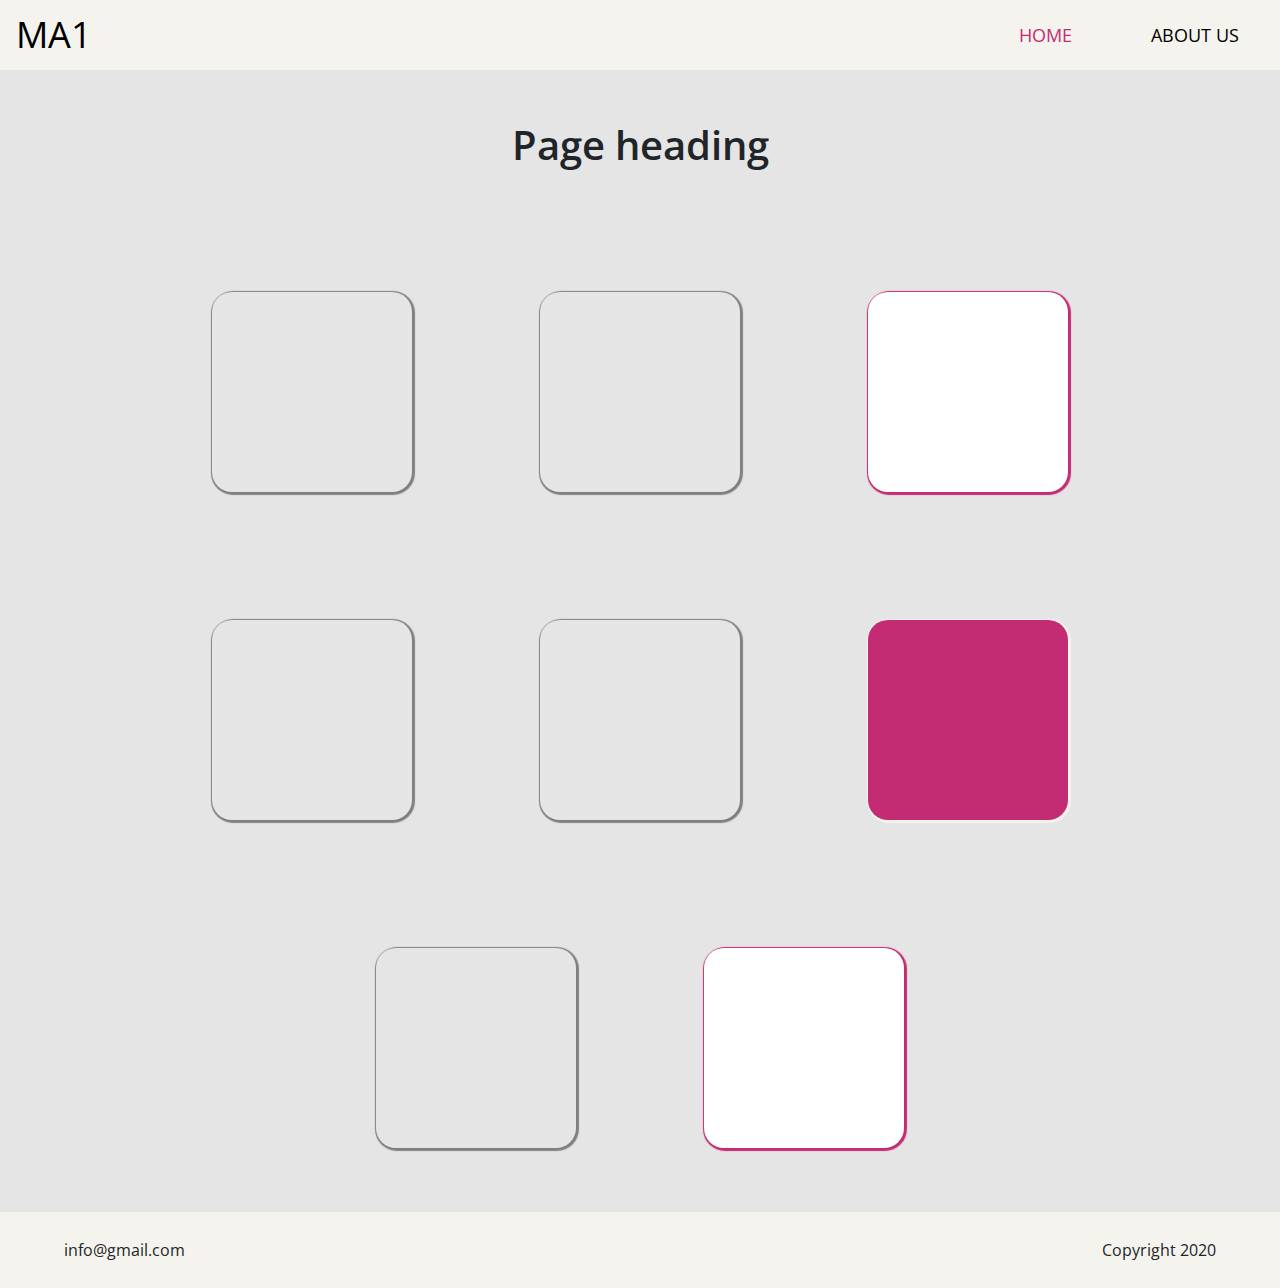
<file: index.html>
<!DOCTYPE html>
<html lang="en">
	<head>
		<meta charset="UTF-8" />
		<meta http-equiv="X-UA-Compatible" content="IE=edge" />
		<meta name="viewport" content="width=device-width, initial-scale=1.0" />
		<title>Document</title>
		<link rel="stylesheet" href="css/style.css" />
	</head>
	<body>
		<header>
			<nav>
				<ul class="navbar">
					<li href="index.html" class="navbar__logo">ma1</li>
					<li class="navbar__list">
						<a class="navbar__list--active" href="index.html">Home</a>
					</li>
					<li class="navbar__list"><a href="about.html">About us</a></li>
				</ul>
				<div class="hamburger">
					<span class="hamburger__line1"></span>
					<span class="hamburger__line2"></span>
					<span class="hamburger__line3"></span>
				</div>
			</nav>
		</header>
		<main>
			<div class="box">
				<div class="box__title">
					<h1>Page heading</h1>
				</div>
				<div class="box__item"></div>
				<div class="box__item"></div>
				<div class="box__item--activewhite"></div>
				<div class="box__item"></div>
				<div class="box__item"></div>
				<div class="box__item--activered"></div>
				<div class="box__item"></div>
				<div class="box__item--activewhite"></div>
			</div>
		</main>
		<footer>
			<div class="footer">
				<div class="footer__mail">info@gmail.com</div>
				<div class="footer__copyright">Copyright 2020</div>
			</div>
		</footer>
		<script src="js/script.js"></script>
	</body>
</html>
</file>
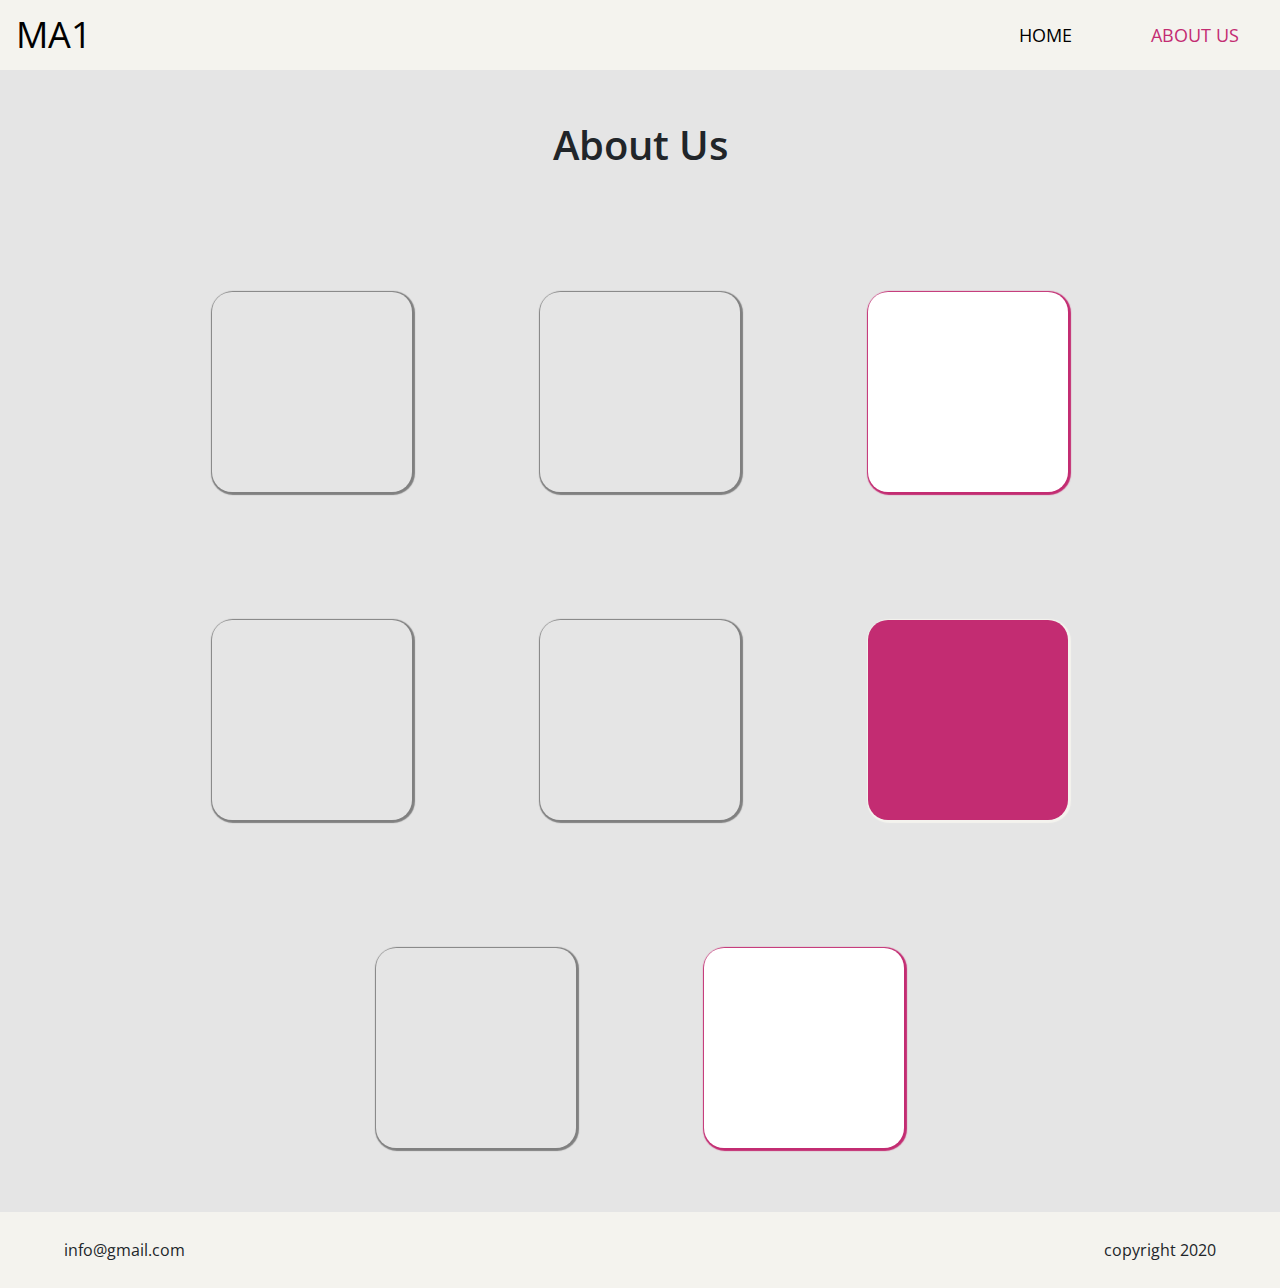
<file: about.html>
<!DOCTYPE html>
<html lang="en">
	<head>
		<meta charset="UTF-8" />
		<meta http-equiv="X-UA-Compatible" content="IE=edge" />
		<meta name="viewport" content="width=device-width, initial-scale=1.0" />
		<title>Document</title>
		<link rel="stylesheet" href="css/style.css" />
	</head>
	<body>
		<header>
			<nav>
				<ul class="navbar">
					<li class="navbar__logo">ma1</li>
					<li class="navbar__list">
						<a href="index.html">Home</a>
					</li>
					<li class="navbar__list">
						<a class="navbar__list--active" href="about.html">About us</a>
					</li>
				</ul>
			</nav>
		</header>
		<main>
			<div class="box">
				<div class="box__title">
					<h1>About Us</h1>
				</div>
				<div class="box__item"></div>
				<div class="box__item"></div>
				<div class="box__item--activewhite"></div>
				<div class="box__item"></div>
				<div class="box__item"></div>
				<div class="box__item--activered"></div>
				<div class="box__item"></div>
				<div class="box__item--activewhite"></div>
			</div>
		</main>
		<footer>
			<div class="footer">
				<div class="footer__mail">info@gmail.com</div>
				<div class="footer__copyright">copyright 2020</div>
			</div>
		</footer>
	</body>
</html>
</file>
<file: css/style.css>
@import url("https://fonts.googleapis.com/css2?family=Open+Sans:wght@300;400;600&display=swap");
* {
  font-family: "open sans", sans-serif, "Gill Sans", "Gill Sans MT", Calibri, "Trebuchet MS", sans-serif;
}

body {
  max-width: 100%;
}

/*

NAVBAR

*/
@media (max-width: 990px) {
  .hamburger {
    display: -webkit-box;
    display: -ms-flexbox;
    display: flex;
    -webkit-box-orient: vertical;
    -webkit-box-direction: normal;
        -ms-flex-direction: column;
            flex-direction: column;
    -ms-flex-pack: distribute;
        justify-content: space-around;
    position: absolute;
    cursor: pointer;
    width: 35px;
    height: 30px;
    top: 10px;
    right: 20px;
  }
  .hamburger__line1, .hamburger__line2, .hamburger__line3 {
    width: 100%;
    height: 3px;
    background-color: #000;
  }
}

ul {
  margin-bottom: 0rem !important;
}

h1 {
  font-weight: 600 !important;
}

.navbar, .footer {
  display: -webkit-box;
  display: -ms-flexbox;
  display: flex;
  -webkit-box-orient: horizontal;
  -webkit-box-direction: normal;
      -ms-flex-direction: row;
          flex-direction: row;
  -webkit-box-pack: end;
      -ms-flex-pack: end;
          justify-content: flex-end;
  -webkit-box-align: center;
      -ms-flex-align: center;
          align-items: center;
  background-color: #f4f3ee !important;
}

@media (max-width: 900px) {
  .navbar, .footer {
    -webkit-box-align: inherit !important;
        -ms-flex-align: inherit !important;
            align-items: inherit !important;
    -webkit-box-orient: vertical;
    -webkit-box-direction: normal;
        -ms-flex-direction: column;
            flex-direction: column;
    -webkit-box-pack: start;
        -ms-flex-pack: start;
            justify-content: flex-start;
  }
}

.navbar__logo {
  background-color: #f4f3ee !important;
  padding-right: 70%;
  text-transform: uppercase;
  list-style: none;
  font-size: 36px;
  color: #000;
}

.navbar__list {
  margin-right: 2%;
  list-style: none;
  font-size: 18px;
  text-transform: uppercase;
  color: #000;
}

.navbar__list--active {
  color: #c32c72 !important;
}

.navbar__list a {
  text-decoration: none;
  color: #000;
}

@media (max-width: 990px) {
  .navbar .navbar__list, .footer .navbar__list {
    display: none;
  }
  .navbar .navbar__logo, .footer .navbar__logo {
    padding-right: 80%;
    margin-bottom: 2%;
  }
  .navbar .change, .footer .change {
    display: -webkit-box;
    display: -ms-flexbox;
    display: flex;
    -webkit-box-orient: vertical !important;
    -webkit-box-direction: normal !important;
        -ms-flex-direction: column !important;
            flex-direction: column !important;
    -webkit-box-pack: start !important;
        -ms-flex-pack: start !important;
            justify-content: flex-start !important;
  }
}

/*

MAIN PAGE

*/
.box {
  display: -webkit-box;
  display: -ms-flexbox;
  display: flex;
  -ms-flex-wrap: wrap;
      flex-wrap: wrap;
  -webkit-box-pack: center;
      -ms-flex-pack: center;
          justify-content: center;
  background-color: #e5e5e5;
}

.box__title {
  display: inline;
  width: 100%;
  margin: 4% auto;
  text-align: center;
}

.box__title.hide {
  display: none;
}

.box__item, .box__item--activewhite, .box__item--activered {
  margin: 4em;
  max-width: 230px;
  padding: 100px;
  border-radius: 20px;
  -webkit-box-shadow: 1px 1px 1px 2px gray;
          box-shadow: 1px 1px 1px 2px gray;
}

.box__item--activewhite {
  background-color: #fff;
  padding: 100px;
  -webkit-box-shadow: 1px 1px 1px 2px #c32c72;
          box-shadow: 1px 1px 1px 2px #c32c72;
}

.box__item--activered {
  background-color: #c32c72 !important;
  -webkit-box-shadow: 1px 1px 1px 2px #f4f3ee !important;
          box-shadow: 1px 1px 1px 2px #f4f3ee !important;
}

/*

FOOTER PAGE

*/
.footer {
  padding: 2% 5% !important;
  text-align: center;
  -webkit-box-pack: justify !important;
      -ms-flex-pack: justify !important;
          justify-content: space-between !important;
}

:root {
  --blue: #007bff;
  --indigo: #6610f2;
  --purple: #6f42c1;
  --pink: #e83e8c;
  --red: #dc3545;
  --orange: #fd7e14;
  --yellow: #ffc107;
  --green: #28a745;
  --teal: #20c997;
  --cyan: #17a2b8;
  --white: #fff;
  --gray: #6c757d;
  --gray-dark: #343a40;
  --primary: #f4f3ee;
  --secondary: #e5e5e5;
  --success: #28a745;
  --info: #17a2b8;
  --warning: #ffc107;
  --danger: #dc3545;
  --light: #f8f9fa;
  --dark: #343a40;
  --breakpoint-xs: 0;
  --breakpoint-sm: 576px;
  --breakpoint-md: 768px;
  --breakpoint-lg: 992px;
  --breakpoint-xl: 1200px;
  --font-family-sans-serif: -apple-system, BlinkMacSystemFont, "Segoe UI", Roboto, "Helvetica Neue", Arial, "Noto Sans", sans-serif, "Apple Color Emoji", "Segoe UI Emoji", "Segoe UI Symbol", "Noto Color Emoji";
  --font-family-monospace: SFMono-Regular, Menlo, Monaco, Consolas, "Liberation Mono", "Courier New", monospace;
}

*,
*::before,
*::after {
  -webkit-box-sizing: border-box;
          box-sizing: border-box;
}

html {
  font-family: sans-serif;
  line-height: 1.15;
  -webkit-text-size-adjust: 100%;
  -webkit-tap-highlight-color: rgba(0, 0, 0, 0);
}

article, aside, figcaption, figure, footer, header, hgroup, main, nav, section {
  display: block;
}

body {
  margin: 0;
  font-family: -apple-system, BlinkMacSystemFont, "Segoe UI", Roboto, "Helvetica Neue", Arial, "Noto Sans", sans-serif, "Apple Color Emoji", "Segoe UI Emoji", "Segoe UI Symbol", "Noto Color Emoji";
  font-size: 1rem;
  font-weight: 400;
  line-height: 1.5;
  color: #212529;
  text-align: left;
  background-color: #fff;
}

[tabindex="-1"]:focus:not(:focus-visible) {
  outline: 0 !important;
}

hr {
  -webkit-box-sizing: content-box;
          box-sizing: content-box;
  height: 0;
  overflow: visible;
}

h1, h2, h3, h4, h5, h6 {
  margin-top: 0;
  margin-bottom: 0.5rem;
}

p {
  margin-top: 0;
  margin-bottom: 1rem;
}

abbr[title],
abbr[data-original-title] {
  text-decoration: underline;
  -webkit-text-decoration: underline dotted;
          text-decoration: underline dotted;
  cursor: help;
  border-bottom: 0;
  text-decoration-skip-ink: none;
}

address {
  margin-bottom: 1rem;
  font-style: normal;
  line-height: inherit;
}

ol,
ul,
dl {
  margin-top: 0;
  margin-bottom: 1rem;
}

ol ol,
ul ul,
ol ul,
ul ol {
  margin-bottom: 0;
}

dt {
  font-weight: 700;
}

dd {
  margin-bottom: .5rem;
  margin-left: 0;
}

blockquote {
  margin: 0 0 1rem;
}

b,
strong {
  font-weight: bolder;
}

small {
  font-size: 80%;
}

sub,
sup {
  position: relative;
  font-size: 75%;
  line-height: 0;
  vertical-align: baseline;
}

sub {
  bottom: -.25em;
}

sup {
  top: -.5em;
}

a {
  color: #f4f3ee;
  text-decoration: none;
  background-color: transparent;
}

a:hover {
  color: #d6d2c0;
  text-decoration: underline;
}

a:not([href]):not([class]) {
  color: inherit;
  text-decoration: none;
}

a:not([href]):not([class]):hover {
  color: inherit;
  text-decoration: none;
}

pre,
code,
kbd,
samp {
  font-family: SFMono-Regular, Menlo, Monaco, Consolas, "Liberation Mono", "Courier New", monospace;
  font-size: 1em;
}

pre {
  margin-top: 0;
  margin-bottom: 1rem;
  overflow: auto;
  -ms-overflow-style: scrollbar;
}

figure {
  margin: 0 0 1rem;
}

img {
  vertical-align: middle;
  border-style: none;
}

svg {
  overflow: hidden;
  vertical-align: middle;
}

table {
  border-collapse: collapse;
}

caption {
  padding-top: 0.75rem;
  padding-bottom: 0.75rem;
  color: #6c757d;
  text-align: left;
  caption-side: bottom;
}

th {
  text-align: inherit;
  text-align: -webkit-match-parent;
}

label {
  display: inline-block;
  margin-bottom: 0.5rem;
}

button {
  border-radius: 0;
}

button:focus {
  outline: 1px dotted;
  outline: 5px auto -webkit-focus-ring-color;
}

input,
button,
select,
optgroup,
textarea {
  margin: 0;
  font-family: inherit;
  font-size: inherit;
  line-height: inherit;
}

button,
input {
  overflow: visible;
}

button,
select {
  text-transform: none;
}

[role="button"] {
  cursor: pointer;
}

select {
  word-wrap: normal;
}

button,
[type="button"],
[type="reset"],
[type="submit"] {
  -webkit-appearance: button;
}

button:not(:disabled),
[type="button"]:not(:disabled),
[type="reset"]:not(:disabled),
[type="submit"]:not(:disabled) {
  cursor: pointer;
}

button::-moz-focus-inner,
[type="button"]::-moz-focus-inner,
[type="reset"]::-moz-focus-inner,
[type="submit"]::-moz-focus-inner {
  padding: 0;
  border-style: none;
}

input[type="radio"],
input[type="checkbox"] {
  -webkit-box-sizing: border-box;
          box-sizing: border-box;
  padding: 0;
}

textarea {
  overflow: auto;
  resize: vertical;
}

fieldset {
  min-width: 0;
  padding: 0;
  margin: 0;
  border: 0;
}

legend {
  display: block;
  width: 100%;
  max-width: 100%;
  padding: 0;
  margin-bottom: .5rem;
  font-size: 1.5rem;
  line-height: inherit;
  color: inherit;
  white-space: normal;
}

progress {
  vertical-align: baseline;
}

[type="number"]::-webkit-inner-spin-button,
[type="number"]::-webkit-outer-spin-button {
  height: auto;
}

[type="search"] {
  outline-offset: -2px;
  -webkit-appearance: none;
}

[type="search"]::-webkit-search-decoration {
  -webkit-appearance: none;
}

::-webkit-file-upload-button {
  font: inherit;
  -webkit-appearance: button;
}

output {
  display: inline-block;
}

summary {
  display: list-item;
  cursor: pointer;
}

template {
  display: none;
}

[hidden] {
  display: none !important;
}

h1, h2, h3, h4, h5, h6,
.h1, .h2, .h3, .h4, .h5, .h6 {
  margin-bottom: 0.5rem;
  font-weight: 500;
  line-height: 1.2;
}

h1, .h1 {
  font-size: 2.5rem;
}

h2, .h2 {
  font-size: 2rem;
}

h3, .h3 {
  font-size: 1.75rem;
}

h4, .h4 {
  font-size: 1.5rem;
}

h5, .h5 {
  font-size: 1.25rem;
}

h6, .h6 {
  font-size: 1rem;
}

.lead {
  font-size: 1.25rem;
  font-weight: 300;
}

.display-1 {
  font-size: 6rem;
  font-weight: 300;
  line-height: 1.2;
}

.display-2 {
  font-size: 5.5rem;
  font-weight: 300;
  line-height: 1.2;
}

.display-3 {
  font-size: 4.5rem;
  font-weight: 300;
  line-height: 1.2;
}

.display-4 {
  font-size: 3.5rem;
  font-weight: 300;
  line-height: 1.2;
}

hr {
  margin-top: 1rem;
  margin-bottom: 1rem;
  border: 0;
  border-top: 1px solid rgba(0, 0, 0, 0.1);
}

small,
.small {
  font-size: 80%;
  font-weight: 400;
}

mark,
.mark {
  padding: 0.2em;
  background-color: #fcf8e3;
}

.list-unstyled {
  padding-left: 0;
  list-style: none;
}

.list-inline {
  padding-left: 0;
  list-style: none;
}

.list-inline-item {
  display: inline-block;
}

.list-inline-item:not(:last-child) {
  margin-right: 0.5rem;
}

.initialism {
  font-size: 90%;
  text-transform: uppercase;
}

.blockquote {
  margin-bottom: 1rem;
  font-size: 1.25rem;
}

.blockquote-footer {
  display: block;
  font-size: 80%;
  color: #6c757d;
}

.blockquote-footer::before {
  content: "\2014\00A0";
}

.img-fluid {
  max-width: 100%;
  height: auto;
}

.img-thumbnail {
  padding: 0.25rem;
  background-color: #fff;
  border: 1px solid #dee2e6;
  border-radius: 0.25rem;
  max-width: 100%;
  height: auto;
}

.figure {
  display: inline-block;
}

.figure-img {
  margin-bottom: 0.5rem;
  line-height: 1;
}

.figure-caption {
  font-size: 90%;
  color: #6c757d;
}

code {
  font-size: 87.5%;
  color: #e83e8c;
  word-wrap: break-word;
}

a > code {
  color: inherit;
}

kbd {
  padding: 0.2rem 0.4rem;
  font-size: 87.5%;
  color: #fff;
  background-color: #212529;
  border-radius: 0.2rem;
}

kbd kbd {
  padding: 0;
  font-size: 100%;
  font-weight: 700;
}

pre {
  display: block;
  font-size: 87.5%;
  color: #212529;
}

pre code {
  font-size: inherit;
  color: inherit;
  word-break: normal;
}

.pre-scrollable {
  max-height: 340px;
  overflow-y: scroll;
}

.container,
.container-fluid,
.container-sm,
.container-md,
.container-lg,
.container-xl {
  width: 100%;
  padding-right: 15px;
  padding-left: 15px;
  margin-right: auto;
  margin-left: auto;
}

@media (min-width: 576px) {
  .container, .container-sm {
    max-width: 540px;
  }
}

@media (min-width: 768px) {
  .container, .container-sm, .container-md {
    max-width: 720px;
  }
}

@media (min-width: 992px) {
  .container, .container-sm, .container-md, .container-lg {
    max-width: 960px;
  }
}

@media (min-width: 1200px) {
  .container, .container-sm, .container-md, .container-lg, .container-xl {
    max-width: 1140px;
  }
}

.row {
  display: -webkit-box;
  display: -ms-flexbox;
  display: flex;
  -ms-flex-wrap: wrap;
      flex-wrap: wrap;
  margin-right: -15px;
  margin-left: -15px;
}

.no-gutters {
  margin-right: 0;
  margin-left: 0;
}

.no-gutters > .col,
.no-gutters > [class*="col-"] {
  padding-right: 0;
  padding-left: 0;
}

.col-1, .col-2, .col-3, .col-4, .col-5, .col-6, .col-7, .col-8, .col-9, .col-10, .col-11, .col-12, .col,
.col-auto, .col-sm-1, .col-sm-2, .col-sm-3, .col-sm-4, .col-sm-5, .col-sm-6, .col-sm-7, .col-sm-8, .col-sm-9, .col-sm-10, .col-sm-11, .col-sm-12, .col-sm,
.col-sm-auto, .col-md-1, .col-md-2, .col-md-3, .col-md-4, .col-md-5, .col-md-6, .col-md-7, .col-md-8, .col-md-9, .col-md-10, .col-md-11, .col-md-12, .col-md,
.col-md-auto, .col-lg-1, .col-lg-2, .col-lg-3, .col-lg-4, .col-lg-5, .col-lg-6, .col-lg-7, .col-lg-8, .col-lg-9, .col-lg-10, .col-lg-11, .col-lg-12, .col-lg,
.col-lg-auto, .col-xl-1, .col-xl-2, .col-xl-3, .col-xl-4, .col-xl-5, .col-xl-6, .col-xl-7, .col-xl-8, .col-xl-9, .col-xl-10, .col-xl-11, .col-xl-12, .col-xl,
.col-xl-auto {
  position: relative;
  width: 100%;
  padding-right: 15px;
  padding-left: 15px;
}

.col {
  -ms-flex-preferred-size: 0;
      flex-basis: 0;
  -webkit-box-flex: 1;
      -ms-flex-positive: 1;
          flex-grow: 1;
  max-width: 100%;
}

.row-cols-1 > * {
  -webkit-box-flex: 0;
      -ms-flex: 0 0 100%;
          flex: 0 0 100%;
  max-width: 100%;
}

.row-cols-2 > * {
  -webkit-box-flex: 0;
      -ms-flex: 0 0 50%;
          flex: 0 0 50%;
  max-width: 50%;
}

.row-cols-3 > * {
  -webkit-box-flex: 0;
      -ms-flex: 0 0 33.33333%;
          flex: 0 0 33.33333%;
  max-width: 33.33333%;
}

.row-cols-4 > * {
  -webkit-box-flex: 0;
      -ms-flex: 0 0 25%;
          flex: 0 0 25%;
  max-width: 25%;
}

.row-cols-5 > * {
  -webkit-box-flex: 0;
      -ms-flex: 0 0 20%;
          flex: 0 0 20%;
  max-width: 20%;
}

.row-cols-6 > * {
  -webkit-box-flex: 0;
      -ms-flex: 0 0 16.66667%;
          flex: 0 0 16.66667%;
  max-width: 16.66667%;
}

.col-auto {
  -webkit-box-flex: 0;
      -ms-flex: 0 0 auto;
          flex: 0 0 auto;
  width: auto;
  max-width: 100%;
}

.col-1 {
  -webkit-box-flex: 0;
      -ms-flex: 0 0 8.33333%;
          flex: 0 0 8.33333%;
  max-width: 8.33333%;
}

.col-2 {
  -webkit-box-flex: 0;
      -ms-flex: 0 0 16.66667%;
          flex: 0 0 16.66667%;
  max-width: 16.66667%;
}

.col-3 {
  -webkit-box-flex: 0;
      -ms-flex: 0 0 25%;
          flex: 0 0 25%;
  max-width: 25%;
}

.col-4 {
  -webkit-box-flex: 0;
      -ms-flex: 0 0 33.33333%;
          flex: 0 0 33.33333%;
  max-width: 33.33333%;
}

.col-5 {
  -webkit-box-flex: 0;
      -ms-flex: 0 0 41.66667%;
          flex: 0 0 41.66667%;
  max-width: 41.66667%;
}

.col-6 {
  -webkit-box-flex: 0;
      -ms-flex: 0 0 50%;
          flex: 0 0 50%;
  max-width: 50%;
}

.col-7 {
  -webkit-box-flex: 0;
      -ms-flex: 0 0 58.33333%;
          flex: 0 0 58.33333%;
  max-width: 58.33333%;
}

.col-8 {
  -webkit-box-flex: 0;
      -ms-flex: 0 0 66.66667%;
          flex: 0 0 66.66667%;
  max-width: 66.66667%;
}

.col-9 {
  -webkit-box-flex: 0;
      -ms-flex: 0 0 75%;
          flex: 0 0 75%;
  max-width: 75%;
}

.col-10 {
  -webkit-box-flex: 0;
      -ms-flex: 0 0 83.33333%;
          flex: 0 0 83.33333%;
  max-width: 83.33333%;
}

.col-11 {
  -webkit-box-flex: 0;
      -ms-flex: 0 0 91.66667%;
          flex: 0 0 91.66667%;
  max-width: 91.66667%;
}

.col-12 {
  -webkit-box-flex: 0;
      -ms-flex: 0 0 100%;
          flex: 0 0 100%;
  max-width: 100%;
}

.order-first {
  -webkit-box-ordinal-group: 0;
      -ms-flex-order: -1;
          order: -1;
}

.order-last {
  -webkit-box-ordinal-group: 14;
      -ms-flex-order: 13;
          order: 13;
}

.order-0 {
  -webkit-box-ordinal-group: 1;
      -ms-flex-order: 0;
          order: 0;
}

.order-1 {
  -webkit-box-ordinal-group: 2;
      -ms-flex-order: 1;
          order: 1;
}

.order-2 {
  -webkit-box-ordinal-group: 3;
      -ms-flex-order: 2;
          order: 2;
}

.order-3 {
  -webkit-box-ordinal-group: 4;
      -ms-flex-order: 3;
          order: 3;
}

.order-4 {
  -webkit-box-ordinal-group: 5;
      -ms-flex-order: 4;
          order: 4;
}

.order-5 {
  -webkit-box-ordinal-group: 6;
      -ms-flex-order: 5;
          order: 5;
}

.order-6 {
  -webkit-box-ordinal-group: 7;
      -ms-flex-order: 6;
          order: 6;
}

.order-7 {
  -webkit-box-ordinal-group: 8;
      -ms-flex-order: 7;
          order: 7;
}

.order-8 {
  -webkit-box-ordinal-group: 9;
      -ms-flex-order: 8;
          order: 8;
}

.order-9 {
  -webkit-box-ordinal-group: 10;
      -ms-flex-order: 9;
          order: 9;
}

.order-10 {
  -webkit-box-ordinal-group: 11;
      -ms-flex-order: 10;
          order: 10;
}

.order-11 {
  -webkit-box-ordinal-group: 12;
      -ms-flex-order: 11;
          order: 11;
}

.order-12 {
  -webkit-box-ordinal-group: 13;
      -ms-flex-order: 12;
          order: 12;
}

.offset-1 {
  margin-left: 8.33333%;
}

.offset-2 {
  margin-left: 16.66667%;
}

.offset-3 {
  margin-left: 25%;
}

.offset-4 {
  margin-left: 33.33333%;
}

.offset-5 {
  margin-left: 41.66667%;
}

.offset-6 {
  margin-left: 50%;
}

.offset-7 {
  margin-left: 58.33333%;
}

.offset-8 {
  margin-left: 66.66667%;
}

.offset-9 {
  margin-left: 75%;
}

.offset-10 {
  margin-left: 83.33333%;
}

.offset-11 {
  margin-left: 91.66667%;
}

@media (min-width: 576px) {
  .col-sm {
    -ms-flex-preferred-size: 0;
        flex-basis: 0;
    -webkit-box-flex: 1;
        -ms-flex-positive: 1;
            flex-grow: 1;
    max-width: 100%;
  }
  .row-cols-sm-1 > * {
    -webkit-box-flex: 0;
        -ms-flex: 0 0 100%;
            flex: 0 0 100%;
    max-width: 100%;
  }
  .row-cols-sm-2 > * {
    -webkit-box-flex: 0;
        -ms-flex: 0 0 50%;
            flex: 0 0 50%;
    max-width: 50%;
  }
  .row-cols-sm-3 > * {
    -webkit-box-flex: 0;
        -ms-flex: 0 0 33.33333%;
            flex: 0 0 33.33333%;
    max-width: 33.33333%;
  }
  .row-cols-sm-4 > * {
    -webkit-box-flex: 0;
        -ms-flex: 0 0 25%;
            flex: 0 0 25%;
    max-width: 25%;
  }
  .row-cols-sm-5 > * {
    -webkit-box-flex: 0;
        -ms-flex: 0 0 20%;
            flex: 0 0 20%;
    max-width: 20%;
  }
  .row-cols-sm-6 > * {
    -webkit-box-flex: 0;
        -ms-flex: 0 0 16.66667%;
            flex: 0 0 16.66667%;
    max-width: 16.66667%;
  }
  .col-sm-auto {
    -webkit-box-flex: 0;
        -ms-flex: 0 0 auto;
            flex: 0 0 auto;
    width: auto;
    max-width: 100%;
  }
  .col-sm-1 {
    -webkit-box-flex: 0;
        -ms-flex: 0 0 8.33333%;
            flex: 0 0 8.33333%;
    max-width: 8.33333%;
  }
  .col-sm-2 {
    -webkit-box-flex: 0;
        -ms-flex: 0 0 16.66667%;
            flex: 0 0 16.66667%;
    max-width: 16.66667%;
  }
  .col-sm-3 {
    -webkit-box-flex: 0;
        -ms-flex: 0 0 25%;
            flex: 0 0 25%;
    max-width: 25%;
  }
  .col-sm-4 {
    -webkit-box-flex: 0;
        -ms-flex: 0 0 33.33333%;
            flex: 0 0 33.33333%;
    max-width: 33.33333%;
  }
  .col-sm-5 {
    -webkit-box-flex: 0;
        -ms-flex: 0 0 41.66667%;
            flex: 0 0 41.66667%;
    max-width: 41.66667%;
  }
  .col-sm-6 {
    -webkit-box-flex: 0;
        -ms-flex: 0 0 50%;
            flex: 0 0 50%;
    max-width: 50%;
  }
  .col-sm-7 {
    -webkit-box-flex: 0;
        -ms-flex: 0 0 58.33333%;
            flex: 0 0 58.33333%;
    max-width: 58.33333%;
  }
  .col-sm-8 {
    -webkit-box-flex: 0;
        -ms-flex: 0 0 66.66667%;
            flex: 0 0 66.66667%;
    max-width: 66.66667%;
  }
  .col-sm-9 {
    -webkit-box-flex: 0;
        -ms-flex: 0 0 75%;
            flex: 0 0 75%;
    max-width: 75%;
  }
  .col-sm-10 {
    -webkit-box-flex: 0;
        -ms-flex: 0 0 83.33333%;
            flex: 0 0 83.33333%;
    max-width: 83.33333%;
  }
  .col-sm-11 {
    -webkit-box-flex: 0;
        -ms-flex: 0 0 91.66667%;
            flex: 0 0 91.66667%;
    max-width: 91.66667%;
  }
  .col-sm-12 {
    -webkit-box-flex: 0;
        -ms-flex: 0 0 100%;
            flex: 0 0 100%;
    max-width: 100%;
  }
  .order-sm-first {
    -webkit-box-ordinal-group: 0;
        -ms-flex-order: -1;
            order: -1;
  }
  .order-sm-last {
    -webkit-box-ordinal-group: 14;
        -ms-flex-order: 13;
            order: 13;
  }
  .order-sm-0 {
    -webkit-box-ordinal-group: 1;
        -ms-flex-order: 0;
            order: 0;
  }
  .order-sm-1 {
    -webkit-box-ordinal-group: 2;
        -ms-flex-order: 1;
            order: 1;
  }
  .order-sm-2 {
    -webkit-box-ordinal-group: 3;
        -ms-flex-order: 2;
            order: 2;
  }
  .order-sm-3 {
    -webkit-box-ordinal-group: 4;
        -ms-flex-order: 3;
            order: 3;
  }
  .order-sm-4 {
    -webkit-box-ordinal-group: 5;
        -ms-flex-order: 4;
            order: 4;
  }
  .order-sm-5 {
    -webkit-box-ordinal-group: 6;
        -ms-flex-order: 5;
            order: 5;
  }
  .order-sm-6 {
    -webkit-box-ordinal-group: 7;
        -ms-flex-order: 6;
            order: 6;
  }
  .order-sm-7 {
    -webkit-box-ordinal-group: 8;
        -ms-flex-order: 7;
            order: 7;
  }
  .order-sm-8 {
    -webkit-box-ordinal-group: 9;
        -ms-flex-order: 8;
            order: 8;
  }
  .order-sm-9 {
    -webkit-box-ordinal-group: 10;
        -ms-flex-order: 9;
            order: 9;
  }
  .order-sm-10 {
    -webkit-box-ordinal-group: 11;
        -ms-flex-order: 10;
            order: 10;
  }
  .order-sm-11 {
    -webkit-box-ordinal-group: 12;
        -ms-flex-order: 11;
            order: 11;
  }
  .order-sm-12 {
    -webkit-box-ordinal-group: 13;
        -ms-flex-order: 12;
            order: 12;
  }
  .offset-sm-0 {
    margin-left: 0;
  }
  .offset-sm-1 {
    margin-left: 8.33333%;
  }
  .offset-sm-2 {
    margin-left: 16.66667%;
  }
  .offset-sm-3 {
    margin-left: 25%;
  }
  .offset-sm-4 {
    margin-left: 33.33333%;
  }
  .offset-sm-5 {
    margin-left: 41.66667%;
  }
  .offset-sm-6 {
    margin-left: 50%;
  }
  .offset-sm-7 {
    margin-left: 58.33333%;
  }
  .offset-sm-8 {
    margin-left: 66.66667%;
  }
  .offset-sm-9 {
    margin-left: 75%;
  }
  .offset-sm-10 {
    margin-left: 83.33333%;
  }
  .offset-sm-11 {
    margin-left: 91.66667%;
  }
}

@media (min-width: 768px) {
  .col-md {
    -ms-flex-preferred-size: 0;
        flex-basis: 0;
    -webkit-box-flex: 1;
        -ms-flex-positive: 1;
            flex-grow: 1;
    max-width: 100%;
  }
  .row-cols-md-1 > * {
    -webkit-box-flex: 0;
        -ms-flex: 0 0 100%;
            flex: 0 0 100%;
    max-width: 100%;
  }
  .row-cols-md-2 > * {
    -webkit-box-flex: 0;
        -ms-flex: 0 0 50%;
            flex: 0 0 50%;
    max-width: 50%;
  }
  .row-cols-md-3 > * {
    -webkit-box-flex: 0;
        -ms-flex: 0 0 33.33333%;
            flex: 0 0 33.33333%;
    max-width: 33.33333%;
  }
  .row-cols-md-4 > * {
    -webkit-box-flex: 0;
        -ms-flex: 0 0 25%;
            flex: 0 0 25%;
    max-width: 25%;
  }
  .row-cols-md-5 > * {
    -webkit-box-flex: 0;
        -ms-flex: 0 0 20%;
            flex: 0 0 20%;
    max-width: 20%;
  }
  .row-cols-md-6 > * {
    -webkit-box-flex: 0;
        -ms-flex: 0 0 16.66667%;
            flex: 0 0 16.66667%;
    max-width: 16.66667%;
  }
  .col-md-auto {
    -webkit-box-flex: 0;
        -ms-flex: 0 0 auto;
            flex: 0 0 auto;
    width: auto;
    max-width: 100%;
  }
  .col-md-1 {
    -webkit-box-flex: 0;
        -ms-flex: 0 0 8.33333%;
            flex: 0 0 8.33333%;
    max-width: 8.33333%;
  }
  .col-md-2 {
    -webkit-box-flex: 0;
        -ms-flex: 0 0 16.66667%;
            flex: 0 0 16.66667%;
    max-width: 16.66667%;
  }
  .col-md-3 {
    -webkit-box-flex: 0;
        -ms-flex: 0 0 25%;
            flex: 0 0 25%;
    max-width: 25%;
  }
  .col-md-4 {
    -webkit-box-flex: 0;
        -ms-flex: 0 0 33.33333%;
            flex: 0 0 33.33333%;
    max-width: 33.33333%;
  }
  .col-md-5 {
    -webkit-box-flex: 0;
        -ms-flex: 0 0 41.66667%;
            flex: 0 0 41.66667%;
    max-width: 41.66667%;
  }
  .col-md-6 {
    -webkit-box-flex: 0;
        -ms-flex: 0 0 50%;
            flex: 0 0 50%;
    max-width: 50%;
  }
  .col-md-7 {
    -webkit-box-flex: 0;
        -ms-flex: 0 0 58.33333%;
            flex: 0 0 58.33333%;
    max-width: 58.33333%;
  }
  .col-md-8 {
    -webkit-box-flex: 0;
        -ms-flex: 0 0 66.66667%;
            flex: 0 0 66.66667%;
    max-width: 66.66667%;
  }
  .col-md-9 {
    -webkit-box-flex: 0;
        -ms-flex: 0 0 75%;
            flex: 0 0 75%;
    max-width: 75%;
  }
  .col-md-10 {
    -webkit-box-flex: 0;
        -ms-flex: 0 0 83.33333%;
            flex: 0 0 83.33333%;
    max-width: 83.33333%;
  }
  .col-md-11 {
    -webkit-box-flex: 0;
        -ms-flex: 0 0 91.66667%;
            flex: 0 0 91.66667%;
    max-width: 91.66667%;
  }
  .col-md-12 {
    -webkit-box-flex: 0;
        -ms-flex: 0 0 100%;
            flex: 0 0 100%;
    max-width: 100%;
  }
  .order-md-first {
    -webkit-box-ordinal-group: 0;
        -ms-flex-order: -1;
            order: -1;
  }
  .order-md-last {
    -webkit-box-ordinal-group: 14;
        -ms-flex-order: 13;
            order: 13;
  }
  .order-md-0 {
    -webkit-box-ordinal-group: 1;
        -ms-flex-order: 0;
            order: 0;
  }
  .order-md-1 {
    -webkit-box-ordinal-group: 2;
        -ms-flex-order: 1;
            order: 1;
  }
  .order-md-2 {
    -webkit-box-ordinal-group: 3;
        -ms-flex-order: 2;
            order: 2;
  }
  .order-md-3 {
    -webkit-box-ordinal-group: 4;
        -ms-flex-order: 3;
            order: 3;
  }
  .order-md-4 {
    -webkit-box-ordinal-group: 5;
        -ms-flex-order: 4;
            order: 4;
  }
  .order-md-5 {
    -webkit-box-ordinal-group: 6;
        -ms-flex-order: 5;
            order: 5;
  }
  .order-md-6 {
    -webkit-box-ordinal-group: 7;
        -ms-flex-order: 6;
            order: 6;
  }
  .order-md-7 {
    -webkit-box-ordinal-group: 8;
        -ms-flex-order: 7;
            order: 7;
  }
  .order-md-8 {
    -webkit-box-ordinal-group: 9;
        -ms-flex-order: 8;
            order: 8;
  }
  .order-md-9 {
    -webkit-box-ordinal-group: 10;
        -ms-flex-order: 9;
            order: 9;
  }
  .order-md-10 {
    -webkit-box-ordinal-group: 11;
        -ms-flex-order: 10;
            order: 10;
  }
  .order-md-11 {
    -webkit-box-ordinal-group: 12;
        -ms-flex-order: 11;
            order: 11;
  }
  .order-md-12 {
    -webkit-box-ordinal-group: 13;
        -ms-flex-order: 12;
            order: 12;
  }
  .offset-md-0 {
    margin-left: 0;
  }
  .offset-md-1 {
    margin-left: 8.33333%;
  }
  .offset-md-2 {
    margin-left: 16.66667%;
  }
  .offset-md-3 {
    margin-left: 25%;
  }
  .offset-md-4 {
    margin-left: 33.33333%;
  }
  .offset-md-5 {
    margin-left: 41.66667%;
  }
  .offset-md-6 {
    margin-left: 50%;
  }
  .offset-md-7 {
    margin-left: 58.33333%;
  }
  .offset-md-8 {
    margin-left: 66.66667%;
  }
  .offset-md-9 {
    margin-left: 75%;
  }
  .offset-md-10 {
    margin-left: 83.33333%;
  }
  .offset-md-11 {
    margin-left: 91.66667%;
  }
}

@media (min-width: 992px) {
  .col-lg {
    -ms-flex-preferred-size: 0;
        flex-basis: 0;
    -webkit-box-flex: 1;
        -ms-flex-positive: 1;
            flex-grow: 1;
    max-width: 100%;
  }
  .row-cols-lg-1 > * {
    -webkit-box-flex: 0;
        -ms-flex: 0 0 100%;
            flex: 0 0 100%;
    max-width: 100%;
  }
  .row-cols-lg-2 > * {
    -webkit-box-flex: 0;
        -ms-flex: 0 0 50%;
            flex: 0 0 50%;
    max-width: 50%;
  }
  .row-cols-lg-3 > * {
    -webkit-box-flex: 0;
        -ms-flex: 0 0 33.33333%;
            flex: 0 0 33.33333%;
    max-width: 33.33333%;
  }
  .row-cols-lg-4 > * {
    -webkit-box-flex: 0;
        -ms-flex: 0 0 25%;
            flex: 0 0 25%;
    max-width: 25%;
  }
  .row-cols-lg-5 > * {
    -webkit-box-flex: 0;
        -ms-flex: 0 0 20%;
            flex: 0 0 20%;
    max-width: 20%;
  }
  .row-cols-lg-6 > * {
    -webkit-box-flex: 0;
        -ms-flex: 0 0 16.66667%;
            flex: 0 0 16.66667%;
    max-width: 16.66667%;
  }
  .col-lg-auto {
    -webkit-box-flex: 0;
        -ms-flex: 0 0 auto;
            flex: 0 0 auto;
    width: auto;
    max-width: 100%;
  }
  .col-lg-1 {
    -webkit-box-flex: 0;
        -ms-flex: 0 0 8.33333%;
            flex: 0 0 8.33333%;
    max-width: 8.33333%;
  }
  .col-lg-2 {
    -webkit-box-flex: 0;
        -ms-flex: 0 0 16.66667%;
            flex: 0 0 16.66667%;
    max-width: 16.66667%;
  }
  .col-lg-3 {
    -webkit-box-flex: 0;
        -ms-flex: 0 0 25%;
            flex: 0 0 25%;
    max-width: 25%;
  }
  .col-lg-4 {
    -webkit-box-flex: 0;
        -ms-flex: 0 0 33.33333%;
            flex: 0 0 33.33333%;
    max-width: 33.33333%;
  }
  .col-lg-5 {
    -webkit-box-flex: 0;
        -ms-flex: 0 0 41.66667%;
            flex: 0 0 41.66667%;
    max-width: 41.66667%;
  }
  .col-lg-6 {
    -webkit-box-flex: 0;
        -ms-flex: 0 0 50%;
            flex: 0 0 50%;
    max-width: 50%;
  }
  .col-lg-7 {
    -webkit-box-flex: 0;
        -ms-flex: 0 0 58.33333%;
            flex: 0 0 58.33333%;
    max-width: 58.33333%;
  }
  .col-lg-8 {
    -webkit-box-flex: 0;
        -ms-flex: 0 0 66.66667%;
            flex: 0 0 66.66667%;
    max-width: 66.66667%;
  }
  .col-lg-9 {
    -webkit-box-flex: 0;
        -ms-flex: 0 0 75%;
            flex: 0 0 75%;
    max-width: 75%;
  }
  .col-lg-10 {
    -webkit-box-flex: 0;
        -ms-flex: 0 0 83.33333%;
            flex: 0 0 83.33333%;
    max-width: 83.33333%;
  }
  .col-lg-11 {
    -webkit-box-flex: 0;
        -ms-flex: 0 0 91.66667%;
            flex: 0 0 91.66667%;
    max-width: 91.66667%;
  }
  .col-lg-12 {
    -webkit-box-flex: 0;
        -ms-flex: 0 0 100%;
            flex: 0 0 100%;
    max-width: 100%;
  }
  .order-lg-first {
    -webkit-box-ordinal-group: 0;
        -ms-flex-order: -1;
            order: -1;
  }
  .order-lg-last {
    -webkit-box-ordinal-group: 14;
        -ms-flex-order: 13;
            order: 13;
  }
  .order-lg-0 {
    -webkit-box-ordinal-group: 1;
        -ms-flex-order: 0;
            order: 0;
  }
  .order-lg-1 {
    -webkit-box-ordinal-group: 2;
        -ms-flex-order: 1;
            order: 1;
  }
  .order-lg-2 {
    -webkit-box-ordinal-group: 3;
        -ms-flex-order: 2;
            order: 2;
  }
  .order-lg-3 {
    -webkit-box-ordinal-group: 4;
        -ms-flex-order: 3;
            order: 3;
  }
  .order-lg-4 {
    -webkit-box-ordinal-group: 5;
        -ms-flex-order: 4;
            order: 4;
  }
  .order-lg-5 {
    -webkit-box-ordinal-group: 6;
        -ms-flex-order: 5;
            order: 5;
  }
  .order-lg-6 {
    -webkit-box-ordinal-group: 7;
        -ms-flex-order: 6;
            order: 6;
  }
  .order-lg-7 {
    -webkit-box-ordinal-group: 8;
        -ms-flex-order: 7;
            order: 7;
  }
  .order-lg-8 {
    -webkit-box-ordinal-group: 9;
        -ms-flex-order: 8;
            order: 8;
  }
  .order-lg-9 {
    -webkit-box-ordinal-group: 10;
        -ms-flex-order: 9;
            order: 9;
  }
  .order-lg-10 {
    -webkit-box-ordinal-group: 11;
        -ms-flex-order: 10;
            order: 10;
  }
  .order-lg-11 {
    -webkit-box-ordinal-group: 12;
        -ms-flex-order: 11;
            order: 11;
  }
  .order-lg-12 {
    -webkit-box-ordinal-group: 13;
        -ms-flex-order: 12;
            order: 12;
  }
  .offset-lg-0 {
    margin-left: 0;
  }
  .offset-lg-1 {
    margin-left: 8.33333%;
  }
  .offset-lg-2 {
    margin-left: 16.66667%;
  }
  .offset-lg-3 {
    margin-left: 25%;
  }
  .offset-lg-4 {
    margin-left: 33.33333%;
  }
  .offset-lg-5 {
    margin-left: 41.66667%;
  }
  .offset-lg-6 {
    margin-left: 50%;
  }
  .offset-lg-7 {
    margin-left: 58.33333%;
  }
  .offset-lg-8 {
    margin-left: 66.66667%;
  }
  .offset-lg-9 {
    margin-left: 75%;
  }
  .offset-lg-10 {
    margin-left: 83.33333%;
  }
  .offset-lg-11 {
    margin-left: 91.66667%;
  }
}

@media (min-width: 1200px) {
  .col-xl {
    -ms-flex-preferred-size: 0;
        flex-basis: 0;
    -webkit-box-flex: 1;
        -ms-flex-positive: 1;
            flex-grow: 1;
    max-width: 100%;
  }
  .row-cols-xl-1 > * {
    -webkit-box-flex: 0;
        -ms-flex: 0 0 100%;
            flex: 0 0 100%;
    max-width: 100%;
  }
  .row-cols-xl-2 > * {
    -webkit-box-flex: 0;
        -ms-flex: 0 0 50%;
            flex: 0 0 50%;
    max-width: 50%;
  }
  .row-cols-xl-3 > * {
    -webkit-box-flex: 0;
        -ms-flex: 0 0 33.33333%;
            flex: 0 0 33.33333%;
    max-width: 33.33333%;
  }
  .row-cols-xl-4 > * {
    -webkit-box-flex: 0;
        -ms-flex: 0 0 25%;
            flex: 0 0 25%;
    max-width: 25%;
  }
  .row-cols-xl-5 > * {
    -webkit-box-flex: 0;
        -ms-flex: 0 0 20%;
            flex: 0 0 20%;
    max-width: 20%;
  }
  .row-cols-xl-6 > * {
    -webkit-box-flex: 0;
        -ms-flex: 0 0 16.66667%;
            flex: 0 0 16.66667%;
    max-width: 16.66667%;
  }
  .col-xl-auto {
    -webkit-box-flex: 0;
        -ms-flex: 0 0 auto;
            flex: 0 0 auto;
    width: auto;
    max-width: 100%;
  }
  .col-xl-1 {
    -webkit-box-flex: 0;
        -ms-flex: 0 0 8.33333%;
            flex: 0 0 8.33333%;
    max-width: 8.33333%;
  }
  .col-xl-2 {
    -webkit-box-flex: 0;
        -ms-flex: 0 0 16.66667%;
            flex: 0 0 16.66667%;
    max-width: 16.66667%;
  }
  .col-xl-3 {
    -webkit-box-flex: 0;
        -ms-flex: 0 0 25%;
            flex: 0 0 25%;
    max-width: 25%;
  }
  .col-xl-4 {
    -webkit-box-flex: 0;
        -ms-flex: 0 0 33.33333%;
            flex: 0 0 33.33333%;
    max-width: 33.33333%;
  }
  .col-xl-5 {
    -webkit-box-flex: 0;
        -ms-flex: 0 0 41.66667%;
            flex: 0 0 41.66667%;
    max-width: 41.66667%;
  }
  .col-xl-6 {
    -webkit-box-flex: 0;
        -ms-flex: 0 0 50%;
            flex: 0 0 50%;
    max-width: 50%;
  }
  .col-xl-7 {
    -webkit-box-flex: 0;
        -ms-flex: 0 0 58.33333%;
            flex: 0 0 58.33333%;
    max-width: 58.33333%;
  }
  .col-xl-8 {
    -webkit-box-flex: 0;
        -ms-flex: 0 0 66.66667%;
            flex: 0 0 66.66667%;
    max-width: 66.66667%;
  }
  .col-xl-9 {
    -webkit-box-flex: 0;
        -ms-flex: 0 0 75%;
            flex: 0 0 75%;
    max-width: 75%;
  }
  .col-xl-10 {
    -webkit-box-flex: 0;
        -ms-flex: 0 0 83.33333%;
            flex: 0 0 83.33333%;
    max-width: 83.33333%;
  }
  .col-xl-11 {
    -webkit-box-flex: 0;
        -ms-flex: 0 0 91.66667%;
            flex: 0 0 91.66667%;
    max-width: 91.66667%;
  }
  .col-xl-12 {
    -webkit-box-flex: 0;
        -ms-flex: 0 0 100%;
            flex: 0 0 100%;
    max-width: 100%;
  }
  .order-xl-first {
    -webkit-box-ordinal-group: 0;
        -ms-flex-order: -1;
            order: -1;
  }
  .order-xl-last {
    -webkit-box-ordinal-group: 14;
        -ms-flex-order: 13;
            order: 13;
  }
  .order-xl-0 {
    -webkit-box-ordinal-group: 1;
        -ms-flex-order: 0;
            order: 0;
  }
  .order-xl-1 {
    -webkit-box-ordinal-group: 2;
        -ms-flex-order: 1;
            order: 1;
  }
  .order-xl-2 {
    -webkit-box-ordinal-group: 3;
        -ms-flex-order: 2;
            order: 2;
  }
  .order-xl-3 {
    -webkit-box-ordinal-group: 4;
        -ms-flex-order: 3;
            order: 3;
  }
  .order-xl-4 {
    -webkit-box-ordinal-group: 5;
        -ms-flex-order: 4;
            order: 4;
  }
  .order-xl-5 {
    -webkit-box-ordinal-group: 6;
        -ms-flex-order: 5;
            order: 5;
  }
  .order-xl-6 {
    -webkit-box-ordinal-group: 7;
        -ms-flex-order: 6;
            order: 6;
  }
  .order-xl-7 {
    -webkit-box-ordinal-group: 8;
        -ms-flex-order: 7;
            order: 7;
  }
  .order-xl-8 {
    -webkit-box-ordinal-group: 9;
        -ms-flex-order: 8;
            order: 8;
  }
  .order-xl-9 {
    -webkit-box-ordinal-group: 10;
        -ms-flex-order: 9;
            order: 9;
  }
  .order-xl-10 {
    -webkit-box-ordinal-group: 11;
        -ms-flex-order: 10;
            order: 10;
  }
  .order-xl-11 {
    -webkit-box-ordinal-group: 12;
        -ms-flex-order: 11;
            order: 11;
  }
  .order-xl-12 {
    -webkit-box-ordinal-group: 13;
        -ms-flex-order: 12;
            order: 12;
  }
  .offset-xl-0 {
    margin-left: 0;
  }
  .offset-xl-1 {
    margin-left: 8.33333%;
  }
  .offset-xl-2 {
    margin-left: 16.66667%;
  }
  .offset-xl-3 {
    margin-left: 25%;
  }
  .offset-xl-4 {
    margin-left: 33.33333%;
  }
  .offset-xl-5 {
    margin-left: 41.66667%;
  }
  .offset-xl-6 {
    margin-left: 50%;
  }
  .offset-xl-7 {
    margin-left: 58.33333%;
  }
  .offset-xl-8 {
    margin-left: 66.66667%;
  }
  .offset-xl-9 {
    margin-left: 75%;
  }
  .offset-xl-10 {
    margin-left: 83.33333%;
  }
  .offset-xl-11 {
    margin-left: 91.66667%;
  }
}

.table {
  width: 100%;
  margin-bottom: 1rem;
  color: #212529;
}

.table th,
.table td {
  padding: 0.75rem;
  vertical-align: top;
  border-top: 1px solid #dee2e6;
}

.table thead th {
  vertical-align: bottom;
  border-bottom: 2px solid #dee2e6;
}

.table tbody + tbody {
  border-top: 2px solid #dee2e6;
}

.table-sm th,
.table-sm td {
  padding: 0.3rem;
}

.table-bordered {
  border: 1px solid #dee2e6;
}

.table-bordered th,
.table-bordered td {
  border: 1px solid #dee2e6;
}

.table-bordered thead th,
.table-bordered thead td {
  border-bottom-width: 2px;
}

.table-borderless th,
.table-borderless td,
.table-borderless thead th,
.table-borderless tbody + tbody {
  border: 0;
}

.table-striped tbody tr:nth-of-type(odd) {
  background-color: rgba(0, 0, 0, 0.05);
}

.table-hover tbody tr:hover {
  color: #212529;
  background-color: rgba(0, 0, 0, 0.075);
}

.table-primary,
.table-primary > th,
.table-primary > td {
  background-color: #fcfcfa;
}

.table-primary th,
.table-primary td,
.table-primary thead th,
.table-primary tbody + tbody {
  border-color: #f9f9f6;
}

.table-hover .table-primary:hover {
  background-color: #f2f2ea;
}

.table-hover .table-primary:hover > td,
.table-hover .table-primary:hover > th {
  background-color: #f2f2ea;
}

.table-secondary,
.table-secondary > th,
.table-secondary > td {
  background-color: #f8f8f8;
}

.table-secondary th,
.table-secondary td,
.table-secondary thead th,
.table-secondary tbody + tbody {
  border-color: #f1f1f1;
}

.table-hover .table-secondary:hover {
  background-color: #ebebeb;
}

.table-hover .table-secondary:hover > td,
.table-hover .table-secondary:hover > th {
  background-color: #ebebeb;
}

.table-success,
.table-success > th,
.table-success > td {
  background-color: #c3e6cb;
}

.table-success th,
.table-success td,
.table-success thead th,
.table-success tbody + tbody {
  border-color: #8fd19e;
}

.table-hover .table-success:hover {
  background-color: #b1dfbb;
}

.table-hover .table-success:hover > td,
.table-hover .table-success:hover > th {
  background-color: #b1dfbb;
}

.table-info,
.table-info > th,
.table-info > td {
  background-color: #bee5eb;
}

.table-info th,
.table-info td,
.table-info thead th,
.table-info tbody + tbody {
  border-color: #86cfda;
}

.table-hover .table-info:hover {
  background-color: #abdde5;
}

.table-hover .table-info:hover > td,
.table-hover .table-info:hover > th {
  background-color: #abdde5;
}

.table-warning,
.table-warning > th,
.table-warning > td {
  background-color: #ffeeba;
}

.table-warning th,
.table-warning td,
.table-warning thead th,
.table-warning tbody + tbody {
  border-color: #ffdf7e;
}

.table-hover .table-warning:hover {
  background-color: #ffe8a1;
}

.table-hover .table-warning:hover > td,
.table-hover .table-warning:hover > th {
  background-color: #ffe8a1;
}

.table-danger,
.table-danger > th,
.table-danger > td {
  background-color: #f5c6cb;
}

.table-danger th,
.table-danger td,
.table-danger thead th,
.table-danger tbody + tbody {
  border-color: #ed969e;
}

.table-hover .table-danger:hover {
  background-color: #f1b0b7;
}

.table-hover .table-danger:hover > td,
.table-hover .table-danger:hover > th {
  background-color: #f1b0b7;
}

.table-light,
.table-light > th,
.table-light > td {
  background-color: #fdfdfe;
}

.table-light th,
.table-light td,
.table-light thead th,
.table-light tbody + tbody {
  border-color: #fbfcfc;
}

.table-hover .table-light:hover {
  background-color: #ececf6;
}

.table-hover .table-light:hover > td,
.table-hover .table-light:hover > th {
  background-color: #ececf6;
}

.table-dark,
.table-dark > th,
.table-dark > td {
  background-color: #c6c8ca;
}

.table-dark th,
.table-dark td,
.table-dark thead th,
.table-dark tbody + tbody {
  border-color: #95999c;
}

.table-hover .table-dark:hover {
  background-color: #b9bbbe;
}

.table-hover .table-dark:hover > td,
.table-hover .table-dark:hover > th {
  background-color: #b9bbbe;
}

.table-active,
.table-active > th,
.table-active > td {
  background-color: rgba(0, 0, 0, 0.075);
}

.table-hover .table-active:hover {
  background-color: rgba(0, 0, 0, 0.075);
}

.table-hover .table-active:hover > td,
.table-hover .table-active:hover > th {
  background-color: rgba(0, 0, 0, 0.075);
}

.table .thead-dark th {
  color: #fff;
  background-color: #343a40;
  border-color: #454d55;
}

.table .thead-light th {
  color: #495057;
  background-color: #e9ecef;
  border-color: #dee2e6;
}

.table-dark {
  color: #fff;
  background-color: #343a40;
}

.table-dark th,
.table-dark td,
.table-dark thead th {
  border-color: #454d55;
}

.table-dark.table-bordered {
  border: 0;
}

.table-dark.table-striped tbody tr:nth-of-type(odd) {
  background-color: rgba(255, 255, 255, 0.05);
}

.table-dark.table-hover tbody tr:hover {
  color: #fff;
  background-color: rgba(255, 255, 255, 0.075);
}

@media (max-width: 575.98px) {
  .table-responsive-sm {
    display: block;
    width: 100%;
    overflow-x: auto;
    -webkit-overflow-scrolling: touch;
  }
  .table-responsive-sm > .table-bordered {
    border: 0;
  }
}

@media (max-width: 767.98px) {
  .table-responsive-md {
    display: block;
    width: 100%;
    overflow-x: auto;
    -webkit-overflow-scrolling: touch;
  }
  .table-responsive-md > .table-bordered {
    border: 0;
  }
}

@media (max-width: 991.98px) {
  .table-responsive-lg {
    display: block;
    width: 100%;
    overflow-x: auto;
    -webkit-overflow-scrolling: touch;
  }
  .table-responsive-lg > .table-bordered {
    border: 0;
  }
}

@media (max-width: 1199.98px) {
  .table-responsive-xl {
    display: block;
    width: 100%;
    overflow-x: auto;
    -webkit-overflow-scrolling: touch;
  }
  .table-responsive-xl > .table-bordered {
    border: 0;
  }
}

.table-responsive {
  display: block;
  width: 100%;
  overflow-x: auto;
  -webkit-overflow-scrolling: touch;
}

.table-responsive > .table-bordered {
  border: 0;
}

.form-control {
  display: block;
  width: 100%;
  height: calc(1.5em + 0.75rem + 2px);
  padding: 0.375rem 0.75rem;
  font-size: 1rem;
  font-weight: 400;
  line-height: 1.5;
  color: #495057;
  background-color: #fff;
  background-clip: padding-box;
  border: 1px solid #ced4da;
  border-radius: 0.25rem;
  -webkit-transition: border-color 0.15s ease-in-out, -webkit-box-shadow 0.15s ease-in-out;
  transition: border-color 0.15s ease-in-out, -webkit-box-shadow 0.15s ease-in-out;
  transition: border-color 0.15s ease-in-out, box-shadow 0.15s ease-in-out;
  transition: border-color 0.15s ease-in-out, box-shadow 0.15s ease-in-out, -webkit-box-shadow 0.15s ease-in-out;
}

@media (prefers-reduced-motion: reduce) {
  .form-control {
    -webkit-transition: none;
    transition: none;
  }
}

.form-control::-ms-expand {
  background-color: transparent;
  border: 0;
}

.form-control:-moz-focusring {
  color: transparent;
  text-shadow: 0 0 0 #495057;
}

.form-control:focus {
  color: #495057;
  background-color: #fff;
  border-color: white;
  outline: 0;
  -webkit-box-shadow: 0 0 0 0.2rem rgba(244, 243, 238, 0.25);
          box-shadow: 0 0 0 0.2rem rgba(244, 243, 238, 0.25);
}

.form-control::-webkit-input-placeholder {
  color: #6c757d;
  opacity: 1;
}

.form-control:-ms-input-placeholder {
  color: #6c757d;
  opacity: 1;
}

.form-control::-ms-input-placeholder {
  color: #6c757d;
  opacity: 1;
}

.form-control::placeholder {
  color: #6c757d;
  opacity: 1;
}

.form-control:disabled, .form-control[readonly] {
  background-color: #e9ecef;
  opacity: 1;
}

input[type="date"].form-control,
input[type="time"].form-control,
input[type="datetime-local"].form-control,
input[type="month"].form-control {
  -webkit-appearance: none;
     -moz-appearance: none;
          appearance: none;
}

select.form-control:focus::-ms-value {
  color: #495057;
  background-color: #fff;
}

.form-control-file,
.form-control-range {
  display: block;
  width: 100%;
}

.col-form-label {
  padding-top: calc(0.375rem + 1px);
  padding-bottom: calc(0.375rem + 1px);
  margin-bottom: 0;
  font-size: inherit;
  line-height: 1.5;
}

.col-form-label-lg {
  padding-top: calc(0.5rem + 1px);
  padding-bottom: calc(0.5rem + 1px);
  font-size: 1.25rem;
  line-height: 1.5;
}

.col-form-label-sm {
  padding-top: calc(0.25rem + 1px);
  padding-bottom: calc(0.25rem + 1px);
  font-size: 0.875rem;
  line-height: 1.5;
}

.form-control-plaintext {
  display: block;
  width: 100%;
  padding: 0.375rem 0;
  margin-bottom: 0;
  font-size: 1rem;
  line-height: 1.5;
  color: #212529;
  background-color: transparent;
  border: solid transparent;
  border-width: 1px 0;
}

.form-control-plaintext.form-control-sm, .form-control-plaintext.form-control-lg {
  padding-right: 0;
  padding-left: 0;
}

.form-control-sm {
  height: calc(1.5em + 0.5rem + 2px);
  padding: 0.25rem 0.5rem;
  font-size: 0.875rem;
  line-height: 1.5;
  border-radius: 0.2rem;
}

.form-control-lg {
  height: calc(1.5em + 1rem + 2px);
  padding: 0.5rem 1rem;
  font-size: 1.25rem;
  line-height: 1.5;
  border-radius: 0.3rem;
}

select.form-control[size], select.form-control[multiple] {
  height: auto;
}

textarea.form-control {
  height: auto;
}

.form-group {
  margin-bottom: 1rem;
}

.form-text {
  display: block;
  margin-top: 0.25rem;
}

.form-row {
  display: -webkit-box;
  display: -ms-flexbox;
  display: flex;
  -ms-flex-wrap: wrap;
      flex-wrap: wrap;
  margin-right: -5px;
  margin-left: -5px;
}

.form-row > .col,
.form-row > [class*="col-"] {
  padding-right: 5px;
  padding-left: 5px;
}

.form-check {
  position: relative;
  display: block;
  padding-left: 1.25rem;
}

.form-check-input {
  position: absolute;
  margin-top: 0.3rem;
  margin-left: -1.25rem;
}

.form-check-input[disabled] ~ .form-check-label,
.form-check-input:disabled ~ .form-check-label {
  color: #6c757d;
}

.form-check-label {
  margin-bottom: 0;
}

.form-check-inline {
  display: -webkit-inline-box;
  display: -ms-inline-flexbox;
  display: inline-flex;
  -webkit-box-align: center;
      -ms-flex-align: center;
          align-items: center;
  padding-left: 0;
  margin-right: 0.75rem;
}

.form-check-inline .form-check-input {
  position: static;
  margin-top: 0;
  margin-right: 0.3125rem;
  margin-left: 0;
}

.valid-feedback {
  display: none;
  width: 100%;
  margin-top: 0.25rem;
  font-size: 80%;
  color: #28a745;
}

.valid-tooltip {
  position: absolute;
  top: 100%;
  left: 0;
  z-index: 5;
  display: none;
  max-width: 100%;
  padding: 0.25rem 0.5rem;
  margin-top: .1rem;
  font-size: 0.875rem;
  line-height: 1.5;
  color: #fff;
  background-color: rgba(40, 167, 69, 0.9);
  border-radius: 0.25rem;
}

.was-validated :valid ~ .valid-feedback,
.was-validated :valid ~ .valid-tooltip,
.is-valid ~ .valid-feedback,
.is-valid ~ .valid-tooltip {
  display: block;
}

.was-validated .form-control:valid, .form-control.is-valid {
  border-color: #28a745;
  padding-right: calc(1.5em + 0.75rem);
  background-image: url("data:image/svg+xml,%3csvg xmlns='http://www.w3.org/2000/svg' width='8' height='8' viewBox='0 0 8 8'%3e%3cpath fill='%2328a745' d='M2.3 6.73L.6 4.53c-.4-1.04.46-1.4 1.1-.8l1.1 1.4 3.4-3.8c.6-.63 1.6-.27 1.2.7l-4 4.6c-.43.5-.8.4-1.1.1z'/%3e%3c/svg%3e");
  background-repeat: no-repeat;
  background-position: right calc(0.375em + 0.1875rem) center;
  background-size: calc(0.75em + 0.375rem) calc(0.75em + 0.375rem);
}

.was-validated .form-control:valid:focus, .form-control.is-valid:focus {
  border-color: #28a745;
  -webkit-box-shadow: 0 0 0 0.2rem rgba(40, 167, 69, 0.25);
          box-shadow: 0 0 0 0.2rem rgba(40, 167, 69, 0.25);
}

.was-validated textarea.form-control:valid, textarea.form-control.is-valid {
  padding-right: calc(1.5em + 0.75rem);
  background-position: top calc(0.375em + 0.1875rem) right calc(0.375em + 0.1875rem);
}

.was-validated .custom-select:valid, .custom-select.is-valid {
  border-color: #28a745;
  padding-right: calc(0.75em + 2.3125rem);
  background: url("data:image/svg+xml,%3csvg xmlns='http://www.w3.org/2000/svg' width='4' height='5' viewBox='0 0 4 5'%3e%3cpath fill='%23343a40' d='M2 0L0 2h4zm0 5L0 3h4z'/%3e%3c/svg%3e") no-repeat right 0.75rem center/8px 10px, url("data:image/svg+xml,%3csvg xmlns='http://www.w3.org/2000/svg' width='8' height='8' viewBox='0 0 8 8'%3e%3cpath fill='%2328a745' d='M2.3 6.73L.6 4.53c-.4-1.04.46-1.4 1.1-.8l1.1 1.4 3.4-3.8c.6-.63 1.6-.27 1.2.7l-4 4.6c-.43.5-.8.4-1.1.1z'/%3e%3c/svg%3e") #fff no-repeat center right 1.75rem/calc(0.75em + 0.375rem) calc(0.75em + 0.375rem);
}

.was-validated .custom-select:valid:focus, .custom-select.is-valid:focus {
  border-color: #28a745;
  -webkit-box-shadow: 0 0 0 0.2rem rgba(40, 167, 69, 0.25);
          box-shadow: 0 0 0 0.2rem rgba(40, 167, 69, 0.25);
}

.was-validated .form-check-input:valid ~ .form-check-label, .form-check-input.is-valid ~ .form-check-label {
  color: #28a745;
}

.was-validated .form-check-input:valid ~ .valid-feedback,
.was-validated .form-check-input:valid ~ .valid-tooltip, .form-check-input.is-valid ~ .valid-feedback,
.form-check-input.is-valid ~ .valid-tooltip {
  display: block;
}

.was-validated .custom-control-input:valid ~ .custom-control-label, .custom-control-input.is-valid ~ .custom-control-label {
  color: #28a745;
}

.was-validated .custom-control-input:valid ~ .custom-control-label::before, .custom-control-input.is-valid ~ .custom-control-label::before {
  border-color: #28a745;
}

.was-validated .custom-control-input:valid:checked ~ .custom-control-label::before, .custom-control-input.is-valid:checked ~ .custom-control-label::before {
  border-color: #34ce57;
  background-color: #34ce57;
}

.was-validated .custom-control-input:valid:focus ~ .custom-control-label::before, .custom-control-input.is-valid:focus ~ .custom-control-label::before {
  -webkit-box-shadow: 0 0 0 0.2rem rgba(40, 167, 69, 0.25);
          box-shadow: 0 0 0 0.2rem rgba(40, 167, 69, 0.25);
}

.was-validated .custom-control-input:valid:focus:not(:checked) ~ .custom-control-label::before, .custom-control-input.is-valid:focus:not(:checked) ~ .custom-control-label::before {
  border-color: #28a745;
}

.was-validated .custom-file-input:valid ~ .custom-file-label, .custom-file-input.is-valid ~ .custom-file-label {
  border-color: #28a745;
}

.was-validated .custom-file-input:valid:focus ~ .custom-file-label, .custom-file-input.is-valid:focus ~ .custom-file-label {
  border-color: #28a745;
  -webkit-box-shadow: 0 0 0 0.2rem rgba(40, 167, 69, 0.25);
          box-shadow: 0 0 0 0.2rem rgba(40, 167, 69, 0.25);
}

.invalid-feedback {
  display: none;
  width: 100%;
  margin-top: 0.25rem;
  font-size: 80%;
  color: #dc3545;
}

.invalid-tooltip {
  position: absolute;
  top: 100%;
  left: 0;
  z-index: 5;
  display: none;
  max-width: 100%;
  padding: 0.25rem 0.5rem;
  margin-top: .1rem;
  font-size: 0.875rem;
  line-height: 1.5;
  color: #fff;
  background-color: rgba(220, 53, 69, 0.9);
  border-radius: 0.25rem;
}

.was-validated :invalid ~ .invalid-feedback,
.was-validated :invalid ~ .invalid-tooltip,
.is-invalid ~ .invalid-feedback,
.is-invalid ~ .invalid-tooltip {
  display: block;
}

.was-validated .form-control:invalid, .form-control.is-invalid {
  border-color: #dc3545;
  padding-right: calc(1.5em + 0.75rem);
  background-image: url("data:image/svg+xml,%3csvg xmlns='http://www.w3.org/2000/svg' width='12' height='12' fill='none' stroke='%23dc3545' viewBox='0 0 12 12'%3e%3ccircle cx='6' cy='6' r='4.5'/%3e%3cpath stroke-linejoin='round' d='M5.8 3.6h.4L6 6.5z'/%3e%3ccircle cx='6' cy='8.2' r='.6' fill='%23dc3545' stroke='none'/%3e%3c/svg%3e");
  background-repeat: no-repeat;
  background-position: right calc(0.375em + 0.1875rem) center;
  background-size: calc(0.75em + 0.375rem) calc(0.75em + 0.375rem);
}

.was-validated .form-control:invalid:focus, .form-control.is-invalid:focus {
  border-color: #dc3545;
  -webkit-box-shadow: 0 0 0 0.2rem rgba(220, 53, 69, 0.25);
          box-shadow: 0 0 0 0.2rem rgba(220, 53, 69, 0.25);
}

.was-validated textarea.form-control:invalid, textarea.form-control.is-invalid {
  padding-right: calc(1.5em + 0.75rem);
  background-position: top calc(0.375em + 0.1875rem) right calc(0.375em + 0.1875rem);
}

.was-validated .custom-select:invalid, .custom-select.is-invalid {
  border-color: #dc3545;
  padding-right: calc(0.75em + 2.3125rem);
  background: url("data:image/svg+xml,%3csvg xmlns='http://www.w3.org/2000/svg' width='4' height='5' viewBox='0 0 4 5'%3e%3cpath fill='%23343a40' d='M2 0L0 2h4zm0 5L0 3h4z'/%3e%3c/svg%3e") no-repeat right 0.75rem center/8px 10px, url("data:image/svg+xml,%3csvg xmlns='http://www.w3.org/2000/svg' width='12' height='12' fill='none' stroke='%23dc3545' viewBox='0 0 12 12'%3e%3ccircle cx='6' cy='6' r='4.5'/%3e%3cpath stroke-linejoin='round' d='M5.8 3.6h.4L6 6.5z'/%3e%3ccircle cx='6' cy='8.2' r='.6' fill='%23dc3545' stroke='none'/%3e%3c/svg%3e") #fff no-repeat center right 1.75rem/calc(0.75em + 0.375rem) calc(0.75em + 0.375rem);
}

.was-validated .custom-select:invalid:focus, .custom-select.is-invalid:focus {
  border-color: #dc3545;
  -webkit-box-shadow: 0 0 0 0.2rem rgba(220, 53, 69, 0.25);
          box-shadow: 0 0 0 0.2rem rgba(220, 53, 69, 0.25);
}

.was-validated .form-check-input:invalid ~ .form-check-label, .form-check-input.is-invalid ~ .form-check-label {
  color: #dc3545;
}

.was-validated .form-check-input:invalid ~ .invalid-feedback,
.was-validated .form-check-input:invalid ~ .invalid-tooltip, .form-check-input.is-invalid ~ .invalid-feedback,
.form-check-input.is-invalid ~ .invalid-tooltip {
  display: block;
}

.was-validated .custom-control-input:invalid ~ .custom-control-label, .custom-control-input.is-invalid ~ .custom-control-label {
  color: #dc3545;
}

.was-validated .custom-control-input:invalid ~ .custom-control-label::before, .custom-control-input.is-invalid ~ .custom-control-label::before {
  border-color: #dc3545;
}

.was-validated .custom-control-input:invalid:checked ~ .custom-control-label::before, .custom-control-input.is-invalid:checked ~ .custom-control-label::before {
  border-color: #e4606d;
  background-color: #e4606d;
}

.was-validated .custom-control-input:invalid:focus ~ .custom-control-label::before, .custom-control-input.is-invalid:focus ~ .custom-control-label::before {
  -webkit-box-shadow: 0 0 0 0.2rem rgba(220, 53, 69, 0.25);
          box-shadow: 0 0 0 0.2rem rgba(220, 53, 69, 0.25);
}

.was-validated .custom-control-input:invalid:focus:not(:checked) ~ .custom-control-label::before, .custom-control-input.is-invalid:focus:not(:checked) ~ .custom-control-label::before {
  border-color: #dc3545;
}

.was-validated .custom-file-input:invalid ~ .custom-file-label, .custom-file-input.is-invalid ~ .custom-file-label {
  border-color: #dc3545;
}

.was-validated .custom-file-input:invalid:focus ~ .custom-file-label, .custom-file-input.is-invalid:focus ~ .custom-file-label {
  border-color: #dc3545;
  -webkit-box-shadow: 0 0 0 0.2rem rgba(220, 53, 69, 0.25);
          box-shadow: 0 0 0 0.2rem rgba(220, 53, 69, 0.25);
}

.form-inline {
  display: -webkit-box;
  display: -ms-flexbox;
  display: flex;
  -webkit-box-orient: horizontal;
  -webkit-box-direction: normal;
      -ms-flex-flow: row wrap;
          flex-flow: row wrap;
  -webkit-box-align: center;
      -ms-flex-align: center;
          align-items: center;
}

.form-inline .form-check {
  width: 100%;
}

@media (min-width: 576px) {
  .form-inline label {
    display: -webkit-box;
    display: -ms-flexbox;
    display: flex;
    -webkit-box-align: center;
        -ms-flex-align: center;
            align-items: center;
    -webkit-box-pack: center;
        -ms-flex-pack: center;
            justify-content: center;
    margin-bottom: 0;
  }
  .form-inline .form-group {
    display: -webkit-box;
    display: -ms-flexbox;
    display: flex;
    -webkit-box-flex: 0;
        -ms-flex: 0 0 auto;
            flex: 0 0 auto;
    -webkit-box-orient: horizontal;
    -webkit-box-direction: normal;
        -ms-flex-flow: row wrap;
            flex-flow: row wrap;
    -webkit-box-align: center;
        -ms-flex-align: center;
            align-items: center;
    margin-bottom: 0;
  }
  .form-inline .form-control {
    display: inline-block;
    width: auto;
    vertical-align: middle;
  }
  .form-inline .form-control-plaintext {
    display: inline-block;
  }
  .form-inline .input-group,
  .form-inline .custom-select {
    width: auto;
  }
  .form-inline .form-check {
    display: -webkit-box;
    display: -ms-flexbox;
    display: flex;
    -webkit-box-align: center;
        -ms-flex-align: center;
            align-items: center;
    -webkit-box-pack: center;
        -ms-flex-pack: center;
            justify-content: center;
    width: auto;
    padding-left: 0;
  }
  .form-inline .form-check-input {
    position: relative;
    -ms-flex-negative: 0;
        flex-shrink: 0;
    margin-top: 0;
    margin-right: 0.25rem;
    margin-left: 0;
  }
  .form-inline .custom-control {
    -webkit-box-align: center;
        -ms-flex-align: center;
            align-items: center;
    -webkit-box-pack: center;
        -ms-flex-pack: center;
            justify-content: center;
  }
  .form-inline .custom-control-label {
    margin-bottom: 0;
  }
}

.btn {
  display: inline-block;
  font-weight: 400;
  color: #212529;
  text-align: center;
  vertical-align: middle;
  -webkit-user-select: none;
     -moz-user-select: none;
      -ms-user-select: none;
          user-select: none;
  background-color: transparent;
  border: 1px solid transparent;
  padding: 0.375rem 0.75rem;
  font-size: 1rem;
  line-height: 1.5;
  border-radius: 0.25rem;
  -webkit-transition: color 0.15s ease-in-out, background-color 0.15s ease-in-out, border-color 0.15s ease-in-out, -webkit-box-shadow 0.15s ease-in-out;
  transition: color 0.15s ease-in-out, background-color 0.15s ease-in-out, border-color 0.15s ease-in-out, -webkit-box-shadow 0.15s ease-in-out;
  transition: color 0.15s ease-in-out, background-color 0.15s ease-in-out, border-color 0.15s ease-in-out, box-shadow 0.15s ease-in-out;
  transition: color 0.15s ease-in-out, background-color 0.15s ease-in-out, border-color 0.15s ease-in-out, box-shadow 0.15s ease-in-out, -webkit-box-shadow 0.15s ease-in-out;
}

@media (prefers-reduced-motion: reduce) {
  .btn {
    -webkit-transition: none;
    transition: none;
  }
}

.btn:hover {
  color: #212529;
  text-decoration: none;
}

.btn:focus, .btn.focus {
  outline: 0;
  -webkit-box-shadow: 0 0 0 0.2rem rgba(244, 243, 238, 0.25);
          box-shadow: 0 0 0 0.2rem rgba(244, 243, 238, 0.25);
}

.btn.disabled, .btn:disabled {
  opacity: 0.65;
}

.btn:not(:disabled):not(.disabled) {
  cursor: pointer;
}

a.btn.disabled,
fieldset:disabled a.btn {
  pointer-events: none;
}

.btn-primary {
  color: #212529;
  background-color: #f4f3ee;
  border-color: #f4f3ee;
}

.btn-primary:hover {
  color: #212529;
  background-color: #e5e3d7;
  border-color: #e0ddcf;
}

.btn-primary:focus, .btn-primary.focus {
  color: #212529;
  background-color: #e5e3d7;
  border-color: #e0ddcf;
  -webkit-box-shadow: 0 0 0 0.2rem rgba(212, 212, 208, 0.5);
          box-shadow: 0 0 0 0.2rem rgba(212, 212, 208, 0.5);
}

.btn-primary.disabled, .btn-primary:disabled {
  color: #212529;
  background-color: #f4f3ee;
  border-color: #f4f3ee;
}

.btn-primary:not(:disabled):not(.disabled):active, .btn-primary:not(:disabled):not(.disabled).active,
.show > .btn-primary.dropdown-toggle {
  color: #212529;
  background-color: #e0ddcf;
  border-color: #dbd8c7;
}

.btn-primary:not(:disabled):not(.disabled):active:focus, .btn-primary:not(:disabled):not(.disabled).active:focus,
.show > .btn-primary.dropdown-toggle:focus {
  -webkit-box-shadow: 0 0 0 0.2rem rgba(212, 212, 208, 0.5);
          box-shadow: 0 0 0 0.2rem rgba(212, 212, 208, 0.5);
}

.btn-secondary {
  color: #212529;
  background-color: #e5e5e5;
  border-color: #e5e5e5;
}

.btn-secondary:hover {
  color: #212529;
  background-color: #d2d2d2;
  border-color: #cccccc;
}

.btn-secondary:focus, .btn-secondary.focus {
  color: #212529;
  background-color: #d2d2d2;
  border-color: #cccccc;
  -webkit-box-shadow: 0 0 0 0.2rem rgba(200, 200, 201, 0.5);
          box-shadow: 0 0 0 0.2rem rgba(200, 200, 201, 0.5);
}

.btn-secondary.disabled, .btn-secondary:disabled {
  color: #212529;
  background-color: #e5e5e5;
  border-color: #e5e5e5;
}

.btn-secondary:not(:disabled):not(.disabled):active, .btn-secondary:not(:disabled):not(.disabled).active,
.show > .btn-secondary.dropdown-toggle {
  color: #212529;
  background-color: #cccccc;
  border-color: #c5c5c5;
}

.btn-secondary:not(:disabled):not(.disabled):active:focus, .btn-secondary:not(:disabled):not(.disabled).active:focus,
.show > .btn-secondary.dropdown-toggle:focus {
  -webkit-box-shadow: 0 0 0 0.2rem rgba(200, 200, 201, 0.5);
          box-shadow: 0 0 0 0.2rem rgba(200, 200, 201, 0.5);
}

.btn-success {
  color: #fff;
  background-color: #28a745;
  border-color: #28a745;
}

.btn-success:hover {
  color: #fff;
  background-color: #218838;
  border-color: #1e7e34;
}

.btn-success:focus, .btn-success.focus {
  color: #fff;
  background-color: #218838;
  border-color: #1e7e34;
  -webkit-box-shadow: 0 0 0 0.2rem rgba(72, 180, 97, 0.5);
          box-shadow: 0 0 0 0.2rem rgba(72, 180, 97, 0.5);
}

.btn-success.disabled, .btn-success:disabled {
  color: #fff;
  background-color: #28a745;
  border-color: #28a745;
}

.btn-success:not(:disabled):not(.disabled):active, .btn-success:not(:disabled):not(.disabled).active,
.show > .btn-success.dropdown-toggle {
  color: #fff;
  background-color: #1e7e34;
  border-color: #1c7430;
}

.btn-success:not(:disabled):not(.disabled):active:focus, .btn-success:not(:disabled):not(.disabled).active:focus,
.show > .btn-success.dropdown-toggle:focus {
  -webkit-box-shadow: 0 0 0 0.2rem rgba(72, 180, 97, 0.5);
          box-shadow: 0 0 0 0.2rem rgba(72, 180, 97, 0.5);
}

.btn-info {
  color: #fff;
  background-color: #17a2b8;
  border-color: #17a2b8;
}

.btn-info:hover {
  color: #fff;
  background-color: #138496;
  border-color: #117a8b;
}

.btn-info:focus, .btn-info.focus {
  color: #fff;
  background-color: #138496;
  border-color: #117a8b;
  -webkit-box-shadow: 0 0 0 0.2rem rgba(58, 176, 195, 0.5);
          box-shadow: 0 0 0 0.2rem rgba(58, 176, 195, 0.5);
}

.btn-info.disabled, .btn-info:disabled {
  color: #fff;
  background-color: #17a2b8;
  border-color: #17a2b8;
}

.btn-info:not(:disabled):not(.disabled):active, .btn-info:not(:disabled):not(.disabled).active,
.show > .btn-info.dropdown-toggle {
  color: #fff;
  background-color: #117a8b;
  border-color: #10707f;
}

.btn-info:not(:disabled):not(.disabled):active:focus, .btn-info:not(:disabled):not(.disabled).active:focus,
.show > .btn-info.dropdown-toggle:focus {
  -webkit-box-shadow: 0 0 0 0.2rem rgba(58, 176, 195, 0.5);
          box-shadow: 0 0 0 0.2rem rgba(58, 176, 195, 0.5);
}

.btn-warning {
  color: #212529;
  background-color: #ffc107;
  border-color: #ffc107;
}

.btn-warning:hover {
  color: #212529;
  background-color: #e0a800;
  border-color: #d39e00;
}

.btn-warning:focus, .btn-warning.focus {
  color: #212529;
  background-color: #e0a800;
  border-color: #d39e00;
  -webkit-box-shadow: 0 0 0 0.2rem rgba(222, 170, 12, 0.5);
          box-shadow: 0 0 0 0.2rem rgba(222, 170, 12, 0.5);
}

.btn-warning.disabled, .btn-warning:disabled {
  color: #212529;
  background-color: #ffc107;
  border-color: #ffc107;
}

.btn-warning:not(:disabled):not(.disabled):active, .btn-warning:not(:disabled):not(.disabled).active,
.show > .btn-warning.dropdown-toggle {
  color: #212529;
  background-color: #d39e00;
  border-color: #c69500;
}

.btn-warning:not(:disabled):not(.disabled):active:focus, .btn-warning:not(:disabled):not(.disabled).active:focus,
.show > .btn-warning.dropdown-toggle:focus {
  -webkit-box-shadow: 0 0 0 0.2rem rgba(222, 170, 12, 0.5);
          box-shadow: 0 0 0 0.2rem rgba(222, 170, 12, 0.5);
}

.btn-danger {
  color: #fff;
  background-color: #dc3545;
  border-color: #dc3545;
}

.btn-danger:hover {
  color: #fff;
  background-color: #c82333;
  border-color: #bd2130;
}

.btn-danger:focus, .btn-danger.focus {
  color: #fff;
  background-color: #c82333;
  border-color: #bd2130;
  -webkit-box-shadow: 0 0 0 0.2rem rgba(225, 83, 97, 0.5);
          box-shadow: 0 0 0 0.2rem rgba(225, 83, 97, 0.5);
}

.btn-danger.disabled, .btn-danger:disabled {
  color: #fff;
  background-color: #dc3545;
  border-color: #dc3545;
}

.btn-danger:not(:disabled):not(.disabled):active, .btn-danger:not(:disabled):not(.disabled).active,
.show > .btn-danger.dropdown-toggle {
  color: #fff;
  background-color: #bd2130;
  border-color: #b21f2d;
}

.btn-danger:not(:disabled):not(.disabled):active:focus, .btn-danger:not(:disabled):not(.disabled).active:focus,
.show > .btn-danger.dropdown-toggle:focus {
  -webkit-box-shadow: 0 0 0 0.2rem rgba(225, 83, 97, 0.5);
          box-shadow: 0 0 0 0.2rem rgba(225, 83, 97, 0.5);
}

.btn-light {
  color: #212529;
  background-color: #f8f9fa;
  border-color: #f8f9fa;
}

.btn-light:hover {
  color: #212529;
  background-color: #e2e6ea;
  border-color: #dae0e5;
}

.btn-light:focus, .btn-light.focus {
  color: #212529;
  background-color: #e2e6ea;
  border-color: #dae0e5;
  -webkit-box-shadow: 0 0 0 0.2rem rgba(216, 217, 219, 0.5);
          box-shadow: 0 0 0 0.2rem rgba(216, 217, 219, 0.5);
}

.btn-light.disabled, .btn-light:disabled {
  color: #212529;
  background-color: #f8f9fa;
  border-color: #f8f9fa;
}

.btn-light:not(:disabled):not(.disabled):active, .btn-light:not(:disabled):not(.disabled).active,
.show > .btn-light.dropdown-toggle {
  color: #212529;
  background-color: #dae0e5;
  border-color: #d3d9df;
}

.btn-light:not(:disabled):not(.disabled):active:focus, .btn-light:not(:disabled):not(.disabled).active:focus,
.show > .btn-light.dropdown-toggle:focus {
  -webkit-box-shadow: 0 0 0 0.2rem rgba(216, 217, 219, 0.5);
          box-shadow: 0 0 0 0.2rem rgba(216, 217, 219, 0.5);
}

.btn-dark {
  color: #fff;
  background-color: #343a40;
  border-color: #343a40;
}

.btn-dark:hover {
  color: #fff;
  background-color: #23272b;
  border-color: #1d2124;
}

.btn-dark:focus, .btn-dark.focus {
  color: #fff;
  background-color: #23272b;
  border-color: #1d2124;
  -webkit-box-shadow: 0 0 0 0.2rem rgba(82, 88, 93, 0.5);
          box-shadow: 0 0 0 0.2rem rgba(82, 88, 93, 0.5);
}

.btn-dark.disabled, .btn-dark:disabled {
  color: #fff;
  background-color: #343a40;
  border-color: #343a40;
}

.btn-dark:not(:disabled):not(.disabled):active, .btn-dark:not(:disabled):not(.disabled).active,
.show > .btn-dark.dropdown-toggle {
  color: #fff;
  background-color: #1d2124;
  border-color: #171a1d;
}

.btn-dark:not(:disabled):not(.disabled):active:focus, .btn-dark:not(:disabled):not(.disabled).active:focus,
.show > .btn-dark.dropdown-toggle:focus {
  -webkit-box-shadow: 0 0 0 0.2rem rgba(82, 88, 93, 0.5);
          box-shadow: 0 0 0 0.2rem rgba(82, 88, 93, 0.5);
}

.btn-outline-primary {
  color: #f4f3ee;
  border-color: #f4f3ee;
}

.btn-outline-primary:hover {
  color: #212529;
  background-color: #f4f3ee;
  border-color: #f4f3ee;
}

.btn-outline-primary:focus, .btn-outline-primary.focus {
  -webkit-box-shadow: 0 0 0 0.2rem rgba(244, 243, 238, 0.5);
          box-shadow: 0 0 0 0.2rem rgba(244, 243, 238, 0.5);
}

.btn-outline-primary.disabled, .btn-outline-primary:disabled {
  color: #f4f3ee;
  background-color: transparent;
}

.btn-outline-primary:not(:disabled):not(.disabled):active, .btn-outline-primary:not(:disabled):not(.disabled).active,
.show > .btn-outline-primary.dropdown-toggle {
  color: #212529;
  background-color: #f4f3ee;
  border-color: #f4f3ee;
}

.btn-outline-primary:not(:disabled):not(.disabled):active:focus, .btn-outline-primary:not(:disabled):not(.disabled).active:focus,
.show > .btn-outline-primary.dropdown-toggle:focus {
  -webkit-box-shadow: 0 0 0 0.2rem rgba(244, 243, 238, 0.5);
          box-shadow: 0 0 0 0.2rem rgba(244, 243, 238, 0.5);
}

.btn-outline-secondary {
  color: #e5e5e5;
  border-color: #e5e5e5;
}

.btn-outline-secondary:hover {
  color: #212529;
  background-color: #e5e5e5;
  border-color: #e5e5e5;
}

.btn-outline-secondary:focus, .btn-outline-secondary.focus {
  -webkit-box-shadow: 0 0 0 0.2rem rgba(229, 229, 229, 0.5);
          box-shadow: 0 0 0 0.2rem rgba(229, 229, 229, 0.5);
}

.btn-outline-secondary.disabled, .btn-outline-secondary:disabled {
  color: #e5e5e5;
  background-color: transparent;
}

.btn-outline-secondary:not(:disabled):not(.disabled):active, .btn-outline-secondary:not(:disabled):not(.disabled).active,
.show > .btn-outline-secondary.dropdown-toggle {
  color: #212529;
  background-color: #e5e5e5;
  border-color: #e5e5e5;
}

.btn-outline-secondary:not(:disabled):not(.disabled):active:focus, .btn-outline-secondary:not(:disabled):not(.disabled).active:focus,
.show > .btn-outline-secondary.dropdown-toggle:focus {
  -webkit-box-shadow: 0 0 0 0.2rem rgba(229, 229, 229, 0.5);
          box-shadow: 0 0 0 0.2rem rgba(229, 229, 229, 0.5);
}

.btn-outline-success {
  color: #28a745;
  border-color: #28a745;
}

.btn-outline-success:hover {
  color: #fff;
  background-color: #28a745;
  border-color: #28a745;
}

.btn-outline-success:focus, .btn-outline-success.focus {
  -webkit-box-shadow: 0 0 0 0.2rem rgba(40, 167, 69, 0.5);
          box-shadow: 0 0 0 0.2rem rgba(40, 167, 69, 0.5);
}

.btn-outline-success.disabled, .btn-outline-success:disabled {
  color: #28a745;
  background-color: transparent;
}

.btn-outline-success:not(:disabled):not(.disabled):active, .btn-outline-success:not(:disabled):not(.disabled).active,
.show > .btn-outline-success.dropdown-toggle {
  color: #fff;
  background-color: #28a745;
  border-color: #28a745;
}

.btn-outline-success:not(:disabled):not(.disabled):active:focus, .btn-outline-success:not(:disabled):not(.disabled).active:focus,
.show > .btn-outline-success.dropdown-toggle:focus {
  -webkit-box-shadow: 0 0 0 0.2rem rgba(40, 167, 69, 0.5);
          box-shadow: 0 0 0 0.2rem rgba(40, 167, 69, 0.5);
}

.btn-outline-info {
  color: #17a2b8;
  border-color: #17a2b8;
}

.btn-outline-info:hover {
  color: #fff;
  background-color: #17a2b8;
  border-color: #17a2b8;
}

.btn-outline-info:focus, .btn-outline-info.focus {
  -webkit-box-shadow: 0 0 0 0.2rem rgba(23, 162, 184, 0.5);
          box-shadow: 0 0 0 0.2rem rgba(23, 162, 184, 0.5);
}

.btn-outline-info.disabled, .btn-outline-info:disabled {
  color: #17a2b8;
  background-color: transparent;
}

.btn-outline-info:not(:disabled):not(.disabled):active, .btn-outline-info:not(:disabled):not(.disabled).active,
.show > .btn-outline-info.dropdown-toggle {
  color: #fff;
  background-color: #17a2b8;
  border-color: #17a2b8;
}

.btn-outline-info:not(:disabled):not(.disabled):active:focus, .btn-outline-info:not(:disabled):not(.disabled).active:focus,
.show > .btn-outline-info.dropdown-toggle:focus {
  -webkit-box-shadow: 0 0 0 0.2rem rgba(23, 162, 184, 0.5);
          box-shadow: 0 0 0 0.2rem rgba(23, 162, 184, 0.5);
}

.btn-outline-warning {
  color: #ffc107;
  border-color: #ffc107;
}

.btn-outline-warning:hover {
  color: #212529;
  background-color: #ffc107;
  border-color: #ffc107;
}

.btn-outline-warning:focus, .btn-outline-warning.focus {
  -webkit-box-shadow: 0 0 0 0.2rem rgba(255, 193, 7, 0.5);
          box-shadow: 0 0 0 0.2rem rgba(255, 193, 7, 0.5);
}

.btn-outline-warning.disabled, .btn-outline-warning:disabled {
  color: #ffc107;
  background-color: transparent;
}

.btn-outline-warning:not(:disabled):not(.disabled):active, .btn-outline-warning:not(:disabled):not(.disabled).active,
.show > .btn-outline-warning.dropdown-toggle {
  color: #212529;
  background-color: #ffc107;
  border-color: #ffc107;
}

.btn-outline-warning:not(:disabled):not(.disabled):active:focus, .btn-outline-warning:not(:disabled):not(.disabled).active:focus,
.show > .btn-outline-warning.dropdown-toggle:focus {
  -webkit-box-shadow: 0 0 0 0.2rem rgba(255, 193, 7, 0.5);
          box-shadow: 0 0 0 0.2rem rgba(255, 193, 7, 0.5);
}

.btn-outline-danger {
  color: #dc3545;
  border-color: #dc3545;
}

.btn-outline-danger:hover {
  color: #fff;
  background-color: #dc3545;
  border-color: #dc3545;
}

.btn-outline-danger:focus, .btn-outline-danger.focus {
  -webkit-box-shadow: 0 0 0 0.2rem rgba(220, 53, 69, 0.5);
          box-shadow: 0 0 0 0.2rem rgba(220, 53, 69, 0.5);
}

.btn-outline-danger.disabled, .btn-outline-danger:disabled {
  color: #dc3545;
  background-color: transparent;
}

.btn-outline-danger:not(:disabled):not(.disabled):active, .btn-outline-danger:not(:disabled):not(.disabled).active,
.show > .btn-outline-danger.dropdown-toggle {
  color: #fff;
  background-color: #dc3545;
  border-color: #dc3545;
}

.btn-outline-danger:not(:disabled):not(.disabled):active:focus, .btn-outline-danger:not(:disabled):not(.disabled).active:focus,
.show > .btn-outline-danger.dropdown-toggle:focus {
  -webkit-box-shadow: 0 0 0 0.2rem rgba(220, 53, 69, 0.5);
          box-shadow: 0 0 0 0.2rem rgba(220, 53, 69, 0.5);
}

.btn-outline-light {
  color: #f8f9fa;
  border-color: #f8f9fa;
}

.btn-outline-light:hover {
  color: #212529;
  background-color: #f8f9fa;
  border-color: #f8f9fa;
}

.btn-outline-light:focus, .btn-outline-light.focus {
  -webkit-box-shadow: 0 0 0 0.2rem rgba(248, 249, 250, 0.5);
          box-shadow: 0 0 0 0.2rem rgba(248, 249, 250, 0.5);
}

.btn-outline-light.disabled, .btn-outline-light:disabled {
  color: #f8f9fa;
  background-color: transparent;
}

.btn-outline-light:not(:disabled):not(.disabled):active, .btn-outline-light:not(:disabled):not(.disabled).active,
.show > .btn-outline-light.dropdown-toggle {
  color: #212529;
  background-color: #f8f9fa;
  border-color: #f8f9fa;
}

.btn-outline-light:not(:disabled):not(.disabled):active:focus, .btn-outline-light:not(:disabled):not(.disabled).active:focus,
.show > .btn-outline-light.dropdown-toggle:focus {
  -webkit-box-shadow: 0 0 0 0.2rem rgba(248, 249, 250, 0.5);
          box-shadow: 0 0 0 0.2rem rgba(248, 249, 250, 0.5);
}

.btn-outline-dark {
  color: #343a40;
  border-color: #343a40;
}

.btn-outline-dark:hover {
  color: #fff;
  background-color: #343a40;
  border-color: #343a40;
}

.btn-outline-dark:focus, .btn-outline-dark.focus {
  -webkit-box-shadow: 0 0 0 0.2rem rgba(52, 58, 64, 0.5);
          box-shadow: 0 0 0 0.2rem rgba(52, 58, 64, 0.5);
}

.btn-outline-dark.disabled, .btn-outline-dark:disabled {
  color: #343a40;
  background-color: transparent;
}

.btn-outline-dark:not(:disabled):not(.disabled):active, .btn-outline-dark:not(:disabled):not(.disabled).active,
.show > .btn-outline-dark.dropdown-toggle {
  color: #fff;
  background-color: #343a40;
  border-color: #343a40;
}

.btn-outline-dark:not(:disabled):not(.disabled):active:focus, .btn-outline-dark:not(:disabled):not(.disabled).active:focus,
.show > .btn-outline-dark.dropdown-toggle:focus {
  -webkit-box-shadow: 0 0 0 0.2rem rgba(52, 58, 64, 0.5);
          box-shadow: 0 0 0 0.2rem rgba(52, 58, 64, 0.5);
}

.btn-link {
  font-weight: 400;
  color: #f4f3ee;
  text-decoration: none;
}

.btn-link:hover {
  color: #d6d2c0;
  text-decoration: underline;
}

.btn-link:focus, .btn-link.focus {
  text-decoration: underline;
}

.btn-link:disabled, .btn-link.disabled {
  color: #6c757d;
  pointer-events: none;
}

.btn-lg, .btn-group-lg > .btn {
  padding: 0.5rem 1rem;
  font-size: 1.25rem;
  line-height: 1.5;
  border-radius: 0.3rem;
}

.btn-sm, .btn-group-sm > .btn {
  padding: 0.25rem 0.5rem;
  font-size: 0.875rem;
  line-height: 1.5;
  border-radius: 0.2rem;
}

.btn-block {
  display: block;
  width: 100%;
}

.btn-block + .btn-block {
  margin-top: 0.5rem;
}

input[type="submit"].btn-block,
input[type="reset"].btn-block,
input[type="button"].btn-block {
  width: 100%;
}

.dropup,
.dropright,
.dropdown,
.dropleft {
  position: relative;
}

.dropdown-toggle {
  white-space: nowrap;
}

.dropdown-toggle::after {
  display: inline-block;
  margin-left: 0.255em;
  vertical-align: 0.255em;
  content: "";
  border-top: 0.3em solid;
  border-right: 0.3em solid transparent;
  border-bottom: 0;
  border-left: 0.3em solid transparent;
}

.dropdown-toggle:empty::after {
  margin-left: 0;
}

.dropdown-menu {
  position: absolute;
  top: 100%;
  left: 0;
  z-index: 1000;
  display: none;
  float: left;
  min-width: 10rem;
  padding: 0.5rem 0;
  margin: 0.125rem 0 0;
  font-size: 1rem;
  color: #212529;
  text-align: left;
  list-style: none;
  background-color: #fff;
  background-clip: padding-box;
  border: 1px solid rgba(0, 0, 0, 0.15);
  border-radius: 0.25rem;
}

.dropdown-menu-left {
  right: auto;
  left: 0;
}

.dropdown-menu-right {
  right: 0;
  left: auto;
}

@media (min-width: 576px) {
  .dropdown-menu-sm-left {
    right: auto;
    left: 0;
  }
  .dropdown-menu-sm-right {
    right: 0;
    left: auto;
  }
}

@media (min-width: 768px) {
  .dropdown-menu-md-left {
    right: auto;
    left: 0;
  }
  .dropdown-menu-md-right {
    right: 0;
    left: auto;
  }
}

@media (min-width: 992px) {
  .dropdown-menu-lg-left {
    right: auto;
    left: 0;
  }
  .dropdown-menu-lg-right {
    right: 0;
    left: auto;
  }
}

@media (min-width: 1200px) {
  .dropdown-menu-xl-left {
    right: auto;
    left: 0;
  }
  .dropdown-menu-xl-right {
    right: 0;
    left: auto;
  }
}

.dropup .dropdown-menu {
  top: auto;
  bottom: 100%;
  margin-top: 0;
  margin-bottom: 0.125rem;
}

.dropup .dropdown-toggle::after {
  display: inline-block;
  margin-left: 0.255em;
  vertical-align: 0.255em;
  content: "";
  border-top: 0;
  border-right: 0.3em solid transparent;
  border-bottom: 0.3em solid;
  border-left: 0.3em solid transparent;
}

.dropup .dropdown-toggle:empty::after {
  margin-left: 0;
}

.dropright .dropdown-menu {
  top: 0;
  right: auto;
  left: 100%;
  margin-top: 0;
  margin-left: 0.125rem;
}

.dropright .dropdown-toggle::after {
  display: inline-block;
  margin-left: 0.255em;
  vertical-align: 0.255em;
  content: "";
  border-top: 0.3em solid transparent;
  border-right: 0;
  border-bottom: 0.3em solid transparent;
  border-left: 0.3em solid;
}

.dropright .dropdown-toggle:empty::after {
  margin-left: 0;
}

.dropright .dropdown-toggle::after {
  vertical-align: 0;
}

.dropleft .dropdown-menu {
  top: 0;
  right: 100%;
  left: auto;
  margin-top: 0;
  margin-right: 0.125rem;
}

.dropleft .dropdown-toggle::after {
  display: inline-block;
  margin-left: 0.255em;
  vertical-align: 0.255em;
  content: "";
}

.dropleft .dropdown-toggle::after {
  display: none;
}

.dropleft .dropdown-toggle::before {
  display: inline-block;
  margin-right: 0.255em;
  vertical-align: 0.255em;
  content: "";
  border-top: 0.3em solid transparent;
  border-right: 0.3em solid;
  border-bottom: 0.3em solid transparent;
}

.dropleft .dropdown-toggle:empty::after {
  margin-left: 0;
}

.dropleft .dropdown-toggle::before {
  vertical-align: 0;
}

.dropdown-menu[x-placement^="top"], .dropdown-menu[x-placement^="right"], .dropdown-menu[x-placement^="bottom"], .dropdown-menu[x-placement^="left"] {
  right: auto;
  bottom: auto;
}

.dropdown-divider {
  height: 0;
  margin: 0.5rem 0;
  overflow: hidden;
  border-top: 1px solid #e9ecef;
}

.dropdown-item {
  display: block;
  width: 100%;
  padding: 0.25rem 1.5rem;
  clear: both;
  font-weight: 400;
  color: #212529;
  text-align: inherit;
  white-space: nowrap;
  background-color: transparent;
  border: 0;
}

.dropdown-item:hover, .dropdown-item:focus {
  color: #16181b;
  text-decoration: none;
  background-color: #f8f9fa;
}

.dropdown-item.active, .dropdown-item:active {
  color: #fff;
  text-decoration: none;
  background-color: #f4f3ee;
}

.dropdown-item.disabled, .dropdown-item:disabled {
  color: #6c757d;
  pointer-events: none;
  background-color: transparent;
}

.dropdown-menu.show {
  display: block;
}

.dropdown-header {
  display: block;
  padding: 0.5rem 1.5rem;
  margin-bottom: 0;
  font-size: 0.875rem;
  color: #6c757d;
  white-space: nowrap;
}

.dropdown-item-text {
  display: block;
  padding: 0.25rem 1.5rem;
  color: #212529;
}

.btn-group,
.btn-group-vertical {
  position: relative;
  display: -webkit-inline-box;
  display: -ms-inline-flexbox;
  display: inline-flex;
  vertical-align: middle;
}

.btn-group > .btn,
.btn-group-vertical > .btn {
  position: relative;
  -webkit-box-flex: 1;
      -ms-flex: 1 1 auto;
          flex: 1 1 auto;
}

.btn-group > .btn:hover,
.btn-group-vertical > .btn:hover {
  z-index: 1;
}

.btn-group > .btn:focus, .btn-group > .btn:active, .btn-group > .btn.active,
.btn-group-vertical > .btn:focus,
.btn-group-vertical > .btn:active,
.btn-group-vertical > .btn.active {
  z-index: 1;
}

.btn-toolbar {
  display: -webkit-box;
  display: -ms-flexbox;
  display: flex;
  -ms-flex-wrap: wrap;
      flex-wrap: wrap;
  -webkit-box-pack: start;
      -ms-flex-pack: start;
          justify-content: flex-start;
}

.btn-toolbar .input-group {
  width: auto;
}

.btn-group > .btn:not(:first-child),
.btn-group > .btn-group:not(:first-child) {
  margin-left: -1px;
}

.btn-group > .btn:not(:last-child):not(.dropdown-toggle),
.btn-group > .btn-group:not(:last-child) > .btn {
  border-top-right-radius: 0;
  border-bottom-right-radius: 0;
}

.btn-group > .btn:not(:first-child),
.btn-group > .btn-group:not(:first-child) > .btn {
  border-top-left-radius: 0;
  border-bottom-left-radius: 0;
}

.dropdown-toggle-split {
  padding-right: 0.5625rem;
  padding-left: 0.5625rem;
}

.dropdown-toggle-split::after,
.dropup .dropdown-toggle-split::after,
.dropright .dropdown-toggle-split::after {
  margin-left: 0;
}

.dropleft .dropdown-toggle-split::before {
  margin-right: 0;
}

.btn-sm + .dropdown-toggle-split, .btn-group-sm > .btn + .dropdown-toggle-split {
  padding-right: 0.375rem;
  padding-left: 0.375rem;
}

.btn-lg + .dropdown-toggle-split, .btn-group-lg > .btn + .dropdown-toggle-split {
  padding-right: 0.75rem;
  padding-left: 0.75rem;
}

.btn-group-vertical {
  -webkit-box-orient: vertical;
  -webkit-box-direction: normal;
      -ms-flex-direction: column;
          flex-direction: column;
  -webkit-box-align: start;
      -ms-flex-align: start;
          align-items: flex-start;
  -webkit-box-pack: center;
      -ms-flex-pack: center;
          justify-content: center;
}

.btn-group-vertical > .btn,
.btn-group-vertical > .btn-group {
  width: 100%;
}

.btn-group-vertical > .btn:not(:first-child),
.btn-group-vertical > .btn-group:not(:first-child) {
  margin-top: -1px;
}

.btn-group-vertical > .btn:not(:last-child):not(.dropdown-toggle),
.btn-group-vertical > .btn-group:not(:last-child) > .btn {
  border-bottom-right-radius: 0;
  border-bottom-left-radius: 0;
}

.btn-group-vertical > .btn:not(:first-child),
.btn-group-vertical > .btn-group:not(:first-child) > .btn {
  border-top-left-radius: 0;
  border-top-right-radius: 0;
}

.btn-group-toggle > .btn,
.btn-group-toggle > .btn-group > .btn {
  margin-bottom: 0;
}

.btn-group-toggle > .btn input[type="radio"],
.btn-group-toggle > .btn input[type="checkbox"],
.btn-group-toggle > .btn-group > .btn input[type="radio"],
.btn-group-toggle > .btn-group > .btn input[type="checkbox"] {
  position: absolute;
  clip: rect(0, 0, 0, 0);
  pointer-events: none;
}

.input-group {
  position: relative;
  display: -webkit-box;
  display: -ms-flexbox;
  display: flex;
  -ms-flex-wrap: wrap;
      flex-wrap: wrap;
  -webkit-box-align: stretch;
      -ms-flex-align: stretch;
          align-items: stretch;
  width: 100%;
}

.input-group > .form-control,
.input-group > .form-control-plaintext,
.input-group > .custom-select,
.input-group > .custom-file {
  position: relative;
  -webkit-box-flex: 1;
      -ms-flex: 1 1 auto;
          flex: 1 1 auto;
  width: 1%;
  min-width: 0;
  margin-bottom: 0;
}

.input-group > .form-control + .form-control,
.input-group > .form-control + .custom-select,
.input-group > .form-control + .custom-file,
.input-group > .form-control-plaintext + .form-control,
.input-group > .form-control-plaintext + .custom-select,
.input-group > .form-control-plaintext + .custom-file,
.input-group > .custom-select + .form-control,
.input-group > .custom-select + .custom-select,
.input-group > .custom-select + .custom-file,
.input-group > .custom-file + .form-control,
.input-group > .custom-file + .custom-select,
.input-group > .custom-file + .custom-file {
  margin-left: -1px;
}

.input-group > .form-control:focus,
.input-group > .custom-select:focus,
.input-group > .custom-file .custom-file-input:focus ~ .custom-file-label {
  z-index: 3;
}

.input-group > .custom-file .custom-file-input:focus {
  z-index: 4;
}

.input-group > .form-control:not(:last-child),
.input-group > .custom-select:not(:last-child) {
  border-top-right-radius: 0;
  border-bottom-right-radius: 0;
}

.input-group > .form-control:not(:first-child),
.input-group > .custom-select:not(:first-child) {
  border-top-left-radius: 0;
  border-bottom-left-radius: 0;
}

.input-group > .custom-file {
  display: -webkit-box;
  display: -ms-flexbox;
  display: flex;
  -webkit-box-align: center;
      -ms-flex-align: center;
          align-items: center;
}

.input-group > .custom-file:not(:last-child) .custom-file-label,
.input-group > .custom-file:not(:last-child) .custom-file-label::after {
  border-top-right-radius: 0;
  border-bottom-right-radius: 0;
}

.input-group > .custom-file:not(:first-child) .custom-file-label {
  border-top-left-radius: 0;
  border-bottom-left-radius: 0;
}

.input-group-prepend,
.input-group-append {
  display: -webkit-box;
  display: -ms-flexbox;
  display: flex;
}

.input-group-prepend .btn,
.input-group-append .btn {
  position: relative;
  z-index: 2;
}

.input-group-prepend .btn:focus,
.input-group-append .btn:focus {
  z-index: 3;
}

.input-group-prepend .btn + .btn,
.input-group-prepend .btn + .input-group-text,
.input-group-prepend .input-group-text + .input-group-text,
.input-group-prepend .input-group-text + .btn,
.input-group-append .btn + .btn,
.input-group-append .btn + .input-group-text,
.input-group-append .input-group-text + .input-group-text,
.input-group-append .input-group-text + .btn {
  margin-left: -1px;
}

.input-group-prepend {
  margin-right: -1px;
}

.input-group-append {
  margin-left: -1px;
}

.input-group-text {
  display: -webkit-box;
  display: -ms-flexbox;
  display: flex;
  -webkit-box-align: center;
      -ms-flex-align: center;
          align-items: center;
  padding: 0.375rem 0.75rem;
  margin-bottom: 0;
  font-size: 1rem;
  font-weight: 400;
  line-height: 1.5;
  color: #495057;
  text-align: center;
  white-space: nowrap;
  background-color: #e9ecef;
  border: 1px solid #ced4da;
  border-radius: 0.25rem;
}

.input-group-text input[type="radio"],
.input-group-text input[type="checkbox"] {
  margin-top: 0;
}

.input-group-lg > .form-control:not(textarea),
.input-group-lg > .custom-select {
  height: calc(1.5em + 1rem + 2px);
}

.input-group-lg > .form-control,
.input-group-lg > .custom-select,
.input-group-lg > .input-group-prepend > .input-group-text,
.input-group-lg > .input-group-append > .input-group-text,
.input-group-lg > .input-group-prepend > .btn,
.input-group-lg > .input-group-append > .btn {
  padding: 0.5rem 1rem;
  font-size: 1.25rem;
  line-height: 1.5;
  border-radius: 0.3rem;
}

.input-group-sm > .form-control:not(textarea),
.input-group-sm > .custom-select {
  height: calc(1.5em + 0.5rem + 2px);
}

.input-group-sm > .form-control,
.input-group-sm > .custom-select,
.input-group-sm > .input-group-prepend > .input-group-text,
.input-group-sm > .input-group-append > .input-group-text,
.input-group-sm > .input-group-prepend > .btn,
.input-group-sm > .input-group-append > .btn {
  padding: 0.25rem 0.5rem;
  font-size: 0.875rem;
  line-height: 1.5;
  border-radius: 0.2rem;
}

.input-group-lg > .custom-select,
.input-group-sm > .custom-select {
  padding-right: 1.75rem;
}

.input-group > .input-group-prepend > .btn,
.input-group > .input-group-prepend > .input-group-text,
.input-group > .input-group-append:not(:last-child) > .btn,
.input-group > .input-group-append:not(:last-child) > .input-group-text,
.input-group > .input-group-append:last-child > .btn:not(:last-child):not(.dropdown-toggle),
.input-group > .input-group-append:last-child > .input-group-text:not(:last-child) {
  border-top-right-radius: 0;
  border-bottom-right-radius: 0;
}

.input-group > .input-group-append > .btn,
.input-group > .input-group-append > .input-group-text,
.input-group > .input-group-prepend:not(:first-child) > .btn,
.input-group > .input-group-prepend:not(:first-child) > .input-group-text,
.input-group > .input-group-prepend:first-child > .btn:not(:first-child),
.input-group > .input-group-prepend:first-child > .input-group-text:not(:first-child) {
  border-top-left-radius: 0;
  border-bottom-left-radius: 0;
}

.custom-control {
  position: relative;
  z-index: 1;
  display: block;
  min-height: 1.5rem;
  padding-left: 1.5rem;
  color-adjust: exact;
}

.custom-control-inline {
  display: -webkit-inline-box;
  display: -ms-inline-flexbox;
  display: inline-flex;
  margin-right: 1rem;
}

.custom-control-input {
  position: absolute;
  left: 0;
  z-index: -1;
  width: 1rem;
  height: 1.25rem;
  opacity: 0;
}

.custom-control-input:checked ~ .custom-control-label::before {
  color: #fff;
  border-color: #f4f3ee;
  background-color: #f4f3ee;
}

.custom-control-input:focus ~ .custom-control-label::before {
  -webkit-box-shadow: 0 0 0 0.2rem rgba(244, 243, 238, 0.25);
          box-shadow: 0 0 0 0.2rem rgba(244, 243, 238, 0.25);
}

.custom-control-input:focus:not(:checked) ~ .custom-control-label::before {
  border-color: white;
}

.custom-control-input:not(:disabled):active ~ .custom-control-label::before {
  color: #fff;
  background-color: white;
  border-color: white;
}

.custom-control-input[disabled] ~ .custom-control-label, .custom-control-input:disabled ~ .custom-control-label {
  color: #6c757d;
}

.custom-control-input[disabled] ~ .custom-control-label::before, .custom-control-input:disabled ~ .custom-control-label::before {
  background-color: #e9ecef;
}

.custom-control-label {
  position: relative;
  margin-bottom: 0;
  vertical-align: top;
}

.custom-control-label::before {
  position: absolute;
  top: 0.25rem;
  left: -1.5rem;
  display: block;
  width: 1rem;
  height: 1rem;
  pointer-events: none;
  content: "";
  background-color: #fff;
  border: #adb5bd solid 1px;
}

.custom-control-label::after {
  position: absolute;
  top: 0.25rem;
  left: -1.5rem;
  display: block;
  width: 1rem;
  height: 1rem;
  content: "";
  background: no-repeat 50% / 50% 50%;
}

.custom-checkbox .custom-control-label::before {
  border-radius: 0.25rem;
}

.custom-checkbox .custom-control-input:checked ~ .custom-control-label::after {
  background-image: url("data:image/svg+xml,%3csvg xmlns='http://www.w3.org/2000/svg' width='8' height='8' viewBox='0 0 8 8'%3e%3cpath fill='%23fff' d='M6.564.75l-3.59 3.612-1.538-1.55L0 4.26l2.974 2.99L8 2.193z'/%3e%3c/svg%3e");
}

.custom-checkbox .custom-control-input:indeterminate ~ .custom-control-label::before {
  border-color: #f4f3ee;
  background-color: #f4f3ee;
}

.custom-checkbox .custom-control-input:indeterminate ~ .custom-control-label::after {
  background-image: url("data:image/svg+xml,%3csvg xmlns='http://www.w3.org/2000/svg' width='4' height='4' viewBox='0 0 4 4'%3e%3cpath stroke='%23fff' d='M0 2h4'/%3e%3c/svg%3e");
}

.custom-checkbox .custom-control-input:disabled:checked ~ .custom-control-label::before {
  background-color: rgba(244, 243, 238, 0.5);
}

.custom-checkbox .custom-control-input:disabled:indeterminate ~ .custom-control-label::before {
  background-color: rgba(244, 243, 238, 0.5);
}

.custom-radio .custom-control-label::before {
  border-radius: 50%;
}

.custom-radio .custom-control-input:checked ~ .custom-control-label::after {
  background-image: url("data:image/svg+xml,%3csvg xmlns='http://www.w3.org/2000/svg' width='12' height='12' viewBox='-4 -4 8 8'%3e%3ccircle r='3' fill='%23fff'/%3e%3c/svg%3e");
}

.custom-radio .custom-control-input:disabled:checked ~ .custom-control-label::before {
  background-color: rgba(244, 243, 238, 0.5);
}

.custom-switch {
  padding-left: 2.25rem;
}

.custom-switch .custom-control-label::before {
  left: -2.25rem;
  width: 1.75rem;
  pointer-events: all;
  border-radius: 0.5rem;
}

.custom-switch .custom-control-label::after {
  top: calc(0.25rem + 2px);
  left: calc(-2.25rem + 2px);
  width: calc(1rem - 4px);
  height: calc(1rem - 4px);
  background-color: #adb5bd;
  border-radius: 0.5rem;
  -webkit-transition: background-color 0.15s ease-in-out, border-color 0.15s ease-in-out, -webkit-transform 0.15s ease-in-out, -webkit-box-shadow 0.15s ease-in-out;
  transition: background-color 0.15s ease-in-out, border-color 0.15s ease-in-out, -webkit-transform 0.15s ease-in-out, -webkit-box-shadow 0.15s ease-in-out;
  transition: transform 0.15s ease-in-out, background-color 0.15s ease-in-out, border-color 0.15s ease-in-out, box-shadow 0.15s ease-in-out;
  transition: transform 0.15s ease-in-out, background-color 0.15s ease-in-out, border-color 0.15s ease-in-out, box-shadow 0.15s ease-in-out, -webkit-transform 0.15s ease-in-out, -webkit-box-shadow 0.15s ease-in-out;
}

@media (prefers-reduced-motion: reduce) {
  .custom-switch .custom-control-label::after {
    -webkit-transition: none;
    transition: none;
  }
}

.custom-switch .custom-control-input:checked ~ .custom-control-label::after {
  background-color: #fff;
  -webkit-transform: translateX(0.75rem);
          transform: translateX(0.75rem);
}

.custom-switch .custom-control-input:disabled:checked ~ .custom-control-label::before {
  background-color: rgba(244, 243, 238, 0.5);
}

.custom-select {
  display: inline-block;
  width: 100%;
  height: calc(1.5em + 0.75rem + 2px);
  padding: 0.375rem 1.75rem 0.375rem 0.75rem;
  font-size: 1rem;
  font-weight: 400;
  line-height: 1.5;
  color: #495057;
  vertical-align: middle;
  background: #fff url("data:image/svg+xml,%3csvg xmlns='http://www.w3.org/2000/svg' width='4' height='5' viewBox='0 0 4 5'%3e%3cpath fill='%23343a40' d='M2 0L0 2h4zm0 5L0 3h4z'/%3e%3c/svg%3e") no-repeat right 0.75rem center/8px 10px;
  border: 1px solid #ced4da;
  border-radius: 0.25rem;
  -webkit-appearance: none;
     -moz-appearance: none;
          appearance: none;
}

.custom-select:focus {
  border-color: white;
  outline: 0;
  -webkit-box-shadow: 0 0 0 0.2rem rgba(244, 243, 238, 0.25);
          box-shadow: 0 0 0 0.2rem rgba(244, 243, 238, 0.25);
}

.custom-select:focus::-ms-value {
  color: #495057;
  background-color: #fff;
}

.custom-select[multiple], .custom-select[size]:not([size="1"]) {
  height: auto;
  padding-right: 0.75rem;
  background-image: none;
}

.custom-select:disabled {
  color: #6c757d;
  background-color: #e9ecef;
}

.custom-select::-ms-expand {
  display: none;
}

.custom-select:-moz-focusring {
  color: transparent;
  text-shadow: 0 0 0 #495057;
}

.custom-select-sm {
  height: calc(1.5em + 0.5rem + 2px);
  padding-top: 0.25rem;
  padding-bottom: 0.25rem;
  padding-left: 0.5rem;
  font-size: 0.875rem;
}

.custom-select-lg {
  height: calc(1.5em + 1rem + 2px);
  padding-top: 0.5rem;
  padding-bottom: 0.5rem;
  padding-left: 1rem;
  font-size: 1.25rem;
}

.custom-file {
  position: relative;
  display: inline-block;
  width: 100%;
  height: calc(1.5em + 0.75rem + 2px);
  margin-bottom: 0;
}

.custom-file-input {
  position: relative;
  z-index: 2;
  width: 100%;
  height: calc(1.5em + 0.75rem + 2px);
  margin: 0;
  opacity: 0;
}

.custom-file-input:focus ~ .custom-file-label {
  border-color: white;
  -webkit-box-shadow: 0 0 0 0.2rem rgba(244, 243, 238, 0.25);
          box-shadow: 0 0 0 0.2rem rgba(244, 243, 238, 0.25);
}

.custom-file-input[disabled] ~ .custom-file-label,
.custom-file-input:disabled ~ .custom-file-label {
  background-color: #e9ecef;
}

.custom-file-input:lang(en) ~ .custom-file-label::after {
  content: "Browse";
}

.custom-file-input ~ .custom-file-label[data-browse]::after {
  content: attr(data-browse);
}

.custom-file-label {
  position: absolute;
  top: 0;
  right: 0;
  left: 0;
  z-index: 1;
  height: calc(1.5em + 0.75rem + 2px);
  padding: 0.375rem 0.75rem;
  font-weight: 400;
  line-height: 1.5;
  color: #495057;
  background-color: #fff;
  border: 1px solid #ced4da;
  border-radius: 0.25rem;
}

.custom-file-label::after {
  position: absolute;
  top: 0;
  right: 0;
  bottom: 0;
  z-index: 3;
  display: block;
  height: calc(1.5em + 0.75rem);
  padding: 0.375rem 0.75rem;
  line-height: 1.5;
  color: #495057;
  content: "Browse";
  background-color: #e9ecef;
  border-left: inherit;
  border-radius: 0 0.25rem 0.25rem 0;
}

.custom-range {
  width: 100%;
  height: 1.4rem;
  padding: 0;
  background-color: transparent;
  -webkit-appearance: none;
     -moz-appearance: none;
          appearance: none;
}

.custom-range:focus {
  outline: none;
}

.custom-range:focus::-webkit-slider-thumb {
  -webkit-box-shadow: 0 0 0 1px #fff, 0 0 0 0.2rem rgba(244, 243, 238, 0.25);
          box-shadow: 0 0 0 1px #fff, 0 0 0 0.2rem rgba(244, 243, 238, 0.25);
}

.custom-range:focus::-moz-range-thumb {
  box-shadow: 0 0 0 1px #fff, 0 0 0 0.2rem rgba(244, 243, 238, 0.25);
}

.custom-range:focus::-ms-thumb {
  box-shadow: 0 0 0 1px #fff, 0 0 0 0.2rem rgba(244, 243, 238, 0.25);
}

.custom-range::-moz-focus-outer {
  border: 0;
}

.custom-range::-webkit-slider-thumb {
  width: 1rem;
  height: 1rem;
  margin-top: -0.25rem;
  background-color: #f4f3ee;
  border: 0;
  border-radius: 1rem;
  -webkit-transition: background-color 0.15s ease-in-out, border-color 0.15s ease-in-out, -webkit-box-shadow 0.15s ease-in-out;
  transition: background-color 0.15s ease-in-out, border-color 0.15s ease-in-out, -webkit-box-shadow 0.15s ease-in-out;
  transition: background-color 0.15s ease-in-out, border-color 0.15s ease-in-out, box-shadow 0.15s ease-in-out;
  transition: background-color 0.15s ease-in-out, border-color 0.15s ease-in-out, box-shadow 0.15s ease-in-out, -webkit-box-shadow 0.15s ease-in-out;
  -webkit-appearance: none;
          appearance: none;
}

@media (prefers-reduced-motion: reduce) {
  .custom-range::-webkit-slider-thumb {
    -webkit-transition: none;
    transition: none;
  }
}

.custom-range::-webkit-slider-thumb:active {
  background-color: white;
}

.custom-range::-webkit-slider-runnable-track {
  width: 100%;
  height: 0.5rem;
  color: transparent;
  cursor: pointer;
  background-color: #dee2e6;
  border-color: transparent;
  border-radius: 1rem;
}

.custom-range::-moz-range-thumb {
  width: 1rem;
  height: 1rem;
  background-color: #f4f3ee;
  border: 0;
  border-radius: 1rem;
  -webkit-transition: background-color 0.15s ease-in-out, border-color 0.15s ease-in-out, -webkit-box-shadow 0.15s ease-in-out;
  transition: background-color 0.15s ease-in-out, border-color 0.15s ease-in-out, -webkit-box-shadow 0.15s ease-in-out;
  transition: background-color 0.15s ease-in-out, border-color 0.15s ease-in-out, box-shadow 0.15s ease-in-out;
  transition: background-color 0.15s ease-in-out, border-color 0.15s ease-in-out, box-shadow 0.15s ease-in-out, -webkit-box-shadow 0.15s ease-in-out;
  -moz-appearance: none;
       appearance: none;
}

@media (prefers-reduced-motion: reduce) {
  .custom-range::-moz-range-thumb {
    -webkit-transition: none;
    transition: none;
  }
}

.custom-range::-moz-range-thumb:active {
  background-color: white;
}

.custom-range::-moz-range-track {
  width: 100%;
  height: 0.5rem;
  color: transparent;
  cursor: pointer;
  background-color: #dee2e6;
  border-color: transparent;
  border-radius: 1rem;
}

.custom-range::-ms-thumb {
  width: 1rem;
  height: 1rem;
  margin-top: 0;
  margin-right: 0.2rem;
  margin-left: 0.2rem;
  background-color: #f4f3ee;
  border: 0;
  border-radius: 1rem;
  -webkit-transition: background-color 0.15s ease-in-out, border-color 0.15s ease-in-out, -webkit-box-shadow 0.15s ease-in-out;
  transition: background-color 0.15s ease-in-out, border-color 0.15s ease-in-out, -webkit-box-shadow 0.15s ease-in-out;
  transition: background-color 0.15s ease-in-out, border-color 0.15s ease-in-out, box-shadow 0.15s ease-in-out;
  transition: background-color 0.15s ease-in-out, border-color 0.15s ease-in-out, box-shadow 0.15s ease-in-out, -webkit-box-shadow 0.15s ease-in-out;
  appearance: none;
}

@media (prefers-reduced-motion: reduce) {
  .custom-range::-ms-thumb {
    -webkit-transition: none;
    transition: none;
  }
}

.custom-range::-ms-thumb:active {
  background-color: white;
}

.custom-range::-ms-track {
  width: 100%;
  height: 0.5rem;
  color: transparent;
  cursor: pointer;
  background-color: transparent;
  border-color: transparent;
  border-width: 0.5rem;
}

.custom-range::-ms-fill-lower {
  background-color: #dee2e6;
  border-radius: 1rem;
}

.custom-range::-ms-fill-upper {
  margin-right: 15px;
  background-color: #dee2e6;
  border-radius: 1rem;
}

.custom-range:disabled::-webkit-slider-thumb {
  background-color: #adb5bd;
}

.custom-range:disabled::-webkit-slider-runnable-track {
  cursor: default;
}

.custom-range:disabled::-moz-range-thumb {
  background-color: #adb5bd;
}

.custom-range:disabled::-moz-range-track {
  cursor: default;
}

.custom-range:disabled::-ms-thumb {
  background-color: #adb5bd;
}

.custom-control-label::before,
.custom-file-label,
.custom-select {
  -webkit-transition: background-color 0.15s ease-in-out, border-color 0.15s ease-in-out, -webkit-box-shadow 0.15s ease-in-out;
  transition: background-color 0.15s ease-in-out, border-color 0.15s ease-in-out, -webkit-box-shadow 0.15s ease-in-out;
  transition: background-color 0.15s ease-in-out, border-color 0.15s ease-in-out, box-shadow 0.15s ease-in-out;
  transition: background-color 0.15s ease-in-out, border-color 0.15s ease-in-out, box-shadow 0.15s ease-in-out, -webkit-box-shadow 0.15s ease-in-out;
}

@media (prefers-reduced-motion: reduce) {
  .custom-control-label::before,
  .custom-file-label,
  .custom-select {
    -webkit-transition: none;
    transition: none;
  }
}

.nav {
  display: -webkit-box;
  display: -ms-flexbox;
  display: flex;
  -ms-flex-wrap: wrap;
      flex-wrap: wrap;
  padding-left: 0;
  margin-bottom: 0;
  list-style: none;
}

.nav-link {
  display: block;
  padding: 0.5rem 1rem;
}

.nav-link:hover, .nav-link:focus {
  text-decoration: none;
}

.nav-link.disabled {
  color: #6c757d;
  pointer-events: none;
  cursor: default;
}

.nav-tabs {
  border-bottom: 1px solid #dee2e6;
}

.nav-tabs .nav-item {
  margin-bottom: -1px;
}

.nav-tabs .nav-link {
  border: 1px solid transparent;
  border-top-left-radius: 0.25rem;
  border-top-right-radius: 0.25rem;
}

.nav-tabs .nav-link:hover, .nav-tabs .nav-link:focus {
  border-color: #e9ecef #e9ecef #dee2e6;
}

.nav-tabs .nav-link.disabled {
  color: #6c757d;
  background-color: transparent;
  border-color: transparent;
}

.nav-tabs .nav-link.active,
.nav-tabs .nav-item.show .nav-link {
  color: #495057;
  background-color: #fff;
  border-color: #dee2e6 #dee2e6 #fff;
}

.nav-tabs .dropdown-menu {
  margin-top: -1px;
  border-top-left-radius: 0;
  border-top-right-radius: 0;
}

.nav-pills .nav-link {
  border-radius: 0.25rem;
}

.nav-pills .nav-link.active,
.nav-pills .show > .nav-link {
  color: #fff;
  background-color: #f4f3ee;
}

.nav-fill > .nav-link,
.nav-fill .nav-item {
  -webkit-box-flex: 1;
      -ms-flex: 1 1 auto;
          flex: 1 1 auto;
  text-align: center;
}

.nav-justified > .nav-link,
.nav-justified .nav-item {
  -ms-flex-preferred-size: 0;
      flex-basis: 0;
  -webkit-box-flex: 1;
      -ms-flex-positive: 1;
          flex-grow: 1;
  text-align: center;
}

.tab-content > .tab-pane {
  display: none;
}

.tab-content > .active {
  display: block;
}

.navbar, .footer {
  position: relative;
  display: -webkit-box;
  display: -ms-flexbox;
  display: flex;
  -ms-flex-wrap: wrap;
      flex-wrap: wrap;
  -webkit-box-align: center;
      -ms-flex-align: center;
          align-items: center;
  -webkit-box-pack: justify;
      -ms-flex-pack: justify;
          justify-content: space-between;
  padding: 0.5rem 1rem;
}

.navbar .container, .footer .container,
.navbar .container-fluid,
.footer .container-fluid, .navbar .container-sm, .footer .container-sm, .navbar .container-md, .footer .container-md, .navbar .container-lg, .footer .container-lg, .navbar .container-xl, .footer .container-xl {
  display: -webkit-box;
  display: -ms-flexbox;
  display: flex;
  -ms-flex-wrap: wrap;
      flex-wrap: wrap;
  -webkit-box-align: center;
      -ms-flex-align: center;
          align-items: center;
  -webkit-box-pack: justify;
      -ms-flex-pack: justify;
          justify-content: space-between;
}

.navbar-brand {
  display: inline-block;
  padding-top: 0.3125rem;
  padding-bottom: 0.3125rem;
  margin-right: 1rem;
  font-size: 1.25rem;
  line-height: inherit;
  white-space: nowrap;
}

.navbar-brand:hover, .navbar-brand:focus {
  text-decoration: none;
}

.navbar-nav {
  display: -webkit-box;
  display: -ms-flexbox;
  display: flex;
  -webkit-box-orient: vertical;
  -webkit-box-direction: normal;
      -ms-flex-direction: column;
          flex-direction: column;
  padding-left: 0;
  margin-bottom: 0;
  list-style: none;
}

.navbar-nav .nav-link {
  padding-right: 0;
  padding-left: 0;
}

.navbar-nav .dropdown-menu {
  position: static;
  float: none;
}

.navbar-text {
  display: inline-block;
  padding-top: 0.5rem;
  padding-bottom: 0.5rem;
}

.navbar-collapse {
  -ms-flex-preferred-size: 100%;
      flex-basis: 100%;
  -webkit-box-flex: 1;
      -ms-flex-positive: 1;
          flex-grow: 1;
  -webkit-box-align: center;
      -ms-flex-align: center;
          align-items: center;
}

.navbar-toggler {
  padding: 0.25rem 0.75rem;
  font-size: 1.25rem;
  line-height: 1;
  background-color: transparent;
  border: 1px solid transparent;
  border-radius: 0.25rem;
}

.navbar-toggler:hover, .navbar-toggler:focus {
  text-decoration: none;
}

.navbar-toggler-icon {
  display: inline-block;
  width: 1.5em;
  height: 1.5em;
  vertical-align: middle;
  content: "";
  background: no-repeat center center;
  background-size: 100% 100%;
}

@media (max-width: 575.98px) {
  .navbar-expand-sm > .container,
  .navbar-expand-sm > .container-fluid, .navbar-expand-sm > .container-sm, .navbar-expand-sm > .container-md, .navbar-expand-sm > .container-lg, .navbar-expand-sm > .container-xl {
    padding-right: 0;
    padding-left: 0;
  }
}

@media (min-width: 576px) {
  .navbar-expand-sm {
    -webkit-box-orient: horizontal;
    -webkit-box-direction: normal;
        -ms-flex-flow: row nowrap;
            flex-flow: row nowrap;
    -webkit-box-pack: start;
        -ms-flex-pack: start;
            justify-content: flex-start;
  }
  .navbar-expand-sm .navbar-nav {
    -webkit-box-orient: horizontal;
    -webkit-box-direction: normal;
        -ms-flex-direction: row;
            flex-direction: row;
  }
  .navbar-expand-sm .navbar-nav .dropdown-menu {
    position: absolute;
  }
  .navbar-expand-sm .navbar-nav .nav-link {
    padding-right: 0.5rem;
    padding-left: 0.5rem;
  }
  .navbar-expand-sm > .container,
  .navbar-expand-sm > .container-fluid, .navbar-expand-sm > .container-sm, .navbar-expand-sm > .container-md, .navbar-expand-sm > .container-lg, .navbar-expand-sm > .container-xl {
    -ms-flex-wrap: nowrap;
        flex-wrap: nowrap;
  }
  .navbar-expand-sm .navbar-collapse {
    display: -webkit-box !important;
    display: -ms-flexbox !important;
    display: flex !important;
    -ms-flex-preferred-size: auto;
        flex-basis: auto;
  }
  .navbar-expand-sm .navbar-toggler {
    display: none;
  }
}

@media (max-width: 767.98px) {
  .navbar-expand-md > .container,
  .navbar-expand-md > .container-fluid, .navbar-expand-md > .container-sm, .navbar-expand-md > .container-md, .navbar-expand-md > .container-lg, .navbar-expand-md > .container-xl {
    padding-right: 0;
    padding-left: 0;
  }
}

@media (min-width: 768px) {
  .navbar-expand-md {
    -webkit-box-orient: horizontal;
    -webkit-box-direction: normal;
        -ms-flex-flow: row nowrap;
            flex-flow: row nowrap;
    -webkit-box-pack: start;
        -ms-flex-pack: start;
            justify-content: flex-start;
  }
  .navbar-expand-md .navbar-nav {
    -webkit-box-orient: horizontal;
    -webkit-box-direction: normal;
        -ms-flex-direction: row;
            flex-direction: row;
  }
  .navbar-expand-md .navbar-nav .dropdown-menu {
    position: absolute;
  }
  .navbar-expand-md .navbar-nav .nav-link {
    padding-right: 0.5rem;
    padding-left: 0.5rem;
  }
  .navbar-expand-md > .container,
  .navbar-expand-md > .container-fluid, .navbar-expand-md > .container-sm, .navbar-expand-md > .container-md, .navbar-expand-md > .container-lg, .navbar-expand-md > .container-xl {
    -ms-flex-wrap: nowrap;
        flex-wrap: nowrap;
  }
  .navbar-expand-md .navbar-collapse {
    display: -webkit-box !important;
    display: -ms-flexbox !important;
    display: flex !important;
    -ms-flex-preferred-size: auto;
        flex-basis: auto;
  }
  .navbar-expand-md .navbar-toggler {
    display: none;
  }
}

@media (max-width: 991.98px) {
  .navbar-expand-lg > .container,
  .navbar-expand-lg > .container-fluid, .navbar-expand-lg > .container-sm, .navbar-expand-lg > .container-md, .navbar-expand-lg > .container-lg, .navbar-expand-lg > .container-xl {
    padding-right: 0;
    padding-left: 0;
  }
}

@media (min-width: 992px) {
  .navbar-expand-lg {
    -webkit-box-orient: horizontal;
    -webkit-box-direction: normal;
        -ms-flex-flow: row nowrap;
            flex-flow: row nowrap;
    -webkit-box-pack: start;
        -ms-flex-pack: start;
            justify-content: flex-start;
  }
  .navbar-expand-lg .navbar-nav {
    -webkit-box-orient: horizontal;
    -webkit-box-direction: normal;
        -ms-flex-direction: row;
            flex-direction: row;
  }
  .navbar-expand-lg .navbar-nav .dropdown-menu {
    position: absolute;
  }
  .navbar-expand-lg .navbar-nav .nav-link {
    padding-right: 0.5rem;
    padding-left: 0.5rem;
  }
  .navbar-expand-lg > .container,
  .navbar-expand-lg > .container-fluid, .navbar-expand-lg > .container-sm, .navbar-expand-lg > .container-md, .navbar-expand-lg > .container-lg, .navbar-expand-lg > .container-xl {
    -ms-flex-wrap: nowrap;
        flex-wrap: nowrap;
  }
  .navbar-expand-lg .navbar-collapse {
    display: -webkit-box !important;
    display: -ms-flexbox !important;
    display: flex !important;
    -ms-flex-preferred-size: auto;
        flex-basis: auto;
  }
  .navbar-expand-lg .navbar-toggler {
    display: none;
  }
}

@media (max-width: 1199.98px) {
  .navbar-expand-xl > .container,
  .navbar-expand-xl > .container-fluid, .navbar-expand-xl > .container-sm, .navbar-expand-xl > .container-md, .navbar-expand-xl > .container-lg, .navbar-expand-xl > .container-xl {
    padding-right: 0;
    padding-left: 0;
  }
}

@media (min-width: 1200px) {
  .navbar-expand-xl {
    -webkit-box-orient: horizontal;
    -webkit-box-direction: normal;
        -ms-flex-flow: row nowrap;
            flex-flow: row nowrap;
    -webkit-box-pack: start;
        -ms-flex-pack: start;
            justify-content: flex-start;
  }
  .navbar-expand-xl .navbar-nav {
    -webkit-box-orient: horizontal;
    -webkit-box-direction: normal;
        -ms-flex-direction: row;
            flex-direction: row;
  }
  .navbar-expand-xl .navbar-nav .dropdown-menu {
    position: absolute;
  }
  .navbar-expand-xl .navbar-nav .nav-link {
    padding-right: 0.5rem;
    padding-left: 0.5rem;
  }
  .navbar-expand-xl > .container,
  .navbar-expand-xl > .container-fluid, .navbar-expand-xl > .container-sm, .navbar-expand-xl > .container-md, .navbar-expand-xl > .container-lg, .navbar-expand-xl > .container-xl {
    -ms-flex-wrap: nowrap;
        flex-wrap: nowrap;
  }
  .navbar-expand-xl .navbar-collapse {
    display: -webkit-box !important;
    display: -ms-flexbox !important;
    display: flex !important;
    -ms-flex-preferred-size: auto;
        flex-basis: auto;
  }
  .navbar-expand-xl .navbar-toggler {
    display: none;
  }
}

.navbar-expand {
  -webkit-box-orient: horizontal;
  -webkit-box-direction: normal;
      -ms-flex-flow: row nowrap;
          flex-flow: row nowrap;
  -webkit-box-pack: start;
      -ms-flex-pack: start;
          justify-content: flex-start;
}

.navbar-expand > .container,
.navbar-expand > .container-fluid, .navbar-expand > .container-sm, .navbar-expand > .container-md, .navbar-expand > .container-lg, .navbar-expand > .container-xl {
  padding-right: 0;
  padding-left: 0;
}

.navbar-expand .navbar-nav {
  -webkit-box-orient: horizontal;
  -webkit-box-direction: normal;
      -ms-flex-direction: row;
          flex-direction: row;
}

.navbar-expand .navbar-nav .dropdown-menu {
  position: absolute;
}

.navbar-expand .navbar-nav .nav-link {
  padding-right: 0.5rem;
  padding-left: 0.5rem;
}

.navbar-expand > .container,
.navbar-expand > .container-fluid, .navbar-expand > .container-sm, .navbar-expand > .container-md, .navbar-expand > .container-lg, .navbar-expand > .container-xl {
  -ms-flex-wrap: nowrap;
      flex-wrap: nowrap;
}

.navbar-expand .navbar-collapse {
  display: -webkit-box !important;
  display: -ms-flexbox !important;
  display: flex !important;
  -ms-flex-preferred-size: auto;
      flex-basis: auto;
}

.navbar-expand .navbar-toggler {
  display: none;
}

.navbar-light .navbar-brand {
  color: rgba(0, 0, 0, 0.9);
}

.navbar-light .navbar-brand:hover, .navbar-light .navbar-brand:focus {
  color: rgba(0, 0, 0, 0.9);
}

.navbar-light .navbar-nav .nav-link {
  color: rgba(0, 0, 0, 0.5);
}

.navbar-light .navbar-nav .nav-link:hover, .navbar-light .navbar-nav .nav-link:focus {
  color: rgba(0, 0, 0, 0.7);
}

.navbar-light .navbar-nav .nav-link.disabled {
  color: rgba(0, 0, 0, 0.3);
}

.navbar-light .navbar-nav .show > .nav-link,
.navbar-light .navbar-nav .active > .nav-link,
.navbar-light .navbar-nav .nav-link.show,
.navbar-light .navbar-nav .nav-link.active {
  color: rgba(0, 0, 0, 0.9);
}

.navbar-light .navbar-toggler {
  color: rgba(0, 0, 0, 0.5);
  border-color: rgba(0, 0, 0, 0.1);
}

.navbar-light .navbar-toggler-icon {
  background-image: url("data:image/svg+xml,%3csvg xmlns='http://www.w3.org/2000/svg' width='30' height='30' viewBox='0 0 30 30'%3e%3cpath stroke='rgba%280, 0, 0, 0.5%29' stroke-linecap='round' stroke-miterlimit='10' stroke-width='2' d='M4 7h22M4 15h22M4 23h22'/%3e%3c/svg%3e");
}

.navbar-light .navbar-text {
  color: rgba(0, 0, 0, 0.5);
}

.navbar-light .navbar-text a {
  color: rgba(0, 0, 0, 0.9);
}

.navbar-light .navbar-text a:hover, .navbar-light .navbar-text a:focus {
  color: rgba(0, 0, 0, 0.9);
}

.navbar-dark .navbar-brand {
  color: #fff;
}

.navbar-dark .navbar-brand:hover, .navbar-dark .navbar-brand:focus {
  color: #fff;
}

.navbar-dark .navbar-nav .nav-link {
  color: rgba(255, 255, 255, 0.5);
}

.navbar-dark .navbar-nav .nav-link:hover, .navbar-dark .navbar-nav .nav-link:focus {
  color: rgba(255, 255, 255, 0.75);
}

.navbar-dark .navbar-nav .nav-link.disabled {
  color: rgba(255, 255, 255, 0.25);
}

.navbar-dark .navbar-nav .show > .nav-link,
.navbar-dark .navbar-nav .active > .nav-link,
.navbar-dark .navbar-nav .nav-link.show,
.navbar-dark .navbar-nav .nav-link.active {
  color: #fff;
}

.navbar-dark .navbar-toggler {
  color: rgba(255, 255, 255, 0.5);
  border-color: rgba(255, 255, 255, 0.1);
}

.navbar-dark .navbar-toggler-icon {
  background-image: url("data:image/svg+xml,%3csvg xmlns='http://www.w3.org/2000/svg' width='30' height='30' viewBox='0 0 30 30'%3e%3cpath stroke='rgba%28255, 255, 255, 0.5%29' stroke-linecap='round' stroke-miterlimit='10' stroke-width='2' d='M4 7h22M4 15h22M4 23h22'/%3e%3c/svg%3e");
}

.navbar-dark .navbar-text {
  color: rgba(255, 255, 255, 0.5);
}

.navbar-dark .navbar-text a {
  color: #fff;
}

.navbar-dark .navbar-text a:hover, .navbar-dark .navbar-text a:focus {
  color: #fff;
}

.breadcrumb {
  display: -webkit-box;
  display: -ms-flexbox;
  display: flex;
  -ms-flex-wrap: wrap;
      flex-wrap: wrap;
  padding: 0.75rem 1rem;
  margin-bottom: 1rem;
  list-style: none;
  background-color: #e9ecef;
  border-radius: 0.25rem;
}

.breadcrumb-item {
  display: -webkit-box;
  display: -ms-flexbox;
  display: flex;
}

.breadcrumb-item + .breadcrumb-item {
  padding-left: 0.5rem;
}

.breadcrumb-item + .breadcrumb-item::before {
  display: inline-block;
  padding-right: 0.5rem;
  color: #6c757d;
  content: "/";
}

.breadcrumb-item + .breadcrumb-item:hover::before {
  text-decoration: underline;
}

.breadcrumb-item + .breadcrumb-item:hover::before {
  text-decoration: none;
}

.breadcrumb-item.active {
  color: #6c757d;
}

.pagination {
  display: -webkit-box;
  display: -ms-flexbox;
  display: flex;
  padding-left: 0;
  list-style: none;
  border-radius: 0.25rem;
}

.page-link {
  position: relative;
  display: block;
  padding: 0.5rem 0.75rem;
  margin-left: -1px;
  line-height: 1.25;
  color: #f4f3ee;
  background-color: #fff;
  border: 1px solid #dee2e6;
}

.page-link:hover {
  z-index: 2;
  color: #d6d2c0;
  text-decoration: none;
  background-color: #e9ecef;
  border-color: #dee2e6;
}

.page-link:focus {
  z-index: 3;
  outline: 0;
  -webkit-box-shadow: 0 0 0 0.2rem rgba(244, 243, 238, 0.25);
          box-shadow: 0 0 0 0.2rem rgba(244, 243, 238, 0.25);
}

.page-item:first-child .page-link {
  margin-left: 0;
  border-top-left-radius: 0.25rem;
  border-bottom-left-radius: 0.25rem;
}

.page-item:last-child .page-link {
  border-top-right-radius: 0.25rem;
  border-bottom-right-radius: 0.25rem;
}

.page-item.active .page-link {
  z-index: 3;
  color: #fff;
  background-color: #f4f3ee;
  border-color: #f4f3ee;
}

.page-item.disabled .page-link {
  color: #6c757d;
  pointer-events: none;
  cursor: auto;
  background-color: #fff;
  border-color: #dee2e6;
}

.pagination-lg .page-link {
  padding: 0.75rem 1.5rem;
  font-size: 1.25rem;
  line-height: 1.5;
}

.pagination-lg .page-item:first-child .page-link {
  border-top-left-radius: 0.3rem;
  border-bottom-left-radius: 0.3rem;
}

.pagination-lg .page-item:last-child .page-link {
  border-top-right-radius: 0.3rem;
  border-bottom-right-radius: 0.3rem;
}

.pagination-sm .page-link {
  padding: 0.25rem 0.5rem;
  font-size: 0.875rem;
  line-height: 1.5;
}

.pagination-sm .page-item:first-child .page-link {
  border-top-left-radius: 0.2rem;
  border-bottom-left-radius: 0.2rem;
}

.pagination-sm .page-item:last-child .page-link {
  border-top-right-radius: 0.2rem;
  border-bottom-right-radius: 0.2rem;
}

.jumbotron {
  padding: 2rem 1rem;
  margin-bottom: 2rem;
  background-color: #e9ecef;
  border-radius: 0.3rem;
}

@media (min-width: 576px) {
  .jumbotron {
    padding: 4rem 2rem;
  }
}

.jumbotron-fluid {
  padding-right: 0;
  padding-left: 0;
  border-radius: 0;
}

@-webkit-keyframes progress-bar-stripes {
  from {
    background-position: 1rem 0;
  }
  to {
    background-position: 0 0;
  }
}

@keyframes progress-bar-stripes {
  from {
    background-position: 1rem 0;
  }
  to {
    background-position: 0 0;
  }
}

.progress {
  display: -webkit-box;
  display: -ms-flexbox;
  display: flex;
  height: 1rem;
  overflow: hidden;
  line-height: 0;
  font-size: 0.75rem;
  background-color: #e9ecef;
  border-radius: 0.25rem;
}

.progress-bar {
  display: -webkit-box;
  display: -ms-flexbox;
  display: flex;
  -webkit-box-orient: vertical;
  -webkit-box-direction: normal;
      -ms-flex-direction: column;
          flex-direction: column;
  -webkit-box-pack: center;
      -ms-flex-pack: center;
          justify-content: center;
  overflow: hidden;
  color: #fff;
  text-align: center;
  white-space: nowrap;
  background-color: #f4f3ee;
  -webkit-transition: width 0.6s ease;
  transition: width 0.6s ease;
}

@media (prefers-reduced-motion: reduce) {
  .progress-bar {
    -webkit-transition: none;
    transition: none;
  }
}

.progress-bar-striped {
  background-image: linear-gradient(45deg, rgba(255, 255, 255, 0.15) 25%, transparent 25%, transparent 50%, rgba(255, 255, 255, 0.15) 50%, rgba(255, 255, 255, 0.15) 75%, transparent 75%, transparent);
  background-size: 1rem 1rem;
}

.progress-bar-animated {
  -webkit-animation: progress-bar-stripes 1s linear infinite;
          animation: progress-bar-stripes 1s linear infinite;
}

@media (prefers-reduced-motion: reduce) {
  .progress-bar-animated {
    -webkit-animation: none;
            animation: none;
  }
}

.tooltip {
  position: absolute;
  z-index: 1070;
  display: block;
  margin: 0;
  font-family: -apple-system, BlinkMacSystemFont, "Segoe UI", Roboto, "Helvetica Neue", Arial, "Noto Sans", sans-serif, "Apple Color Emoji", "Segoe UI Emoji", "Segoe UI Symbol", "Noto Color Emoji";
  font-style: normal;
  font-weight: 400;
  line-height: 1.5;
  text-align: left;
  text-align: start;
  text-decoration: none;
  text-shadow: none;
  text-transform: none;
  letter-spacing: normal;
  word-break: normal;
  word-spacing: normal;
  white-space: normal;
  line-break: auto;
  font-size: 0.875rem;
  word-wrap: break-word;
  opacity: 0;
}

.tooltip.show {
  opacity: 0.9;
}

.tooltip .arrow {
  position: absolute;
  display: block;
  width: 0.8rem;
  height: 0.4rem;
}

.tooltip .arrow::before {
  position: absolute;
  content: "";
  border-color: transparent;
  border-style: solid;
}

.bs-tooltip-top, .bs-tooltip-auto[x-placement^="top"] {
  padding: 0.4rem 0;
}

.bs-tooltip-top .arrow, .bs-tooltip-auto[x-placement^="top"] .arrow {
  bottom: 0;
}

.bs-tooltip-top .arrow::before, .bs-tooltip-auto[x-placement^="top"] .arrow::before {
  top: 0;
  border-width: 0.4rem 0.4rem 0;
  border-top-color: #000;
}

.bs-tooltip-right, .bs-tooltip-auto[x-placement^="right"] {
  padding: 0 0.4rem;
}

.bs-tooltip-right .arrow, .bs-tooltip-auto[x-placement^="right"] .arrow {
  left: 0;
  width: 0.4rem;
  height: 0.8rem;
}

.bs-tooltip-right .arrow::before, .bs-tooltip-auto[x-placement^="right"] .arrow::before {
  right: 0;
  border-width: 0.4rem 0.4rem 0.4rem 0;
  border-right-color: #000;
}

.bs-tooltip-bottom, .bs-tooltip-auto[x-placement^="bottom"] {
  padding: 0.4rem 0;
}

.bs-tooltip-bottom .arrow, .bs-tooltip-auto[x-placement^="bottom"] .arrow {
  top: 0;
}

.bs-tooltip-bottom .arrow::before, .bs-tooltip-auto[x-placement^="bottom"] .arrow::before {
  bottom: 0;
  border-width: 0 0.4rem 0.4rem;
  border-bottom-color: #000;
}

.bs-tooltip-left, .bs-tooltip-auto[x-placement^="left"] {
  padding: 0 0.4rem;
}

.bs-tooltip-left .arrow, .bs-tooltip-auto[x-placement^="left"] .arrow {
  right: 0;
  width: 0.4rem;
  height: 0.8rem;
}

.bs-tooltip-left .arrow::before, .bs-tooltip-auto[x-placement^="left"] .arrow::before {
  left: 0;
  border-width: 0.4rem 0 0.4rem 0.4rem;
  border-left-color: #000;
}

.tooltip-inner {
  max-width: 200px;
  padding: 0.25rem 0.5rem;
  color: #fff;
  text-align: center;
  background-color: #000;
  border-radius: 0.25rem;
}

.popover {
  position: absolute;
  top: 0;
  left: 0;
  z-index: 1060;
  display: block;
  max-width: 276px;
  font-family: -apple-system, BlinkMacSystemFont, "Segoe UI", Roboto, "Helvetica Neue", Arial, "Noto Sans", sans-serif, "Apple Color Emoji", "Segoe UI Emoji", "Segoe UI Symbol", "Noto Color Emoji";
  font-style: normal;
  font-weight: 400;
  line-height: 1.5;
  text-align: left;
  text-align: start;
  text-decoration: none;
  text-shadow: none;
  text-transform: none;
  letter-spacing: normal;
  word-break: normal;
  word-spacing: normal;
  white-space: normal;
  line-break: auto;
  font-size: 0.875rem;
  word-wrap: break-word;
  background-color: #fff;
  background-clip: padding-box;
  border: 1px solid rgba(0, 0, 0, 0.2);
  border-radius: 0.3rem;
}

.popover .arrow {
  position: absolute;
  display: block;
  width: 1rem;
  height: 0.5rem;
  margin: 0 0.3rem;
}

.popover .arrow::before, .popover .arrow::after {
  position: absolute;
  display: block;
  content: "";
  border-color: transparent;
  border-style: solid;
}

.bs-popover-top, .bs-popover-auto[x-placement^="top"] {
  margin-bottom: 0.5rem;
}

.bs-popover-top > .arrow, .bs-popover-auto[x-placement^="top"] > .arrow {
  bottom: calc(-0.5rem - 1px);
}

.bs-popover-top > .arrow::before, .bs-popover-auto[x-placement^="top"] > .arrow::before {
  bottom: 0;
  border-width: 0.5rem 0.5rem 0;
  border-top-color: rgba(0, 0, 0, 0.25);
}

.bs-popover-top > .arrow::after, .bs-popover-auto[x-placement^="top"] > .arrow::after {
  bottom: 1px;
  border-width: 0.5rem 0.5rem 0;
  border-top-color: #fff;
}

.bs-popover-right, .bs-popover-auto[x-placement^="right"] {
  margin-left: 0.5rem;
}

.bs-popover-right > .arrow, .bs-popover-auto[x-placement^="right"] > .arrow {
  left: calc(-0.5rem - 1px);
  width: 0.5rem;
  height: 1rem;
  margin: 0.3rem 0;
}

.bs-popover-right > .arrow::before, .bs-popover-auto[x-placement^="right"] > .arrow::before {
  left: 0;
  border-width: 0.5rem 0.5rem 0.5rem 0;
  border-right-color: rgba(0, 0, 0, 0.25);
}

.bs-popover-right > .arrow::after, .bs-popover-auto[x-placement^="right"] > .arrow::after {
  left: 1px;
  border-width: 0.5rem 0.5rem 0.5rem 0;
  border-right-color: #fff;
}

.bs-popover-bottom, .bs-popover-auto[x-placement^="bottom"] {
  margin-top: 0.5rem;
}

.bs-popover-bottom > .arrow, .bs-popover-auto[x-placement^="bottom"] > .arrow {
  top: calc(-0.5rem - 1px);
}

.bs-popover-bottom > .arrow::before, .bs-popover-auto[x-placement^="bottom"] > .arrow::before {
  top: 0;
  border-width: 0 0.5rem 0.5rem 0.5rem;
  border-bottom-color: rgba(0, 0, 0, 0.25);
}

.bs-popover-bottom > .arrow::after, .bs-popover-auto[x-placement^="bottom"] > .arrow::after {
  top: 1px;
  border-width: 0 0.5rem 0.5rem 0.5rem;
  border-bottom-color: #fff;
}

.bs-popover-bottom .popover-header::before, .bs-popover-auto[x-placement^="bottom"] .popover-header::before {
  position: absolute;
  top: 0;
  left: 50%;
  display: block;
  width: 1rem;
  margin-left: -0.5rem;
  content: "";
  border-bottom: 1px solid #f7f7f7;
}

.bs-popover-left, .bs-popover-auto[x-placement^="left"] {
  margin-right: 0.5rem;
}

.bs-popover-left > .arrow, .bs-popover-auto[x-placement^="left"] > .arrow {
  right: calc(-0.5rem - 1px);
  width: 0.5rem;
  height: 1rem;
  margin: 0.3rem 0;
}

.bs-popover-left > .arrow::before, .bs-popover-auto[x-placement^="left"] > .arrow::before {
  right: 0;
  border-width: 0.5rem 0 0.5rem 0.5rem;
  border-left-color: rgba(0, 0, 0, 0.25);
}

.bs-popover-left > .arrow::after, .bs-popover-auto[x-placement^="left"] > .arrow::after {
  right: 1px;
  border-width: 0.5rem 0 0.5rem 0.5rem;
  border-left-color: #fff;
}

.popover-header {
  padding: 0.5rem 0.75rem;
  margin-bottom: 0;
  font-size: 1rem;
  background-color: #f7f7f7;
  border-bottom: 1px solid #ebebeb;
  border-top-left-radius: calc(0.3rem - 1px);
  border-top-right-radius: calc(0.3rem - 1px);
}

.popover-header:empty {
  display: none;
}

.popover-body {
  padding: 0.5rem 0.75rem;
  color: #212529;
}

.carousel {
  position: relative;
}

.carousel.pointer-event {
  -ms-touch-action: pan-y;
      touch-action: pan-y;
}

.carousel-inner {
  position: relative;
  width: 100%;
  overflow: hidden;
}

.carousel-inner::after {
  display: block;
  clear: both;
  content: "";
}

.carousel-item {
  position: relative;
  display: none;
  float: left;
  width: 100%;
  margin-right: -100%;
  -webkit-backface-visibility: hidden;
          backface-visibility: hidden;
  -webkit-transition: -webkit-transform 0.6s ease-in-out;
  transition: -webkit-transform 0.6s ease-in-out;
  transition: transform 0.6s ease-in-out;
  transition: transform 0.6s ease-in-out, -webkit-transform 0.6s ease-in-out;
}

@media (prefers-reduced-motion: reduce) {
  .carousel-item {
    -webkit-transition: none;
    transition: none;
  }
}

.carousel-item.active,
.carousel-item-next,
.carousel-item-prev {
  display: block;
}

.carousel-item-next:not(.carousel-item-left),
.active.carousel-item-right {
  -webkit-transform: translateX(100%);
          transform: translateX(100%);
}

.carousel-item-prev:not(.carousel-item-right),
.active.carousel-item-left {
  -webkit-transform: translateX(-100%);
          transform: translateX(-100%);
}

.carousel-fade .carousel-item {
  opacity: 0;
  -webkit-transition-property: opacity;
  transition-property: opacity;
  -webkit-transform: none;
          transform: none;
}

.carousel-fade .carousel-item.active,
.carousel-fade .carousel-item-next.carousel-item-left,
.carousel-fade .carousel-item-prev.carousel-item-right {
  z-index: 1;
  opacity: 1;
}

.carousel-fade .active.carousel-item-left,
.carousel-fade .active.carousel-item-right {
  z-index: 0;
  opacity: 0;
  -webkit-transition: opacity 0s 0.6s;
  transition: opacity 0s 0.6s;
}

@media (prefers-reduced-motion: reduce) {
  .carousel-fade .active.carousel-item-left,
  .carousel-fade .active.carousel-item-right {
    -webkit-transition: none;
    transition: none;
  }
}

.carousel-control-prev,
.carousel-control-next {
  position: absolute;
  top: 0;
  bottom: 0;
  z-index: 1;
  display: -webkit-box;
  display: -ms-flexbox;
  display: flex;
  -webkit-box-align: center;
      -ms-flex-align: center;
          align-items: center;
  -webkit-box-pack: center;
      -ms-flex-pack: center;
          justify-content: center;
  width: 15%;
  color: #fff;
  text-align: center;
  opacity: 0.5;
  -webkit-transition: opacity 0.15s ease;
  transition: opacity 0.15s ease;
}

@media (prefers-reduced-motion: reduce) {
  .carousel-control-prev,
  .carousel-control-next {
    -webkit-transition: none;
    transition: none;
  }
}

.carousel-control-prev:hover, .carousel-control-prev:focus,
.carousel-control-next:hover,
.carousel-control-next:focus {
  color: #fff;
  text-decoration: none;
  outline: 0;
  opacity: 0.9;
}

.carousel-control-prev {
  left: 0;
}

.carousel-control-next {
  right: 0;
}

.carousel-control-prev-icon,
.carousel-control-next-icon {
  display: inline-block;
  width: 20px;
  height: 20px;
  background: no-repeat 50% / 100% 100%;
}

.carousel-control-prev-icon {
  background-image: url("data:image/svg+xml,%3csvg xmlns='http://www.w3.org/2000/svg' fill='%23fff' width='8' height='8' viewBox='0 0 8 8'%3e%3cpath d='M5.25 0l-4 4 4 4 1.5-1.5L4.25 4l2.5-2.5L5.25 0z'/%3e%3c/svg%3e");
}

.carousel-control-next-icon {
  background-image: url("data:image/svg+xml,%3csvg xmlns='http://www.w3.org/2000/svg' fill='%23fff' width='8' height='8' viewBox='0 0 8 8'%3e%3cpath d='M2.75 0l-1.5 1.5L3.75 4l-2.5 2.5L2.75 8l4-4-4-4z'/%3e%3c/svg%3e");
}

.carousel-indicators {
  position: absolute;
  right: 0;
  bottom: 0;
  left: 0;
  z-index: 15;
  display: -webkit-box;
  display: -ms-flexbox;
  display: flex;
  -webkit-box-pack: center;
      -ms-flex-pack: center;
          justify-content: center;
  padding-left: 0;
  margin-right: 15%;
  margin-left: 15%;
  list-style: none;
}

.carousel-indicators li {
  -webkit-box-sizing: content-box;
          box-sizing: content-box;
  -webkit-box-flex: 0;
      -ms-flex: 0 1 auto;
          flex: 0 1 auto;
  width: 30px;
  height: 3px;
  margin-right: 3px;
  margin-left: 3px;
  text-indent: -999px;
  cursor: pointer;
  background-color: #fff;
  background-clip: padding-box;
  border-top: 10px solid transparent;
  border-bottom: 10px solid transparent;
  opacity: .5;
  -webkit-transition: opacity 0.6s ease;
  transition: opacity 0.6s ease;
}

@media (prefers-reduced-motion: reduce) {
  .carousel-indicators li {
    -webkit-transition: none;
    transition: none;
  }
}

.carousel-indicators .active {
  opacity: 1;
}

.carousel-caption {
  position: absolute;
  right: 15%;
  bottom: 20px;
  left: 15%;
  z-index: 10;
  padding-top: 20px;
  padding-bottom: 20px;
  color: #fff;
  text-align: center;
}

@-webkit-keyframes spinner-border {
  to {
    -webkit-transform: rotate(360deg);
            transform: rotate(360deg);
  }
}

@keyframes spinner-border {
  to {
    -webkit-transform: rotate(360deg);
            transform: rotate(360deg);
  }
}

.spinner-border {
  display: inline-block;
  width: 2rem;
  height: 2rem;
  vertical-align: text-bottom;
  border: 0.25em solid currentColor;
  border-right-color: transparent;
  border-radius: 50%;
  -webkit-animation: spinner-border .75s linear infinite;
          animation: spinner-border .75s linear infinite;
}

.spinner-border-sm {
  width: 1rem;
  height: 1rem;
  border-width: 0.2em;
}

@-webkit-keyframes spinner-grow {
  0% {
    -webkit-transform: scale(0);
            transform: scale(0);
  }
  50% {
    opacity: 1;
    -webkit-transform: none;
            transform: none;
  }
}

@keyframes spinner-grow {
  0% {
    -webkit-transform: scale(0);
            transform: scale(0);
  }
  50% {
    opacity: 1;
    -webkit-transform: none;
            transform: none;
  }
}

.spinner-grow {
  display: inline-block;
  width: 2rem;
  height: 2rem;
  vertical-align: text-bottom;
  background-color: currentColor;
  border-radius: 50%;
  opacity: 0;
  -webkit-animation: spinner-grow .75s linear infinite;
          animation: spinner-grow .75s linear infinite;
}

.spinner-grow-sm {
  width: 1rem;
  height: 1rem;
}

.align-baseline {
  vertical-align: baseline !important;
}

.align-top {
  vertical-align: top !important;
}

.align-middle {
  vertical-align: middle !important;
}

.align-bottom {
  vertical-align: bottom !important;
}

.align-text-bottom {
  vertical-align: text-bottom !important;
}

.align-text-top {
  vertical-align: text-top !important;
}

.bg-primary {
  background-color: #f4f3ee !important;
}

a.bg-primary:hover, a.bg-primary:focus,
button.bg-primary:hover,
button.bg-primary:focus {
  background-color: #e0ddcf !important;
}

.bg-secondary {
  background-color: #e5e5e5 !important;
}

a.bg-secondary:hover, a.bg-secondary:focus,
button.bg-secondary:hover,
button.bg-secondary:focus {
  background-color: #cccccc !important;
}

.bg-success {
  background-color: #28a745 !important;
}

a.bg-success:hover, a.bg-success:focus,
button.bg-success:hover,
button.bg-success:focus {
  background-color: #1e7e34 !important;
}

.bg-info {
  background-color: #17a2b8 !important;
}

a.bg-info:hover, a.bg-info:focus,
button.bg-info:hover,
button.bg-info:focus {
  background-color: #117a8b !important;
}

.bg-warning {
  background-color: #ffc107 !important;
}

a.bg-warning:hover, a.bg-warning:focus,
button.bg-warning:hover,
button.bg-warning:focus {
  background-color: #d39e00 !important;
}

.bg-danger {
  background-color: #dc3545 !important;
}

a.bg-danger:hover, a.bg-danger:focus,
button.bg-danger:hover,
button.bg-danger:focus {
  background-color: #bd2130 !important;
}

.bg-light {
  background-color: #f8f9fa !important;
}

a.bg-light:hover, a.bg-light:focus,
button.bg-light:hover,
button.bg-light:focus {
  background-color: #dae0e5 !important;
}

.bg-dark {
  background-color: #343a40 !important;
}

a.bg-dark:hover, a.bg-dark:focus,
button.bg-dark:hover,
button.bg-dark:focus {
  background-color: #1d2124 !important;
}

.bg-white {
  background-color: #fff !important;
}

.bg-transparent {
  background-color: transparent !important;
}

.border {
  border: 1px solid #dee2e6 !important;
}

.border-top {
  border-top: 1px solid #dee2e6 !important;
}

.border-right {
  border-right: 1px solid #dee2e6 !important;
}

.border-bottom {
  border-bottom: 1px solid #dee2e6 !important;
}

.border-left {
  border-left: 1px solid #dee2e6 !important;
}

.border-0 {
  border: 0 !important;
}

.border-top-0 {
  border-top: 0 !important;
}

.border-right-0 {
  border-right: 0 !important;
}

.border-bottom-0 {
  border-bottom: 0 !important;
}

.border-left-0 {
  border-left: 0 !important;
}

.border-primary {
  border-color: #f4f3ee !important;
}

.border-secondary {
  border-color: #e5e5e5 !important;
}

.border-success {
  border-color: #28a745 !important;
}

.border-info {
  border-color: #17a2b8 !important;
}

.border-warning {
  border-color: #ffc107 !important;
}

.border-danger {
  border-color: #dc3545 !important;
}

.border-light {
  border-color: #f8f9fa !important;
}

.border-dark {
  border-color: #343a40 !important;
}

.border-white {
  border-color: #fff !important;
}

.rounded-sm {
  border-radius: 0.2rem !important;
}

.rounded {
  border-radius: 0.25rem !important;
}

.rounded-top {
  border-top-left-radius: 0.25rem !important;
  border-top-right-radius: 0.25rem !important;
}

.rounded-right {
  border-top-right-radius: 0.25rem !important;
  border-bottom-right-radius: 0.25rem !important;
}

.rounded-bottom {
  border-bottom-right-radius: 0.25rem !important;
  border-bottom-left-radius: 0.25rem !important;
}

.rounded-left {
  border-top-left-radius: 0.25rem !important;
  border-bottom-left-radius: 0.25rem !important;
}

.rounded-lg {
  border-radius: 0.3rem !important;
}

.rounded-circle {
  border-radius: 50% !important;
}

.rounded-pill {
  border-radius: 50rem !important;
}

.rounded-0 {
  border-radius: 0 !important;
}

.clearfix::after {
  display: block;
  clear: both;
  content: "";
}

.d-none {
  display: none !important;
}

.d-inline {
  display: inline !important;
}

.d-inline-block {
  display: inline-block !important;
}

.d-block {
  display: block !important;
}

.d-table {
  display: table !important;
}

.d-table-row {
  display: table-row !important;
}

.d-table-cell {
  display: table-cell !important;
}

.d-flex {
  display: -webkit-box !important;
  display: -ms-flexbox !important;
  display: flex !important;
}

.d-inline-flex {
  display: -webkit-inline-box !important;
  display: -ms-inline-flexbox !important;
  display: inline-flex !important;
}

@media (min-width: 576px) {
  .d-sm-none {
    display: none !important;
  }
  .d-sm-inline {
    display: inline !important;
  }
  .d-sm-inline-block {
    display: inline-block !important;
  }
  .d-sm-block {
    display: block !important;
  }
  .d-sm-table {
    display: table !important;
  }
  .d-sm-table-row {
    display: table-row !important;
  }
  .d-sm-table-cell {
    display: table-cell !important;
  }
  .d-sm-flex {
    display: -webkit-box !important;
    display: -ms-flexbox !important;
    display: flex !important;
  }
  .d-sm-inline-flex {
    display: -webkit-inline-box !important;
    display: -ms-inline-flexbox !important;
    display: inline-flex !important;
  }
}

@media (min-width: 768px) {
  .d-md-none {
    display: none !important;
  }
  .d-md-inline {
    display: inline !important;
  }
  .d-md-inline-block {
    display: inline-block !important;
  }
  .d-md-block {
    display: block !important;
  }
  .d-md-table {
    display: table !important;
  }
  .d-md-table-row {
    display: table-row !important;
  }
  .d-md-table-cell {
    display: table-cell !important;
  }
  .d-md-flex {
    display: -webkit-box !important;
    display: -ms-flexbox !important;
    display: flex !important;
  }
  .d-md-inline-flex {
    display: -webkit-inline-box !important;
    display: -ms-inline-flexbox !important;
    display: inline-flex !important;
  }
}

@media (min-width: 992px) {
  .d-lg-none {
    display: none !important;
  }
  .d-lg-inline {
    display: inline !important;
  }
  .d-lg-inline-block {
    display: inline-block !important;
  }
  .d-lg-block {
    display: block !important;
  }
  .d-lg-table {
    display: table !important;
  }
  .d-lg-table-row {
    display: table-row !important;
  }
  .d-lg-table-cell {
    display: table-cell !important;
  }
  .d-lg-flex {
    display: -webkit-box !important;
    display: -ms-flexbox !important;
    display: flex !important;
  }
  .d-lg-inline-flex {
    display: -webkit-inline-box !important;
    display: -ms-inline-flexbox !important;
    display: inline-flex !important;
  }
}

@media (min-width: 1200px) {
  .d-xl-none {
    display: none !important;
  }
  .d-xl-inline {
    display: inline !important;
  }
  .d-xl-inline-block {
    display: inline-block !important;
  }
  .d-xl-block {
    display: block !important;
  }
  .d-xl-table {
    display: table !important;
  }
  .d-xl-table-row {
    display: table-row !important;
  }
  .d-xl-table-cell {
    display: table-cell !important;
  }
  .d-xl-flex {
    display: -webkit-box !important;
    display: -ms-flexbox !important;
    display: flex !important;
  }
  .d-xl-inline-flex {
    display: -webkit-inline-box !important;
    display: -ms-inline-flexbox !important;
    display: inline-flex !important;
  }
}

@media print {
  .d-print-none {
    display: none !important;
  }
  .d-print-inline {
    display: inline !important;
  }
  .d-print-inline-block {
    display: inline-block !important;
  }
  .d-print-block {
    display: block !important;
  }
  .d-print-table {
    display: table !important;
  }
  .d-print-table-row {
    display: table-row !important;
  }
  .d-print-table-cell {
    display: table-cell !important;
  }
  .d-print-flex {
    display: -webkit-box !important;
    display: -ms-flexbox !important;
    display: flex !important;
  }
  .d-print-inline-flex {
    display: -webkit-inline-box !important;
    display: -ms-inline-flexbox !important;
    display: inline-flex !important;
  }
}

.embed-responsive {
  position: relative;
  display: block;
  width: 100%;
  padding: 0;
  overflow: hidden;
}

.embed-responsive::before {
  display: block;
  content: "";
}

.embed-responsive .embed-responsive-item,
.embed-responsive iframe,
.embed-responsive embed,
.embed-responsive object,
.embed-responsive video {
  position: absolute;
  top: 0;
  bottom: 0;
  left: 0;
  width: 100%;
  height: 100%;
  border: 0;
}

.embed-responsive-21by9::before {
  padding-top: 42.85714%;
}

.embed-responsive-16by9::before {
  padding-top: 56.25%;
}

.embed-responsive-4by3::before {
  padding-top: 75%;
}

.embed-responsive-1by1::before {
  padding-top: 100%;
}

.flex-row {
  -webkit-box-orient: horizontal !important;
  -webkit-box-direction: normal !important;
      -ms-flex-direction: row !important;
          flex-direction: row !important;
}

.flex-column {
  -webkit-box-orient: vertical !important;
  -webkit-box-direction: normal !important;
      -ms-flex-direction: column !important;
          flex-direction: column !important;
}

.flex-row-reverse {
  -webkit-box-orient: horizontal !important;
  -webkit-box-direction: reverse !important;
      -ms-flex-direction: row-reverse !important;
          flex-direction: row-reverse !important;
}

.flex-column-reverse {
  -webkit-box-orient: vertical !important;
  -webkit-box-direction: reverse !important;
      -ms-flex-direction: column-reverse !important;
          flex-direction: column-reverse !important;
}

.flex-wrap {
  -ms-flex-wrap: wrap !important;
      flex-wrap: wrap !important;
}

.flex-nowrap {
  -ms-flex-wrap: nowrap !important;
      flex-wrap: nowrap !important;
}

.flex-wrap-reverse {
  -ms-flex-wrap: wrap-reverse !important;
      flex-wrap: wrap-reverse !important;
}

.flex-fill {
  -webkit-box-flex: 1 !important;
      -ms-flex: 1 1 auto !important;
          flex: 1 1 auto !important;
}

.flex-grow-0 {
  -webkit-box-flex: 0 !important;
      -ms-flex-positive: 0 !important;
          flex-grow: 0 !important;
}

.flex-grow-1 {
  -webkit-box-flex: 1 !important;
      -ms-flex-positive: 1 !important;
          flex-grow: 1 !important;
}

.flex-shrink-0 {
  -ms-flex-negative: 0 !important;
      flex-shrink: 0 !important;
}

.flex-shrink-1 {
  -ms-flex-negative: 1 !important;
      flex-shrink: 1 !important;
}

.justify-content-start {
  -webkit-box-pack: start !important;
      -ms-flex-pack: start !important;
          justify-content: flex-start !important;
}

.justify-content-end {
  -webkit-box-pack: end !important;
      -ms-flex-pack: end !important;
          justify-content: flex-end !important;
}

.justify-content-center {
  -webkit-box-pack: center !important;
      -ms-flex-pack: center !important;
          justify-content: center !important;
}

.justify-content-between {
  -webkit-box-pack: justify !important;
      -ms-flex-pack: justify !important;
          justify-content: space-between !important;
}

.justify-content-around {
  -ms-flex-pack: distribute !important;
      justify-content: space-around !important;
}

.align-items-start {
  -webkit-box-align: start !important;
      -ms-flex-align: start !important;
          align-items: flex-start !important;
}

.align-items-end {
  -webkit-box-align: end !important;
      -ms-flex-align: end !important;
          align-items: flex-end !important;
}

.align-items-center {
  -webkit-box-align: center !important;
      -ms-flex-align: center !important;
          align-items: center !important;
}

.align-items-baseline {
  -webkit-box-align: baseline !important;
      -ms-flex-align: baseline !important;
          align-items: baseline !important;
}

.align-items-stretch {
  -webkit-box-align: stretch !important;
      -ms-flex-align: stretch !important;
          align-items: stretch !important;
}

.align-content-start {
  -ms-flex-line-pack: start !important;
      align-content: flex-start !important;
}

.align-content-end {
  -ms-flex-line-pack: end !important;
      align-content: flex-end !important;
}

.align-content-center {
  -ms-flex-line-pack: center !important;
      align-content: center !important;
}

.align-content-between {
  -ms-flex-line-pack: justify !important;
      align-content: space-between !important;
}

.align-content-around {
  -ms-flex-line-pack: distribute !important;
      align-content: space-around !important;
}

.align-content-stretch {
  -ms-flex-line-pack: stretch !important;
      align-content: stretch !important;
}

.align-self-auto {
  -ms-flex-item-align: auto !important;
      -ms-grid-row-align: auto !important;
      align-self: auto !important;
}

.align-self-start {
  -ms-flex-item-align: start !important;
      align-self: flex-start !important;
}

.align-self-end {
  -ms-flex-item-align: end !important;
      align-self: flex-end !important;
}

.align-self-center {
  -ms-flex-item-align: center !important;
      -ms-grid-row-align: center !important;
      align-self: center !important;
}

.align-self-baseline {
  -ms-flex-item-align: baseline !important;
      align-self: baseline !important;
}

.align-self-stretch {
  -ms-flex-item-align: stretch !important;
      -ms-grid-row-align: stretch !important;
      align-self: stretch !important;
}

@media (min-width: 576px) {
  .flex-sm-row {
    -webkit-box-orient: horizontal !important;
    -webkit-box-direction: normal !important;
        -ms-flex-direction: row !important;
            flex-direction: row !important;
  }
  .flex-sm-column {
    -webkit-box-orient: vertical !important;
    -webkit-box-direction: normal !important;
        -ms-flex-direction: column !important;
            flex-direction: column !important;
  }
  .flex-sm-row-reverse {
    -webkit-box-orient: horizontal !important;
    -webkit-box-direction: reverse !important;
        -ms-flex-direction: row-reverse !important;
            flex-direction: row-reverse !important;
  }
  .flex-sm-column-reverse {
    -webkit-box-orient: vertical !important;
    -webkit-box-direction: reverse !important;
        -ms-flex-direction: column-reverse !important;
            flex-direction: column-reverse !important;
  }
  .flex-sm-wrap {
    -ms-flex-wrap: wrap !important;
        flex-wrap: wrap !important;
  }
  .flex-sm-nowrap {
    -ms-flex-wrap: nowrap !important;
        flex-wrap: nowrap !important;
  }
  .flex-sm-wrap-reverse {
    -ms-flex-wrap: wrap-reverse !important;
        flex-wrap: wrap-reverse !important;
  }
  .flex-sm-fill {
    -webkit-box-flex: 1 !important;
        -ms-flex: 1 1 auto !important;
            flex: 1 1 auto !important;
  }
  .flex-sm-grow-0 {
    -webkit-box-flex: 0 !important;
        -ms-flex-positive: 0 !important;
            flex-grow: 0 !important;
  }
  .flex-sm-grow-1 {
    -webkit-box-flex: 1 !important;
        -ms-flex-positive: 1 !important;
            flex-grow: 1 !important;
  }
  .flex-sm-shrink-0 {
    -ms-flex-negative: 0 !important;
        flex-shrink: 0 !important;
  }
  .flex-sm-shrink-1 {
    -ms-flex-negative: 1 !important;
        flex-shrink: 1 !important;
  }
  .justify-content-sm-start {
    -webkit-box-pack: start !important;
        -ms-flex-pack: start !important;
            justify-content: flex-start !important;
  }
  .justify-content-sm-end {
    -webkit-box-pack: end !important;
        -ms-flex-pack: end !important;
            justify-content: flex-end !important;
  }
  .justify-content-sm-center {
    -webkit-box-pack: center !important;
        -ms-flex-pack: center !important;
            justify-content: center !important;
  }
  .justify-content-sm-between {
    -webkit-box-pack: justify !important;
        -ms-flex-pack: justify !important;
            justify-content: space-between !important;
  }
  .justify-content-sm-around {
    -ms-flex-pack: distribute !important;
        justify-content: space-around !important;
  }
  .align-items-sm-start {
    -webkit-box-align: start !important;
        -ms-flex-align: start !important;
            align-items: flex-start !important;
  }
  .align-items-sm-end {
    -webkit-box-align: end !important;
        -ms-flex-align: end !important;
            align-items: flex-end !important;
  }
  .align-items-sm-center {
    -webkit-box-align: center !important;
        -ms-flex-align: center !important;
            align-items: center !important;
  }
  .align-items-sm-baseline {
    -webkit-box-align: baseline !important;
        -ms-flex-align: baseline !important;
            align-items: baseline !important;
  }
  .align-items-sm-stretch {
    -webkit-box-align: stretch !important;
        -ms-flex-align: stretch !important;
            align-items: stretch !important;
  }
  .align-content-sm-start {
    -ms-flex-line-pack: start !important;
        align-content: flex-start !important;
  }
  .align-content-sm-end {
    -ms-flex-line-pack: end !important;
        align-content: flex-end !important;
  }
  .align-content-sm-center {
    -ms-flex-line-pack: center !important;
        align-content: center !important;
  }
  .align-content-sm-between {
    -ms-flex-line-pack: justify !important;
        align-content: space-between !important;
  }
  .align-content-sm-around {
    -ms-flex-line-pack: distribute !important;
        align-content: space-around !important;
  }
  .align-content-sm-stretch {
    -ms-flex-line-pack: stretch !important;
        align-content: stretch !important;
  }
  .align-self-sm-auto {
    -ms-flex-item-align: auto !important;
        -ms-grid-row-align: auto !important;
        align-self: auto !important;
  }
  .align-self-sm-start {
    -ms-flex-item-align: start !important;
        align-self: flex-start !important;
  }
  .align-self-sm-end {
    -ms-flex-item-align: end !important;
        align-self: flex-end !important;
  }
  .align-self-sm-center {
    -ms-flex-item-align: center !important;
        -ms-grid-row-align: center !important;
        align-self: center !important;
  }
  .align-self-sm-baseline {
    -ms-flex-item-align: baseline !important;
        align-self: baseline !important;
  }
  .align-self-sm-stretch {
    -ms-flex-item-align: stretch !important;
        -ms-grid-row-align: stretch !important;
        align-self: stretch !important;
  }
}

@media (min-width: 768px) {
  .flex-md-row {
    -webkit-box-orient: horizontal !important;
    -webkit-box-direction: normal !important;
        -ms-flex-direction: row !important;
            flex-direction: row !important;
  }
  .flex-md-column {
    -webkit-box-orient: vertical !important;
    -webkit-box-direction: normal !important;
        -ms-flex-direction: column !important;
            flex-direction: column !important;
  }
  .flex-md-row-reverse {
    -webkit-box-orient: horizontal !important;
    -webkit-box-direction: reverse !important;
        -ms-flex-direction: row-reverse !important;
            flex-direction: row-reverse !important;
  }
  .flex-md-column-reverse {
    -webkit-box-orient: vertical !important;
    -webkit-box-direction: reverse !important;
        -ms-flex-direction: column-reverse !important;
            flex-direction: column-reverse !important;
  }
  .flex-md-wrap {
    -ms-flex-wrap: wrap !important;
        flex-wrap: wrap !important;
  }
  .flex-md-nowrap {
    -ms-flex-wrap: nowrap !important;
        flex-wrap: nowrap !important;
  }
  .flex-md-wrap-reverse {
    -ms-flex-wrap: wrap-reverse !important;
        flex-wrap: wrap-reverse !important;
  }
  .flex-md-fill {
    -webkit-box-flex: 1 !important;
        -ms-flex: 1 1 auto !important;
            flex: 1 1 auto !important;
  }
  .flex-md-grow-0 {
    -webkit-box-flex: 0 !important;
        -ms-flex-positive: 0 !important;
            flex-grow: 0 !important;
  }
  .flex-md-grow-1 {
    -webkit-box-flex: 1 !important;
        -ms-flex-positive: 1 !important;
            flex-grow: 1 !important;
  }
  .flex-md-shrink-0 {
    -ms-flex-negative: 0 !important;
        flex-shrink: 0 !important;
  }
  .flex-md-shrink-1 {
    -ms-flex-negative: 1 !important;
        flex-shrink: 1 !important;
  }
  .justify-content-md-start {
    -webkit-box-pack: start !important;
        -ms-flex-pack: start !important;
            justify-content: flex-start !important;
  }
  .justify-content-md-end {
    -webkit-box-pack: end !important;
        -ms-flex-pack: end !important;
            justify-content: flex-end !important;
  }
  .justify-content-md-center {
    -webkit-box-pack: center !important;
        -ms-flex-pack: center !important;
            justify-content: center !important;
  }
  .justify-content-md-between {
    -webkit-box-pack: justify !important;
        -ms-flex-pack: justify !important;
            justify-content: space-between !important;
  }
  .justify-content-md-around {
    -ms-flex-pack: distribute !important;
        justify-content: space-around !important;
  }
  .align-items-md-start {
    -webkit-box-align: start !important;
        -ms-flex-align: start !important;
            align-items: flex-start !important;
  }
  .align-items-md-end {
    -webkit-box-align: end !important;
        -ms-flex-align: end !important;
            align-items: flex-end !important;
  }
  .align-items-md-center {
    -webkit-box-align: center !important;
        -ms-flex-align: center !important;
            align-items: center !important;
  }
  .align-items-md-baseline {
    -webkit-box-align: baseline !important;
        -ms-flex-align: baseline !important;
            align-items: baseline !important;
  }
  .align-items-md-stretch {
    -webkit-box-align: stretch !important;
        -ms-flex-align: stretch !important;
            align-items: stretch !important;
  }
  .align-content-md-start {
    -ms-flex-line-pack: start !important;
        align-content: flex-start !important;
  }
  .align-content-md-end {
    -ms-flex-line-pack: end !important;
        align-content: flex-end !important;
  }
  .align-content-md-center {
    -ms-flex-line-pack: center !important;
        align-content: center !important;
  }
  .align-content-md-between {
    -ms-flex-line-pack: justify !important;
        align-content: space-between !important;
  }
  .align-content-md-around {
    -ms-flex-line-pack: distribute !important;
        align-content: space-around !important;
  }
  .align-content-md-stretch {
    -ms-flex-line-pack: stretch !important;
        align-content: stretch !important;
  }
  .align-self-md-auto {
    -ms-flex-item-align: auto !important;
        -ms-grid-row-align: auto !important;
        align-self: auto !important;
  }
  .align-self-md-start {
    -ms-flex-item-align: start !important;
        align-self: flex-start !important;
  }
  .align-self-md-end {
    -ms-flex-item-align: end !important;
        align-self: flex-end !important;
  }
  .align-self-md-center {
    -ms-flex-item-align: center !important;
        -ms-grid-row-align: center !important;
        align-self: center !important;
  }
  .align-self-md-baseline {
    -ms-flex-item-align: baseline !important;
        align-self: baseline !important;
  }
  .align-self-md-stretch {
    -ms-flex-item-align: stretch !important;
        -ms-grid-row-align: stretch !important;
        align-self: stretch !important;
  }
}

@media (min-width: 992px) {
  .flex-lg-row {
    -webkit-box-orient: horizontal !important;
    -webkit-box-direction: normal !important;
        -ms-flex-direction: row !important;
            flex-direction: row !important;
  }
  .flex-lg-column {
    -webkit-box-orient: vertical !important;
    -webkit-box-direction: normal !important;
        -ms-flex-direction: column !important;
            flex-direction: column !important;
  }
  .flex-lg-row-reverse {
    -webkit-box-orient: horizontal !important;
    -webkit-box-direction: reverse !important;
        -ms-flex-direction: row-reverse !important;
            flex-direction: row-reverse !important;
  }
  .flex-lg-column-reverse {
    -webkit-box-orient: vertical !important;
    -webkit-box-direction: reverse !important;
        -ms-flex-direction: column-reverse !important;
            flex-direction: column-reverse !important;
  }
  .flex-lg-wrap {
    -ms-flex-wrap: wrap !important;
        flex-wrap: wrap !important;
  }
  .flex-lg-nowrap {
    -ms-flex-wrap: nowrap !important;
        flex-wrap: nowrap !important;
  }
  .flex-lg-wrap-reverse {
    -ms-flex-wrap: wrap-reverse !important;
        flex-wrap: wrap-reverse !important;
  }
  .flex-lg-fill {
    -webkit-box-flex: 1 !important;
        -ms-flex: 1 1 auto !important;
            flex: 1 1 auto !important;
  }
  .flex-lg-grow-0 {
    -webkit-box-flex: 0 !important;
        -ms-flex-positive: 0 !important;
            flex-grow: 0 !important;
  }
  .flex-lg-grow-1 {
    -webkit-box-flex: 1 !important;
        -ms-flex-positive: 1 !important;
            flex-grow: 1 !important;
  }
  .flex-lg-shrink-0 {
    -ms-flex-negative: 0 !important;
        flex-shrink: 0 !important;
  }
  .flex-lg-shrink-1 {
    -ms-flex-negative: 1 !important;
        flex-shrink: 1 !important;
  }
  .justify-content-lg-start {
    -webkit-box-pack: start !important;
        -ms-flex-pack: start !important;
            justify-content: flex-start !important;
  }
  .justify-content-lg-end {
    -webkit-box-pack: end !important;
        -ms-flex-pack: end !important;
            justify-content: flex-end !important;
  }
  .justify-content-lg-center {
    -webkit-box-pack: center !important;
        -ms-flex-pack: center !important;
            justify-content: center !important;
  }
  .justify-content-lg-between {
    -webkit-box-pack: justify !important;
        -ms-flex-pack: justify !important;
            justify-content: space-between !important;
  }
  .justify-content-lg-around {
    -ms-flex-pack: distribute !important;
        justify-content: space-around !important;
  }
  .align-items-lg-start {
    -webkit-box-align: start !important;
        -ms-flex-align: start !important;
            align-items: flex-start !important;
  }
  .align-items-lg-end {
    -webkit-box-align: end !important;
        -ms-flex-align: end !important;
            align-items: flex-end !important;
  }
  .align-items-lg-center {
    -webkit-box-align: center !important;
        -ms-flex-align: center !important;
            align-items: center !important;
  }
  .align-items-lg-baseline {
    -webkit-box-align: baseline !important;
        -ms-flex-align: baseline !important;
            align-items: baseline !important;
  }
  .align-items-lg-stretch {
    -webkit-box-align: stretch !important;
        -ms-flex-align: stretch !important;
            align-items: stretch !important;
  }
  .align-content-lg-start {
    -ms-flex-line-pack: start !important;
        align-content: flex-start !important;
  }
  .align-content-lg-end {
    -ms-flex-line-pack: end !important;
        align-content: flex-end !important;
  }
  .align-content-lg-center {
    -ms-flex-line-pack: center !important;
        align-content: center !important;
  }
  .align-content-lg-between {
    -ms-flex-line-pack: justify !important;
        align-content: space-between !important;
  }
  .align-content-lg-around {
    -ms-flex-line-pack: distribute !important;
        align-content: space-around !important;
  }
  .align-content-lg-stretch {
    -ms-flex-line-pack: stretch !important;
        align-content: stretch !important;
  }
  .align-self-lg-auto {
    -ms-flex-item-align: auto !important;
        -ms-grid-row-align: auto !important;
        align-self: auto !important;
  }
  .align-self-lg-start {
    -ms-flex-item-align: start !important;
        align-self: flex-start !important;
  }
  .align-self-lg-end {
    -ms-flex-item-align: end !important;
        align-self: flex-end !important;
  }
  .align-self-lg-center {
    -ms-flex-item-align: center !important;
        -ms-grid-row-align: center !important;
        align-self: center !important;
  }
  .align-self-lg-baseline {
    -ms-flex-item-align: baseline !important;
        align-self: baseline !important;
  }
  .align-self-lg-stretch {
    -ms-flex-item-align: stretch !important;
        -ms-grid-row-align: stretch !important;
        align-self: stretch !important;
  }
}

@media (min-width: 1200px) {
  .flex-xl-row {
    -webkit-box-orient: horizontal !important;
    -webkit-box-direction: normal !important;
        -ms-flex-direction: row !important;
            flex-direction: row !important;
  }
  .flex-xl-column {
    -webkit-box-orient: vertical !important;
    -webkit-box-direction: normal !important;
        -ms-flex-direction: column !important;
            flex-direction: column !important;
  }
  .flex-xl-row-reverse {
    -webkit-box-orient: horizontal !important;
    -webkit-box-direction: reverse !important;
        -ms-flex-direction: row-reverse !important;
            flex-direction: row-reverse !important;
  }
  .flex-xl-column-reverse {
    -webkit-box-orient: vertical !important;
    -webkit-box-direction: reverse !important;
        -ms-flex-direction: column-reverse !important;
            flex-direction: column-reverse !important;
  }
  .flex-xl-wrap {
    -ms-flex-wrap: wrap !important;
        flex-wrap: wrap !important;
  }
  .flex-xl-nowrap {
    -ms-flex-wrap: nowrap !important;
        flex-wrap: nowrap !important;
  }
  .flex-xl-wrap-reverse {
    -ms-flex-wrap: wrap-reverse !important;
        flex-wrap: wrap-reverse !important;
  }
  .flex-xl-fill {
    -webkit-box-flex: 1 !important;
        -ms-flex: 1 1 auto !important;
            flex: 1 1 auto !important;
  }
  .flex-xl-grow-0 {
    -webkit-box-flex: 0 !important;
        -ms-flex-positive: 0 !important;
            flex-grow: 0 !important;
  }
  .flex-xl-grow-1 {
    -webkit-box-flex: 1 !important;
        -ms-flex-positive: 1 !important;
            flex-grow: 1 !important;
  }
  .flex-xl-shrink-0 {
    -ms-flex-negative: 0 !important;
        flex-shrink: 0 !important;
  }
  .flex-xl-shrink-1 {
    -ms-flex-negative: 1 !important;
        flex-shrink: 1 !important;
  }
  .justify-content-xl-start {
    -webkit-box-pack: start !important;
        -ms-flex-pack: start !important;
            justify-content: flex-start !important;
  }
  .justify-content-xl-end {
    -webkit-box-pack: end !important;
        -ms-flex-pack: end !important;
            justify-content: flex-end !important;
  }
  .justify-content-xl-center {
    -webkit-box-pack: center !important;
        -ms-flex-pack: center !important;
            justify-content: center !important;
  }
  .justify-content-xl-between {
    -webkit-box-pack: justify !important;
        -ms-flex-pack: justify !important;
            justify-content: space-between !important;
  }
  .justify-content-xl-around {
    -ms-flex-pack: distribute !important;
        justify-content: space-around !important;
  }
  .align-items-xl-start {
    -webkit-box-align: start !important;
        -ms-flex-align: start !important;
            align-items: flex-start !important;
  }
  .align-items-xl-end {
    -webkit-box-align: end !important;
        -ms-flex-align: end !important;
            align-items: flex-end !important;
  }
  .align-items-xl-center {
    -webkit-box-align: center !important;
        -ms-flex-align: center !important;
            align-items: center !important;
  }
  .align-items-xl-baseline {
    -webkit-box-align: baseline !important;
        -ms-flex-align: baseline !important;
            align-items: baseline !important;
  }
  .align-items-xl-stretch {
    -webkit-box-align: stretch !important;
        -ms-flex-align: stretch !important;
            align-items: stretch !important;
  }
  .align-content-xl-start {
    -ms-flex-line-pack: start !important;
        align-content: flex-start !important;
  }
  .align-content-xl-end {
    -ms-flex-line-pack: end !important;
        align-content: flex-end !important;
  }
  .align-content-xl-center {
    -ms-flex-line-pack: center !important;
        align-content: center !important;
  }
  .align-content-xl-between {
    -ms-flex-line-pack: justify !important;
        align-content: space-between !important;
  }
  .align-content-xl-around {
    -ms-flex-line-pack: distribute !important;
        align-content: space-around !important;
  }
  .align-content-xl-stretch {
    -ms-flex-line-pack: stretch !important;
        align-content: stretch !important;
  }
  .align-self-xl-auto {
    -ms-flex-item-align: auto !important;
        -ms-grid-row-align: auto !important;
        align-self: auto !important;
  }
  .align-self-xl-start {
    -ms-flex-item-align: start !important;
        align-self: flex-start !important;
  }
  .align-self-xl-end {
    -ms-flex-item-align: end !important;
        align-self: flex-end !important;
  }
  .align-self-xl-center {
    -ms-flex-item-align: center !important;
        -ms-grid-row-align: center !important;
        align-self: center !important;
  }
  .align-self-xl-baseline {
    -ms-flex-item-align: baseline !important;
        align-self: baseline !important;
  }
  .align-self-xl-stretch {
    -ms-flex-item-align: stretch !important;
        -ms-grid-row-align: stretch !important;
        align-self: stretch !important;
  }
}

.float-left {
  float: left !important;
}

.float-right {
  float: right !important;
}

.float-none {
  float: none !important;
}

@media (min-width: 576px) {
  .float-sm-left {
    float: left !important;
  }
  .float-sm-right {
    float: right !important;
  }
  .float-sm-none {
    float: none !important;
  }
}

@media (min-width: 768px) {
  .float-md-left {
    float: left !important;
  }
  .float-md-right {
    float: right !important;
  }
  .float-md-none {
    float: none !important;
  }
}

@media (min-width: 992px) {
  .float-lg-left {
    float: left !important;
  }
  .float-lg-right {
    float: right !important;
  }
  .float-lg-none {
    float: none !important;
  }
}

@media (min-width: 1200px) {
  .float-xl-left {
    float: left !important;
  }
  .float-xl-right {
    float: right !important;
  }
  .float-xl-none {
    float: none !important;
  }
}

.user-select-all {
  -webkit-user-select: all !important;
     -moz-user-select: all !important;
      -ms-user-select: all !important;
          user-select: all !important;
}

.user-select-auto {
  -webkit-user-select: auto !important;
     -moz-user-select: auto !important;
      -ms-user-select: auto !important;
          user-select: auto !important;
}

.user-select-none {
  -webkit-user-select: none !important;
     -moz-user-select: none !important;
      -ms-user-select: none !important;
          user-select: none !important;
}

.overflow-auto {
  overflow: auto !important;
}

.overflow-hidden {
  overflow: hidden !important;
}

.position-static {
  position: static !important;
}

.position-relative {
  position: relative !important;
}

.position-absolute {
  position: absolute !important;
}

.position-fixed {
  position: fixed !important;
}

.position-sticky {
  position: -webkit-sticky !important;
  position: sticky !important;
}

.fixed-top {
  position: fixed;
  top: 0;
  right: 0;
  left: 0;
  z-index: 1030;
}

.fixed-bottom {
  position: fixed;
  right: 0;
  bottom: 0;
  left: 0;
  z-index: 1030;
}

@supports ((position: -webkit-sticky) or (position: sticky)) {
  .sticky-top {
    position: -webkit-sticky;
    position: sticky;
    top: 0;
    z-index: 1020;
  }
}

.sr-only {
  position: absolute;
  width: 1px;
  height: 1px;
  padding: 0;
  margin: -1px;
  overflow: hidden;
  clip: rect(0, 0, 0, 0);
  white-space: nowrap;
  border: 0;
}

.sr-only-focusable:active, .sr-only-focusable:focus {
  position: static;
  width: auto;
  height: auto;
  overflow: visible;
  clip: auto;
  white-space: normal;
}

.shadow-sm {
  -webkit-box-shadow: 0 0.125rem 0.25rem rgba(0, 0, 0, 0.075) !important;
          box-shadow: 0 0.125rem 0.25rem rgba(0, 0, 0, 0.075) !important;
}

.shadow {
  -webkit-box-shadow: 0 0.5rem 1rem rgba(0, 0, 0, 0.15) !important;
          box-shadow: 0 0.5rem 1rem rgba(0, 0, 0, 0.15) !important;
}

.shadow-lg {
  -webkit-box-shadow: 0 1rem 3rem rgba(0, 0, 0, 0.175) !important;
          box-shadow: 0 1rem 3rem rgba(0, 0, 0, 0.175) !important;
}

.shadow-none {
  -webkit-box-shadow: none !important;
          box-shadow: none !important;
}

.w-25 {
  width: 25% !important;
}

.w-50 {
  width: 50% !important;
}

.w-75 {
  width: 75% !important;
}

.w-100 {
  width: 100% !important;
}

.w-auto {
  width: auto !important;
}

.h-25 {
  height: 25% !important;
}

.h-50 {
  height: 50% !important;
}

.h-75 {
  height: 75% !important;
}

.h-100 {
  height: 100% !important;
}

.h-auto {
  height: auto !important;
}

.mw-100 {
  max-width: 100% !important;
}

.mh-100 {
  max-height: 100% !important;
}

.min-vw-100 {
  min-width: 100vw !important;
}

.min-vh-100 {
  min-height: 100vh !important;
}

.vw-100 {
  width: 100vw !important;
}

.vh-100 {
  height: 100vh !important;
}

.m-0 {
  margin: 0 !important;
}

.mt-0,
.my-0 {
  margin-top: 0 !important;
}

.mr-0,
.mx-0 {
  margin-right: 0 !important;
}

.mb-0,
.my-0 {
  margin-bottom: 0 !important;
}

.ml-0,
.mx-0 {
  margin-left: 0 !important;
}

.m-1 {
  margin: 0.25rem !important;
}

.mt-1,
.my-1 {
  margin-top: 0.25rem !important;
}

.mr-1,
.mx-1 {
  margin-right: 0.25rem !important;
}

.mb-1,
.my-1 {
  margin-bottom: 0.25rem !important;
}

.ml-1,
.mx-1 {
  margin-left: 0.25rem !important;
}

.m-2 {
  margin: 0.5rem !important;
}

.mt-2,
.my-2 {
  margin-top: 0.5rem !important;
}

.mr-2,
.mx-2 {
  margin-right: 0.5rem !important;
}

.mb-2,
.my-2 {
  margin-bottom: 0.5rem !important;
}

.ml-2,
.mx-2 {
  margin-left: 0.5rem !important;
}

.m-3 {
  margin: 1rem !important;
}

.mt-3,
.my-3 {
  margin-top: 1rem !important;
}

.mr-3,
.mx-3 {
  margin-right: 1rem !important;
}

.mb-3,
.my-3 {
  margin-bottom: 1rem !important;
}

.ml-3,
.mx-3 {
  margin-left: 1rem !important;
}

.m-4 {
  margin: 1.5rem !important;
}

.mt-4,
.my-4 {
  margin-top: 1.5rem !important;
}

.mr-4,
.mx-4 {
  margin-right: 1.5rem !important;
}

.mb-4,
.my-4 {
  margin-bottom: 1.5rem !important;
}

.ml-4,
.mx-4 {
  margin-left: 1.5rem !important;
}

.m-5 {
  margin: 3rem !important;
}

.mt-5,
.my-5 {
  margin-top: 3rem !important;
}

.mr-5,
.mx-5 {
  margin-right: 3rem !important;
}

.mb-5,
.my-5 {
  margin-bottom: 3rem !important;
}

.ml-5,
.mx-5 {
  margin-left: 3rem !important;
}

.p-0 {
  padding: 0 !important;
}

.pt-0,
.py-0 {
  padding-top: 0 !important;
}

.pr-0,
.px-0 {
  padding-right: 0 !important;
}

.pb-0,
.py-0 {
  padding-bottom: 0 !important;
}

.pl-0,
.px-0 {
  padding-left: 0 !important;
}

.p-1 {
  padding: 0.25rem !important;
}

.pt-1,
.py-1 {
  padding-top: 0.25rem !important;
}

.pr-1,
.px-1 {
  padding-right: 0.25rem !important;
}

.pb-1,
.py-1 {
  padding-bottom: 0.25rem !important;
}

.pl-1,
.px-1 {
  padding-left: 0.25rem !important;
}

.p-2 {
  padding: 0.5rem !important;
}

.pt-2,
.py-2 {
  padding-top: 0.5rem !important;
}

.pr-2,
.px-2 {
  padding-right: 0.5rem !important;
}

.pb-2,
.py-2 {
  padding-bottom: 0.5rem !important;
}

.pl-2,
.px-2 {
  padding-left: 0.5rem !important;
}

.p-3 {
  padding: 1rem !important;
}

.pt-3,
.py-3 {
  padding-top: 1rem !important;
}

.pr-3,
.px-3 {
  padding-right: 1rem !important;
}

.pb-3,
.py-3 {
  padding-bottom: 1rem !important;
}

.pl-3,
.px-3 {
  padding-left: 1rem !important;
}

.p-4 {
  padding: 1.5rem !important;
}

.pt-4,
.py-4 {
  padding-top: 1.5rem !important;
}

.pr-4,
.px-4 {
  padding-right: 1.5rem !important;
}

.pb-4,
.py-4 {
  padding-bottom: 1.5rem !important;
}

.pl-4,
.px-4 {
  padding-left: 1.5rem !important;
}

.p-5 {
  padding: 3rem !important;
}

.pt-5,
.py-5 {
  padding-top: 3rem !important;
}

.pr-5,
.px-5 {
  padding-right: 3rem !important;
}

.pb-5,
.py-5 {
  padding-bottom: 3rem !important;
}

.pl-5,
.px-5 {
  padding-left: 3rem !important;
}

.m-n1 {
  margin: -0.25rem !important;
}

.mt-n1,
.my-n1 {
  margin-top: -0.25rem !important;
}

.mr-n1,
.mx-n1 {
  margin-right: -0.25rem !important;
}

.mb-n1,
.my-n1 {
  margin-bottom: -0.25rem !important;
}

.ml-n1,
.mx-n1 {
  margin-left: -0.25rem !important;
}

.m-n2 {
  margin: -0.5rem !important;
}

.mt-n2,
.my-n2 {
  margin-top: -0.5rem !important;
}

.mr-n2,
.mx-n2 {
  margin-right: -0.5rem !important;
}

.mb-n2,
.my-n2 {
  margin-bottom: -0.5rem !important;
}

.ml-n2,
.mx-n2 {
  margin-left: -0.5rem !important;
}

.m-n3 {
  margin: -1rem !important;
}

.mt-n3,
.my-n3 {
  margin-top: -1rem !important;
}

.mr-n3,
.mx-n3 {
  margin-right: -1rem !important;
}

.mb-n3,
.my-n3 {
  margin-bottom: -1rem !important;
}

.ml-n3,
.mx-n3 {
  margin-left: -1rem !important;
}

.m-n4 {
  margin: -1.5rem !important;
}

.mt-n4,
.my-n4 {
  margin-top: -1.5rem !important;
}

.mr-n4,
.mx-n4 {
  margin-right: -1.5rem !important;
}

.mb-n4,
.my-n4 {
  margin-bottom: -1.5rem !important;
}

.ml-n4,
.mx-n4 {
  margin-left: -1.5rem !important;
}

.m-n5 {
  margin: -3rem !important;
}

.mt-n5,
.my-n5 {
  margin-top: -3rem !important;
}

.mr-n5,
.mx-n5 {
  margin-right: -3rem !important;
}

.mb-n5,
.my-n5 {
  margin-bottom: -3rem !important;
}

.ml-n5,
.mx-n5 {
  margin-left: -3rem !important;
}

.m-auto {
  margin: auto !important;
}

.mt-auto,
.my-auto {
  margin-top: auto !important;
}

.mr-auto,
.mx-auto {
  margin-right: auto !important;
}

.mb-auto,
.my-auto {
  margin-bottom: auto !important;
}

.ml-auto,
.mx-auto {
  margin-left: auto !important;
}

@media (min-width: 576px) {
  .m-sm-0 {
    margin: 0 !important;
  }
  .mt-sm-0,
  .my-sm-0 {
    margin-top: 0 !important;
  }
  .mr-sm-0,
  .mx-sm-0 {
    margin-right: 0 !important;
  }
  .mb-sm-0,
  .my-sm-0 {
    margin-bottom: 0 !important;
  }
  .ml-sm-0,
  .mx-sm-0 {
    margin-left: 0 !important;
  }
  .m-sm-1 {
    margin: 0.25rem !important;
  }
  .mt-sm-1,
  .my-sm-1 {
    margin-top: 0.25rem !important;
  }
  .mr-sm-1,
  .mx-sm-1 {
    margin-right: 0.25rem !important;
  }
  .mb-sm-1,
  .my-sm-1 {
    margin-bottom: 0.25rem !important;
  }
  .ml-sm-1,
  .mx-sm-1 {
    margin-left: 0.25rem !important;
  }
  .m-sm-2 {
    margin: 0.5rem !important;
  }
  .mt-sm-2,
  .my-sm-2 {
    margin-top: 0.5rem !important;
  }
  .mr-sm-2,
  .mx-sm-2 {
    margin-right: 0.5rem !important;
  }
  .mb-sm-2,
  .my-sm-2 {
    margin-bottom: 0.5rem !important;
  }
  .ml-sm-2,
  .mx-sm-2 {
    margin-left: 0.5rem !important;
  }
  .m-sm-3 {
    margin: 1rem !important;
  }
  .mt-sm-3,
  .my-sm-3 {
    margin-top: 1rem !important;
  }
  .mr-sm-3,
  .mx-sm-3 {
    margin-right: 1rem !important;
  }
  .mb-sm-3,
  .my-sm-3 {
    margin-bottom: 1rem !important;
  }
  .ml-sm-3,
  .mx-sm-3 {
    margin-left: 1rem !important;
  }
  .m-sm-4 {
    margin: 1.5rem !important;
  }
  .mt-sm-4,
  .my-sm-4 {
    margin-top: 1.5rem !important;
  }
  .mr-sm-4,
  .mx-sm-4 {
    margin-right: 1.5rem !important;
  }
  .mb-sm-4,
  .my-sm-4 {
    margin-bottom: 1.5rem !important;
  }
  .ml-sm-4,
  .mx-sm-4 {
    margin-left: 1.5rem !important;
  }
  .m-sm-5 {
    margin: 3rem !important;
  }
  .mt-sm-5,
  .my-sm-5 {
    margin-top: 3rem !important;
  }
  .mr-sm-5,
  .mx-sm-5 {
    margin-right: 3rem !important;
  }
  .mb-sm-5,
  .my-sm-5 {
    margin-bottom: 3rem !important;
  }
  .ml-sm-5,
  .mx-sm-5 {
    margin-left: 3rem !important;
  }
  .p-sm-0 {
    padding: 0 !important;
  }
  .pt-sm-0,
  .py-sm-0 {
    padding-top: 0 !important;
  }
  .pr-sm-0,
  .px-sm-0 {
    padding-right: 0 !important;
  }
  .pb-sm-0,
  .py-sm-0 {
    padding-bottom: 0 !important;
  }
  .pl-sm-0,
  .px-sm-0 {
    padding-left: 0 !important;
  }
  .p-sm-1 {
    padding: 0.25rem !important;
  }
  .pt-sm-1,
  .py-sm-1 {
    padding-top: 0.25rem !important;
  }
  .pr-sm-1,
  .px-sm-1 {
    padding-right: 0.25rem !important;
  }
  .pb-sm-1,
  .py-sm-1 {
    padding-bottom: 0.25rem !important;
  }
  .pl-sm-1,
  .px-sm-1 {
    padding-left: 0.25rem !important;
  }
  .p-sm-2 {
    padding: 0.5rem !important;
  }
  .pt-sm-2,
  .py-sm-2 {
    padding-top: 0.5rem !important;
  }
  .pr-sm-2,
  .px-sm-2 {
    padding-right: 0.5rem !important;
  }
  .pb-sm-2,
  .py-sm-2 {
    padding-bottom: 0.5rem !important;
  }
  .pl-sm-2,
  .px-sm-2 {
    padding-left: 0.5rem !important;
  }
  .p-sm-3 {
    padding: 1rem !important;
  }
  .pt-sm-3,
  .py-sm-3 {
    padding-top: 1rem !important;
  }
  .pr-sm-3,
  .px-sm-3 {
    padding-right: 1rem !important;
  }
  .pb-sm-3,
  .py-sm-3 {
    padding-bottom: 1rem !important;
  }
  .pl-sm-3,
  .px-sm-3 {
    padding-left: 1rem !important;
  }
  .p-sm-4 {
    padding: 1.5rem !important;
  }
  .pt-sm-4,
  .py-sm-4 {
    padding-top: 1.5rem !important;
  }
  .pr-sm-4,
  .px-sm-4 {
    padding-right: 1.5rem !important;
  }
  .pb-sm-4,
  .py-sm-4 {
    padding-bottom: 1.5rem !important;
  }
  .pl-sm-4,
  .px-sm-4 {
    padding-left: 1.5rem !important;
  }
  .p-sm-5 {
    padding: 3rem !important;
  }
  .pt-sm-5,
  .py-sm-5 {
    padding-top: 3rem !important;
  }
  .pr-sm-5,
  .px-sm-5 {
    padding-right: 3rem !important;
  }
  .pb-sm-5,
  .py-sm-5 {
    padding-bottom: 3rem !important;
  }
  .pl-sm-5,
  .px-sm-5 {
    padding-left: 3rem !important;
  }
  .m-sm-n1 {
    margin: -0.25rem !important;
  }
  .mt-sm-n1,
  .my-sm-n1 {
    margin-top: -0.25rem !important;
  }
  .mr-sm-n1,
  .mx-sm-n1 {
    margin-right: -0.25rem !important;
  }
  .mb-sm-n1,
  .my-sm-n1 {
    margin-bottom: -0.25rem !important;
  }
  .ml-sm-n1,
  .mx-sm-n1 {
    margin-left: -0.25rem !important;
  }
  .m-sm-n2 {
    margin: -0.5rem !important;
  }
  .mt-sm-n2,
  .my-sm-n2 {
    margin-top: -0.5rem !important;
  }
  .mr-sm-n2,
  .mx-sm-n2 {
    margin-right: -0.5rem !important;
  }
  .mb-sm-n2,
  .my-sm-n2 {
    margin-bottom: -0.5rem !important;
  }
  .ml-sm-n2,
  .mx-sm-n2 {
    margin-left: -0.5rem !important;
  }
  .m-sm-n3 {
    margin: -1rem !important;
  }
  .mt-sm-n3,
  .my-sm-n3 {
    margin-top: -1rem !important;
  }
  .mr-sm-n3,
  .mx-sm-n3 {
    margin-right: -1rem !important;
  }
  .mb-sm-n3,
  .my-sm-n3 {
    margin-bottom: -1rem !important;
  }
  .ml-sm-n3,
  .mx-sm-n3 {
    margin-left: -1rem !important;
  }
  .m-sm-n4 {
    margin: -1.5rem !important;
  }
  .mt-sm-n4,
  .my-sm-n4 {
    margin-top: -1.5rem !important;
  }
  .mr-sm-n4,
  .mx-sm-n4 {
    margin-right: -1.5rem !important;
  }
  .mb-sm-n4,
  .my-sm-n4 {
    margin-bottom: -1.5rem !important;
  }
  .ml-sm-n4,
  .mx-sm-n4 {
    margin-left: -1.5rem !important;
  }
  .m-sm-n5 {
    margin: -3rem !important;
  }
  .mt-sm-n5,
  .my-sm-n5 {
    margin-top: -3rem !important;
  }
  .mr-sm-n5,
  .mx-sm-n5 {
    margin-right: -3rem !important;
  }
  .mb-sm-n5,
  .my-sm-n5 {
    margin-bottom: -3rem !important;
  }
  .ml-sm-n5,
  .mx-sm-n5 {
    margin-left: -3rem !important;
  }
  .m-sm-auto {
    margin: auto !important;
  }
  .mt-sm-auto,
  .my-sm-auto {
    margin-top: auto !important;
  }
  .mr-sm-auto,
  .mx-sm-auto {
    margin-right: auto !important;
  }
  .mb-sm-auto,
  .my-sm-auto {
    margin-bottom: auto !important;
  }
  .ml-sm-auto,
  .mx-sm-auto {
    margin-left: auto !important;
  }
}

@media (min-width: 768px) {
  .m-md-0 {
    margin: 0 !important;
  }
  .mt-md-0,
  .my-md-0 {
    margin-top: 0 !important;
  }
  .mr-md-0,
  .mx-md-0 {
    margin-right: 0 !important;
  }
  .mb-md-0,
  .my-md-0 {
    margin-bottom: 0 !important;
  }
  .ml-md-0,
  .mx-md-0 {
    margin-left: 0 !important;
  }
  .m-md-1 {
    margin: 0.25rem !important;
  }
  .mt-md-1,
  .my-md-1 {
    margin-top: 0.25rem !important;
  }
  .mr-md-1,
  .mx-md-1 {
    margin-right: 0.25rem !important;
  }
  .mb-md-1,
  .my-md-1 {
    margin-bottom: 0.25rem !important;
  }
  .ml-md-1,
  .mx-md-1 {
    margin-left: 0.25rem !important;
  }
  .m-md-2 {
    margin: 0.5rem !important;
  }
  .mt-md-2,
  .my-md-2 {
    margin-top: 0.5rem !important;
  }
  .mr-md-2,
  .mx-md-2 {
    margin-right: 0.5rem !important;
  }
  .mb-md-2,
  .my-md-2 {
    margin-bottom: 0.5rem !important;
  }
  .ml-md-2,
  .mx-md-2 {
    margin-left: 0.5rem !important;
  }
  .m-md-3 {
    margin: 1rem !important;
  }
  .mt-md-3,
  .my-md-3 {
    margin-top: 1rem !important;
  }
  .mr-md-3,
  .mx-md-3 {
    margin-right: 1rem !important;
  }
  .mb-md-3,
  .my-md-3 {
    margin-bottom: 1rem !important;
  }
  .ml-md-3,
  .mx-md-3 {
    margin-left: 1rem !important;
  }
  .m-md-4 {
    margin: 1.5rem !important;
  }
  .mt-md-4,
  .my-md-4 {
    margin-top: 1.5rem !important;
  }
  .mr-md-4,
  .mx-md-4 {
    margin-right: 1.5rem !important;
  }
  .mb-md-4,
  .my-md-4 {
    margin-bottom: 1.5rem !important;
  }
  .ml-md-4,
  .mx-md-4 {
    margin-left: 1.5rem !important;
  }
  .m-md-5 {
    margin: 3rem !important;
  }
  .mt-md-5,
  .my-md-5 {
    margin-top: 3rem !important;
  }
  .mr-md-5,
  .mx-md-5 {
    margin-right: 3rem !important;
  }
  .mb-md-5,
  .my-md-5 {
    margin-bottom: 3rem !important;
  }
  .ml-md-5,
  .mx-md-5 {
    margin-left: 3rem !important;
  }
  .p-md-0 {
    padding: 0 !important;
  }
  .pt-md-0,
  .py-md-0 {
    padding-top: 0 !important;
  }
  .pr-md-0,
  .px-md-0 {
    padding-right: 0 !important;
  }
  .pb-md-0,
  .py-md-0 {
    padding-bottom: 0 !important;
  }
  .pl-md-0,
  .px-md-0 {
    padding-left: 0 !important;
  }
  .p-md-1 {
    padding: 0.25rem !important;
  }
  .pt-md-1,
  .py-md-1 {
    padding-top: 0.25rem !important;
  }
  .pr-md-1,
  .px-md-1 {
    padding-right: 0.25rem !important;
  }
  .pb-md-1,
  .py-md-1 {
    padding-bottom: 0.25rem !important;
  }
  .pl-md-1,
  .px-md-1 {
    padding-left: 0.25rem !important;
  }
  .p-md-2 {
    padding: 0.5rem !important;
  }
  .pt-md-2,
  .py-md-2 {
    padding-top: 0.5rem !important;
  }
  .pr-md-2,
  .px-md-2 {
    padding-right: 0.5rem !important;
  }
  .pb-md-2,
  .py-md-2 {
    padding-bottom: 0.5rem !important;
  }
  .pl-md-2,
  .px-md-2 {
    padding-left: 0.5rem !important;
  }
  .p-md-3 {
    padding: 1rem !important;
  }
  .pt-md-3,
  .py-md-3 {
    padding-top: 1rem !important;
  }
  .pr-md-3,
  .px-md-3 {
    padding-right: 1rem !important;
  }
  .pb-md-3,
  .py-md-3 {
    padding-bottom: 1rem !important;
  }
  .pl-md-3,
  .px-md-3 {
    padding-left: 1rem !important;
  }
  .p-md-4 {
    padding: 1.5rem !important;
  }
  .pt-md-4,
  .py-md-4 {
    padding-top: 1.5rem !important;
  }
  .pr-md-4,
  .px-md-4 {
    padding-right: 1.5rem !important;
  }
  .pb-md-4,
  .py-md-4 {
    padding-bottom: 1.5rem !important;
  }
  .pl-md-4,
  .px-md-4 {
    padding-left: 1.5rem !important;
  }
  .p-md-5 {
    padding: 3rem !important;
  }
  .pt-md-5,
  .py-md-5 {
    padding-top: 3rem !important;
  }
  .pr-md-5,
  .px-md-5 {
    padding-right: 3rem !important;
  }
  .pb-md-5,
  .py-md-5 {
    padding-bottom: 3rem !important;
  }
  .pl-md-5,
  .px-md-5 {
    padding-left: 3rem !important;
  }
  .m-md-n1 {
    margin: -0.25rem !important;
  }
  .mt-md-n1,
  .my-md-n1 {
    margin-top: -0.25rem !important;
  }
  .mr-md-n1,
  .mx-md-n1 {
    margin-right: -0.25rem !important;
  }
  .mb-md-n1,
  .my-md-n1 {
    margin-bottom: -0.25rem !important;
  }
  .ml-md-n1,
  .mx-md-n1 {
    margin-left: -0.25rem !important;
  }
  .m-md-n2 {
    margin: -0.5rem !important;
  }
  .mt-md-n2,
  .my-md-n2 {
    margin-top: -0.5rem !important;
  }
  .mr-md-n2,
  .mx-md-n2 {
    margin-right: -0.5rem !important;
  }
  .mb-md-n2,
  .my-md-n2 {
    margin-bottom: -0.5rem !important;
  }
  .ml-md-n2,
  .mx-md-n2 {
    margin-left: -0.5rem !important;
  }
  .m-md-n3 {
    margin: -1rem !important;
  }
  .mt-md-n3,
  .my-md-n3 {
    margin-top: -1rem !important;
  }
  .mr-md-n3,
  .mx-md-n3 {
    margin-right: -1rem !important;
  }
  .mb-md-n3,
  .my-md-n3 {
    margin-bottom: -1rem !important;
  }
  .ml-md-n3,
  .mx-md-n3 {
    margin-left: -1rem !important;
  }
  .m-md-n4 {
    margin: -1.5rem !important;
  }
  .mt-md-n4,
  .my-md-n4 {
    margin-top: -1.5rem !important;
  }
  .mr-md-n4,
  .mx-md-n4 {
    margin-right: -1.5rem !important;
  }
  .mb-md-n4,
  .my-md-n4 {
    margin-bottom: -1.5rem !important;
  }
  .ml-md-n4,
  .mx-md-n4 {
    margin-left: -1.5rem !important;
  }
  .m-md-n5 {
    margin: -3rem !important;
  }
  .mt-md-n5,
  .my-md-n5 {
    margin-top: -3rem !important;
  }
  .mr-md-n5,
  .mx-md-n5 {
    margin-right: -3rem !important;
  }
  .mb-md-n5,
  .my-md-n5 {
    margin-bottom: -3rem !important;
  }
  .ml-md-n5,
  .mx-md-n5 {
    margin-left: -3rem !important;
  }
  .m-md-auto {
    margin: auto !important;
  }
  .mt-md-auto,
  .my-md-auto {
    margin-top: auto !important;
  }
  .mr-md-auto,
  .mx-md-auto {
    margin-right: auto !important;
  }
  .mb-md-auto,
  .my-md-auto {
    margin-bottom: auto !important;
  }
  .ml-md-auto,
  .mx-md-auto {
    margin-left: auto !important;
  }
}

@media (min-width: 992px) {
  .m-lg-0 {
    margin: 0 !important;
  }
  .mt-lg-0,
  .my-lg-0 {
    margin-top: 0 !important;
  }
  .mr-lg-0,
  .mx-lg-0 {
    margin-right: 0 !important;
  }
  .mb-lg-0,
  .my-lg-0 {
    margin-bottom: 0 !important;
  }
  .ml-lg-0,
  .mx-lg-0 {
    margin-left: 0 !important;
  }
  .m-lg-1 {
    margin: 0.25rem !important;
  }
  .mt-lg-1,
  .my-lg-1 {
    margin-top: 0.25rem !important;
  }
  .mr-lg-1,
  .mx-lg-1 {
    margin-right: 0.25rem !important;
  }
  .mb-lg-1,
  .my-lg-1 {
    margin-bottom: 0.25rem !important;
  }
  .ml-lg-1,
  .mx-lg-1 {
    margin-left: 0.25rem !important;
  }
  .m-lg-2 {
    margin: 0.5rem !important;
  }
  .mt-lg-2,
  .my-lg-2 {
    margin-top: 0.5rem !important;
  }
  .mr-lg-2,
  .mx-lg-2 {
    margin-right: 0.5rem !important;
  }
  .mb-lg-2,
  .my-lg-2 {
    margin-bottom: 0.5rem !important;
  }
  .ml-lg-2,
  .mx-lg-2 {
    margin-left: 0.5rem !important;
  }
  .m-lg-3 {
    margin: 1rem !important;
  }
  .mt-lg-3,
  .my-lg-3 {
    margin-top: 1rem !important;
  }
  .mr-lg-3,
  .mx-lg-3 {
    margin-right: 1rem !important;
  }
  .mb-lg-3,
  .my-lg-3 {
    margin-bottom: 1rem !important;
  }
  .ml-lg-3,
  .mx-lg-3 {
    margin-left: 1rem !important;
  }
  .m-lg-4 {
    margin: 1.5rem !important;
  }
  .mt-lg-4,
  .my-lg-4 {
    margin-top: 1.5rem !important;
  }
  .mr-lg-4,
  .mx-lg-4 {
    margin-right: 1.5rem !important;
  }
  .mb-lg-4,
  .my-lg-4 {
    margin-bottom: 1.5rem !important;
  }
  .ml-lg-4,
  .mx-lg-4 {
    margin-left: 1.5rem !important;
  }
  .m-lg-5 {
    margin: 3rem !important;
  }
  .mt-lg-5,
  .my-lg-5 {
    margin-top: 3rem !important;
  }
  .mr-lg-5,
  .mx-lg-5 {
    margin-right: 3rem !important;
  }
  .mb-lg-5,
  .my-lg-5 {
    margin-bottom: 3rem !important;
  }
  .ml-lg-5,
  .mx-lg-5 {
    margin-left: 3rem !important;
  }
  .p-lg-0 {
    padding: 0 !important;
  }
  .pt-lg-0,
  .py-lg-0 {
    padding-top: 0 !important;
  }
  .pr-lg-0,
  .px-lg-0 {
    padding-right: 0 !important;
  }
  .pb-lg-0,
  .py-lg-0 {
    padding-bottom: 0 !important;
  }
  .pl-lg-0,
  .px-lg-0 {
    padding-left: 0 !important;
  }
  .p-lg-1 {
    padding: 0.25rem !important;
  }
  .pt-lg-1,
  .py-lg-1 {
    padding-top: 0.25rem !important;
  }
  .pr-lg-1,
  .px-lg-1 {
    padding-right: 0.25rem !important;
  }
  .pb-lg-1,
  .py-lg-1 {
    padding-bottom: 0.25rem !important;
  }
  .pl-lg-1,
  .px-lg-1 {
    padding-left: 0.25rem !important;
  }
  .p-lg-2 {
    padding: 0.5rem !important;
  }
  .pt-lg-2,
  .py-lg-2 {
    padding-top: 0.5rem !important;
  }
  .pr-lg-2,
  .px-lg-2 {
    padding-right: 0.5rem !important;
  }
  .pb-lg-2,
  .py-lg-2 {
    padding-bottom: 0.5rem !important;
  }
  .pl-lg-2,
  .px-lg-2 {
    padding-left: 0.5rem !important;
  }
  .p-lg-3 {
    padding: 1rem !important;
  }
  .pt-lg-3,
  .py-lg-3 {
    padding-top: 1rem !important;
  }
  .pr-lg-3,
  .px-lg-3 {
    padding-right: 1rem !important;
  }
  .pb-lg-3,
  .py-lg-3 {
    padding-bottom: 1rem !important;
  }
  .pl-lg-3,
  .px-lg-3 {
    padding-left: 1rem !important;
  }
  .p-lg-4 {
    padding: 1.5rem !important;
  }
  .pt-lg-4,
  .py-lg-4 {
    padding-top: 1.5rem !important;
  }
  .pr-lg-4,
  .px-lg-4 {
    padding-right: 1.5rem !important;
  }
  .pb-lg-4,
  .py-lg-4 {
    padding-bottom: 1.5rem !important;
  }
  .pl-lg-4,
  .px-lg-4 {
    padding-left: 1.5rem !important;
  }
  .p-lg-5 {
    padding: 3rem !important;
  }
  .pt-lg-5,
  .py-lg-5 {
    padding-top: 3rem !important;
  }
  .pr-lg-5,
  .px-lg-5 {
    padding-right: 3rem !important;
  }
  .pb-lg-5,
  .py-lg-5 {
    padding-bottom: 3rem !important;
  }
  .pl-lg-5,
  .px-lg-5 {
    padding-left: 3rem !important;
  }
  .m-lg-n1 {
    margin: -0.25rem !important;
  }
  .mt-lg-n1,
  .my-lg-n1 {
    margin-top: -0.25rem !important;
  }
  .mr-lg-n1,
  .mx-lg-n1 {
    margin-right: -0.25rem !important;
  }
  .mb-lg-n1,
  .my-lg-n1 {
    margin-bottom: -0.25rem !important;
  }
  .ml-lg-n1,
  .mx-lg-n1 {
    margin-left: -0.25rem !important;
  }
  .m-lg-n2 {
    margin: -0.5rem !important;
  }
  .mt-lg-n2,
  .my-lg-n2 {
    margin-top: -0.5rem !important;
  }
  .mr-lg-n2,
  .mx-lg-n2 {
    margin-right: -0.5rem !important;
  }
  .mb-lg-n2,
  .my-lg-n2 {
    margin-bottom: -0.5rem !important;
  }
  .ml-lg-n2,
  .mx-lg-n2 {
    margin-left: -0.5rem !important;
  }
  .m-lg-n3 {
    margin: -1rem !important;
  }
  .mt-lg-n3,
  .my-lg-n3 {
    margin-top: -1rem !important;
  }
  .mr-lg-n3,
  .mx-lg-n3 {
    margin-right: -1rem !important;
  }
  .mb-lg-n3,
  .my-lg-n3 {
    margin-bottom: -1rem !important;
  }
  .ml-lg-n3,
  .mx-lg-n3 {
    margin-left: -1rem !important;
  }
  .m-lg-n4 {
    margin: -1.5rem !important;
  }
  .mt-lg-n4,
  .my-lg-n4 {
    margin-top: -1.5rem !important;
  }
  .mr-lg-n4,
  .mx-lg-n4 {
    margin-right: -1.5rem !important;
  }
  .mb-lg-n4,
  .my-lg-n4 {
    margin-bottom: -1.5rem !important;
  }
  .ml-lg-n4,
  .mx-lg-n4 {
    margin-left: -1.5rem !important;
  }
  .m-lg-n5 {
    margin: -3rem !important;
  }
  .mt-lg-n5,
  .my-lg-n5 {
    margin-top: -3rem !important;
  }
  .mr-lg-n5,
  .mx-lg-n5 {
    margin-right: -3rem !important;
  }
  .mb-lg-n5,
  .my-lg-n5 {
    margin-bottom: -3rem !important;
  }
  .ml-lg-n5,
  .mx-lg-n5 {
    margin-left: -3rem !important;
  }
  .m-lg-auto {
    margin: auto !important;
  }
  .mt-lg-auto,
  .my-lg-auto {
    margin-top: auto !important;
  }
  .mr-lg-auto,
  .mx-lg-auto {
    margin-right: auto !important;
  }
  .mb-lg-auto,
  .my-lg-auto {
    margin-bottom: auto !important;
  }
  .ml-lg-auto,
  .mx-lg-auto {
    margin-left: auto !important;
  }
}

@media (min-width: 1200px) {
  .m-xl-0 {
    margin: 0 !important;
  }
  .mt-xl-0,
  .my-xl-0 {
    margin-top: 0 !important;
  }
  .mr-xl-0,
  .mx-xl-0 {
    margin-right: 0 !important;
  }
  .mb-xl-0,
  .my-xl-0 {
    margin-bottom: 0 !important;
  }
  .ml-xl-0,
  .mx-xl-0 {
    margin-left: 0 !important;
  }
  .m-xl-1 {
    margin: 0.25rem !important;
  }
  .mt-xl-1,
  .my-xl-1 {
    margin-top: 0.25rem !important;
  }
  .mr-xl-1,
  .mx-xl-1 {
    margin-right: 0.25rem !important;
  }
  .mb-xl-1,
  .my-xl-1 {
    margin-bottom: 0.25rem !important;
  }
  .ml-xl-1,
  .mx-xl-1 {
    margin-left: 0.25rem !important;
  }
  .m-xl-2 {
    margin: 0.5rem !important;
  }
  .mt-xl-2,
  .my-xl-2 {
    margin-top: 0.5rem !important;
  }
  .mr-xl-2,
  .mx-xl-2 {
    margin-right: 0.5rem !important;
  }
  .mb-xl-2,
  .my-xl-2 {
    margin-bottom: 0.5rem !important;
  }
  .ml-xl-2,
  .mx-xl-2 {
    margin-left: 0.5rem !important;
  }
  .m-xl-3 {
    margin: 1rem !important;
  }
  .mt-xl-3,
  .my-xl-3 {
    margin-top: 1rem !important;
  }
  .mr-xl-3,
  .mx-xl-3 {
    margin-right: 1rem !important;
  }
  .mb-xl-3,
  .my-xl-3 {
    margin-bottom: 1rem !important;
  }
  .ml-xl-3,
  .mx-xl-3 {
    margin-left: 1rem !important;
  }
  .m-xl-4 {
    margin: 1.5rem !important;
  }
  .mt-xl-4,
  .my-xl-4 {
    margin-top: 1.5rem !important;
  }
  .mr-xl-4,
  .mx-xl-4 {
    margin-right: 1.5rem !important;
  }
  .mb-xl-4,
  .my-xl-4 {
    margin-bottom: 1.5rem !important;
  }
  .ml-xl-4,
  .mx-xl-4 {
    margin-left: 1.5rem !important;
  }
  .m-xl-5 {
    margin: 3rem !important;
  }
  .mt-xl-5,
  .my-xl-5 {
    margin-top: 3rem !important;
  }
  .mr-xl-5,
  .mx-xl-5 {
    margin-right: 3rem !important;
  }
  .mb-xl-5,
  .my-xl-5 {
    margin-bottom: 3rem !important;
  }
  .ml-xl-5,
  .mx-xl-5 {
    margin-left: 3rem !important;
  }
  .p-xl-0 {
    padding: 0 !important;
  }
  .pt-xl-0,
  .py-xl-0 {
    padding-top: 0 !important;
  }
  .pr-xl-0,
  .px-xl-0 {
    padding-right: 0 !important;
  }
  .pb-xl-0,
  .py-xl-0 {
    padding-bottom: 0 !important;
  }
  .pl-xl-0,
  .px-xl-0 {
    padding-left: 0 !important;
  }
  .p-xl-1 {
    padding: 0.25rem !important;
  }
  .pt-xl-1,
  .py-xl-1 {
    padding-top: 0.25rem !important;
  }
  .pr-xl-1,
  .px-xl-1 {
    padding-right: 0.25rem !important;
  }
  .pb-xl-1,
  .py-xl-1 {
    padding-bottom: 0.25rem !important;
  }
  .pl-xl-1,
  .px-xl-1 {
    padding-left: 0.25rem !important;
  }
  .p-xl-2 {
    padding: 0.5rem !important;
  }
  .pt-xl-2,
  .py-xl-2 {
    padding-top: 0.5rem !important;
  }
  .pr-xl-2,
  .px-xl-2 {
    padding-right: 0.5rem !important;
  }
  .pb-xl-2,
  .py-xl-2 {
    padding-bottom: 0.5rem !important;
  }
  .pl-xl-2,
  .px-xl-2 {
    padding-left: 0.5rem !important;
  }
  .p-xl-3 {
    padding: 1rem !important;
  }
  .pt-xl-3,
  .py-xl-3 {
    padding-top: 1rem !important;
  }
  .pr-xl-3,
  .px-xl-3 {
    padding-right: 1rem !important;
  }
  .pb-xl-3,
  .py-xl-3 {
    padding-bottom: 1rem !important;
  }
  .pl-xl-3,
  .px-xl-3 {
    padding-left: 1rem !important;
  }
  .p-xl-4 {
    padding: 1.5rem !important;
  }
  .pt-xl-4,
  .py-xl-4 {
    padding-top: 1.5rem !important;
  }
  .pr-xl-4,
  .px-xl-4 {
    padding-right: 1.5rem !important;
  }
  .pb-xl-4,
  .py-xl-4 {
    padding-bottom: 1.5rem !important;
  }
  .pl-xl-4,
  .px-xl-4 {
    padding-left: 1.5rem !important;
  }
  .p-xl-5 {
    padding: 3rem !important;
  }
  .pt-xl-5,
  .py-xl-5 {
    padding-top: 3rem !important;
  }
  .pr-xl-5,
  .px-xl-5 {
    padding-right: 3rem !important;
  }
  .pb-xl-5,
  .py-xl-5 {
    padding-bottom: 3rem !important;
  }
  .pl-xl-5,
  .px-xl-5 {
    padding-left: 3rem !important;
  }
  .m-xl-n1 {
    margin: -0.25rem !important;
  }
  .mt-xl-n1,
  .my-xl-n1 {
    margin-top: -0.25rem !important;
  }
  .mr-xl-n1,
  .mx-xl-n1 {
    margin-right: -0.25rem !important;
  }
  .mb-xl-n1,
  .my-xl-n1 {
    margin-bottom: -0.25rem !important;
  }
  .ml-xl-n1,
  .mx-xl-n1 {
    margin-left: -0.25rem !important;
  }
  .m-xl-n2 {
    margin: -0.5rem !important;
  }
  .mt-xl-n2,
  .my-xl-n2 {
    margin-top: -0.5rem !important;
  }
  .mr-xl-n2,
  .mx-xl-n2 {
    margin-right: -0.5rem !important;
  }
  .mb-xl-n2,
  .my-xl-n2 {
    margin-bottom: -0.5rem !important;
  }
  .ml-xl-n2,
  .mx-xl-n2 {
    margin-left: -0.5rem !important;
  }
  .m-xl-n3 {
    margin: -1rem !important;
  }
  .mt-xl-n3,
  .my-xl-n3 {
    margin-top: -1rem !important;
  }
  .mr-xl-n3,
  .mx-xl-n3 {
    margin-right: -1rem !important;
  }
  .mb-xl-n3,
  .my-xl-n3 {
    margin-bottom: -1rem !important;
  }
  .ml-xl-n3,
  .mx-xl-n3 {
    margin-left: -1rem !important;
  }
  .m-xl-n4 {
    margin: -1.5rem !important;
  }
  .mt-xl-n4,
  .my-xl-n4 {
    margin-top: -1.5rem !important;
  }
  .mr-xl-n4,
  .mx-xl-n4 {
    margin-right: -1.5rem !important;
  }
  .mb-xl-n4,
  .my-xl-n4 {
    margin-bottom: -1.5rem !important;
  }
  .ml-xl-n4,
  .mx-xl-n4 {
    margin-left: -1.5rem !important;
  }
  .m-xl-n5 {
    margin: -3rem !important;
  }
  .mt-xl-n5,
  .my-xl-n5 {
    margin-top: -3rem !important;
  }
  .mr-xl-n5,
  .mx-xl-n5 {
    margin-right: -3rem !important;
  }
  .mb-xl-n5,
  .my-xl-n5 {
    margin-bottom: -3rem !important;
  }
  .ml-xl-n5,
  .mx-xl-n5 {
    margin-left: -3rem !important;
  }
  .m-xl-auto {
    margin: auto !important;
  }
  .mt-xl-auto,
  .my-xl-auto {
    margin-top: auto !important;
  }
  .mr-xl-auto,
  .mx-xl-auto {
    margin-right: auto !important;
  }
  .mb-xl-auto,
  .my-xl-auto {
    margin-bottom: auto !important;
  }
  .ml-xl-auto,
  .mx-xl-auto {
    margin-left: auto !important;
  }
}

.stretched-link::after {
  position: absolute;
  top: 0;
  right: 0;
  bottom: 0;
  left: 0;
  z-index: 1;
  pointer-events: auto;
  content: "";
  background-color: rgba(0, 0, 0, 0);
}

.text-monospace {
  font-family: SFMono-Regular, Menlo, Monaco, Consolas, "Liberation Mono", "Courier New", monospace !important;
}

.text-justify {
  text-align: justify !important;
}

.text-wrap {
  white-space: normal !important;
}

.text-nowrap {
  white-space: nowrap !important;
}

.text-truncate {
  overflow: hidden;
  text-overflow: ellipsis;
  white-space: nowrap;
}

.text-left {
  text-align: left !important;
}

.text-right {
  text-align: right !important;
}

.text-center {
  text-align: center !important;
}

@media (min-width: 576px) {
  .text-sm-left {
    text-align: left !important;
  }
  .text-sm-right {
    text-align: right !important;
  }
  .text-sm-center {
    text-align: center !important;
  }
}

@media (min-width: 768px) {
  .text-md-left {
    text-align: left !important;
  }
  .text-md-right {
    text-align: right !important;
  }
  .text-md-center {
    text-align: center !important;
  }
}

@media (min-width: 992px) {
  .text-lg-left {
    text-align: left !important;
  }
  .text-lg-right {
    text-align: right !important;
  }
  .text-lg-center {
    text-align: center !important;
  }
}

@media (min-width: 1200px) {
  .text-xl-left {
    text-align: left !important;
  }
  .text-xl-right {
    text-align: right !important;
  }
  .text-xl-center {
    text-align: center !important;
  }
}

.text-lowercase {
  text-transform: lowercase !important;
}

.text-uppercase {
  text-transform: uppercase !important;
}

.text-capitalize {
  text-transform: capitalize !important;
}

.font-weight-light {
  font-weight: 300 !important;
}

.font-weight-lighter {
  font-weight: lighter !important;
}

.font-weight-normal {
  font-weight: 400 !important;
}

.font-weight-bold {
  font-weight: 700 !important;
}

.font-weight-bolder {
  font-weight: bolder !important;
}

.font-italic {
  font-style: italic !important;
}

.text-white {
  color: #fff !important;
}

.text-primary {
  color: #f4f3ee !important;
}

a.text-primary:hover, a.text-primary:focus {
  color: #d6d2c0 !important;
}

.text-secondary {
  color: #e5e5e5 !important;
}

a.text-secondary:hover, a.text-secondary:focus {
  color: #bfbfbf !important;
}

.text-success {
  color: #28a745 !important;
}

a.text-success:hover, a.text-success:focus {
  color: #19692c !important;
}

.text-info {
  color: #17a2b8 !important;
}

a.text-info:hover, a.text-info:focus {
  color: #0f6674 !important;
}

.text-warning {
  color: #ffc107 !important;
}

a.text-warning:hover, a.text-warning:focus {
  color: #ba8b00 !important;
}

.text-danger {
  color: #dc3545 !important;
}

a.text-danger:hover, a.text-danger:focus {
  color: #a71d2a !important;
}

.text-light {
  color: #f8f9fa !important;
}

a.text-light:hover, a.text-light:focus {
  color: #cbd3da !important;
}

.text-dark {
  color: #343a40 !important;
}

a.text-dark:hover, a.text-dark:focus {
  color: #121416 !important;
}

.text-body {
  color: #212529 !important;
}

.text-muted {
  color: #6c757d !important;
}

.text-black-50 {
  color: rgba(0, 0, 0, 0.5) !important;
}

.text-white-50 {
  color: rgba(255, 255, 255, 0.5) !important;
}

.text-hide {
  font: 0/0 a;
  color: transparent;
  text-shadow: none;
  background-color: transparent;
  border: 0;
}

.text-decoration-none {
  text-decoration: none !important;
}

.text-break {
  word-break: break-word !important;
  word-wrap: break-word !important;
}

.text-reset {
  color: inherit !important;
}

.visible {
  visibility: visible !important;
}

.invisible {
  visibility: hidden !important;
}

@media print {
  *,
  *::before,
  *::after {
    text-shadow: none !important;
    -webkit-box-shadow: none !important;
            box-shadow: none !important;
  }
  a:not(.btn) {
    text-decoration: underline;
  }
  abbr[title]::after {
    content: " (" attr(title) ")";
  }
  pre {
    white-space: pre-wrap !important;
  }
  pre,
  blockquote {
    border: 1px solid #adb5bd;
    page-break-inside: avoid;
  }
  thead {
    display: table-header-group;
  }
  tr,
  img {
    page-break-inside: avoid;
  }
  p,
  h2,
  h3 {
    orphans: 3;
    widows: 3;
  }
  h2,
  h3 {
    page-break-after: avoid;
  }
  @page {
    size: a3;
  }
  body {
    min-width: 992px !important;
  }
  .container {
    min-width: 992px !important;
  }
  .navbar, .footer {
    display: none;
  }
  .badge {
    border: 1px solid #000;
  }
  .table {
    border-collapse: collapse !important;
  }
  .table td,
  .table th {
    background-color: #fff !important;
  }
  .table-bordered th,
  .table-bordered td {
    border: 1px solid #dee2e6 !important;
  }
  .table-dark {
    color: inherit;
  }
  .table-dark th,
  .table-dark td,
  .table-dark thead th,
  .table-dark tbody + tbody {
    border-color: #dee2e6;
  }
  .table .thead-dark th {
    color: inherit;
    border-color: #dee2e6;
  }
}
/*# sourceMappingURL=style.css.map */
</file>
